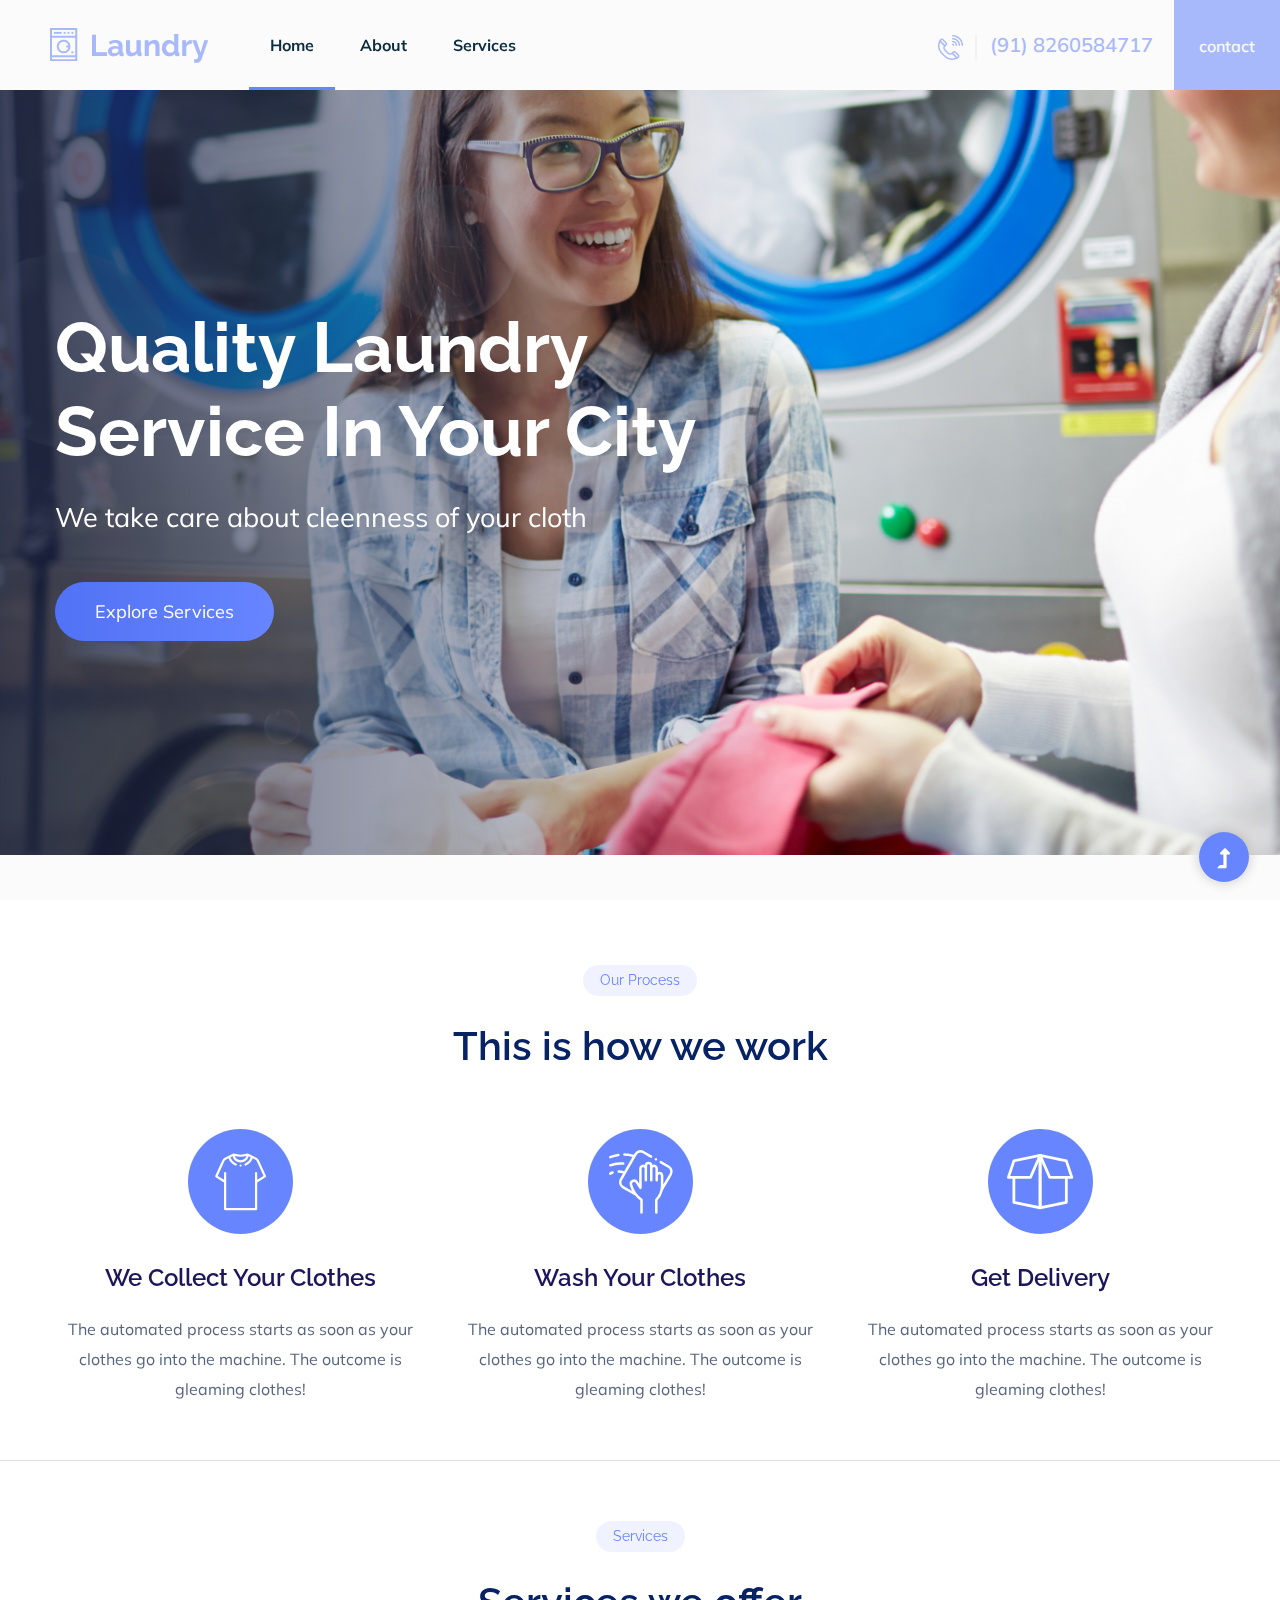
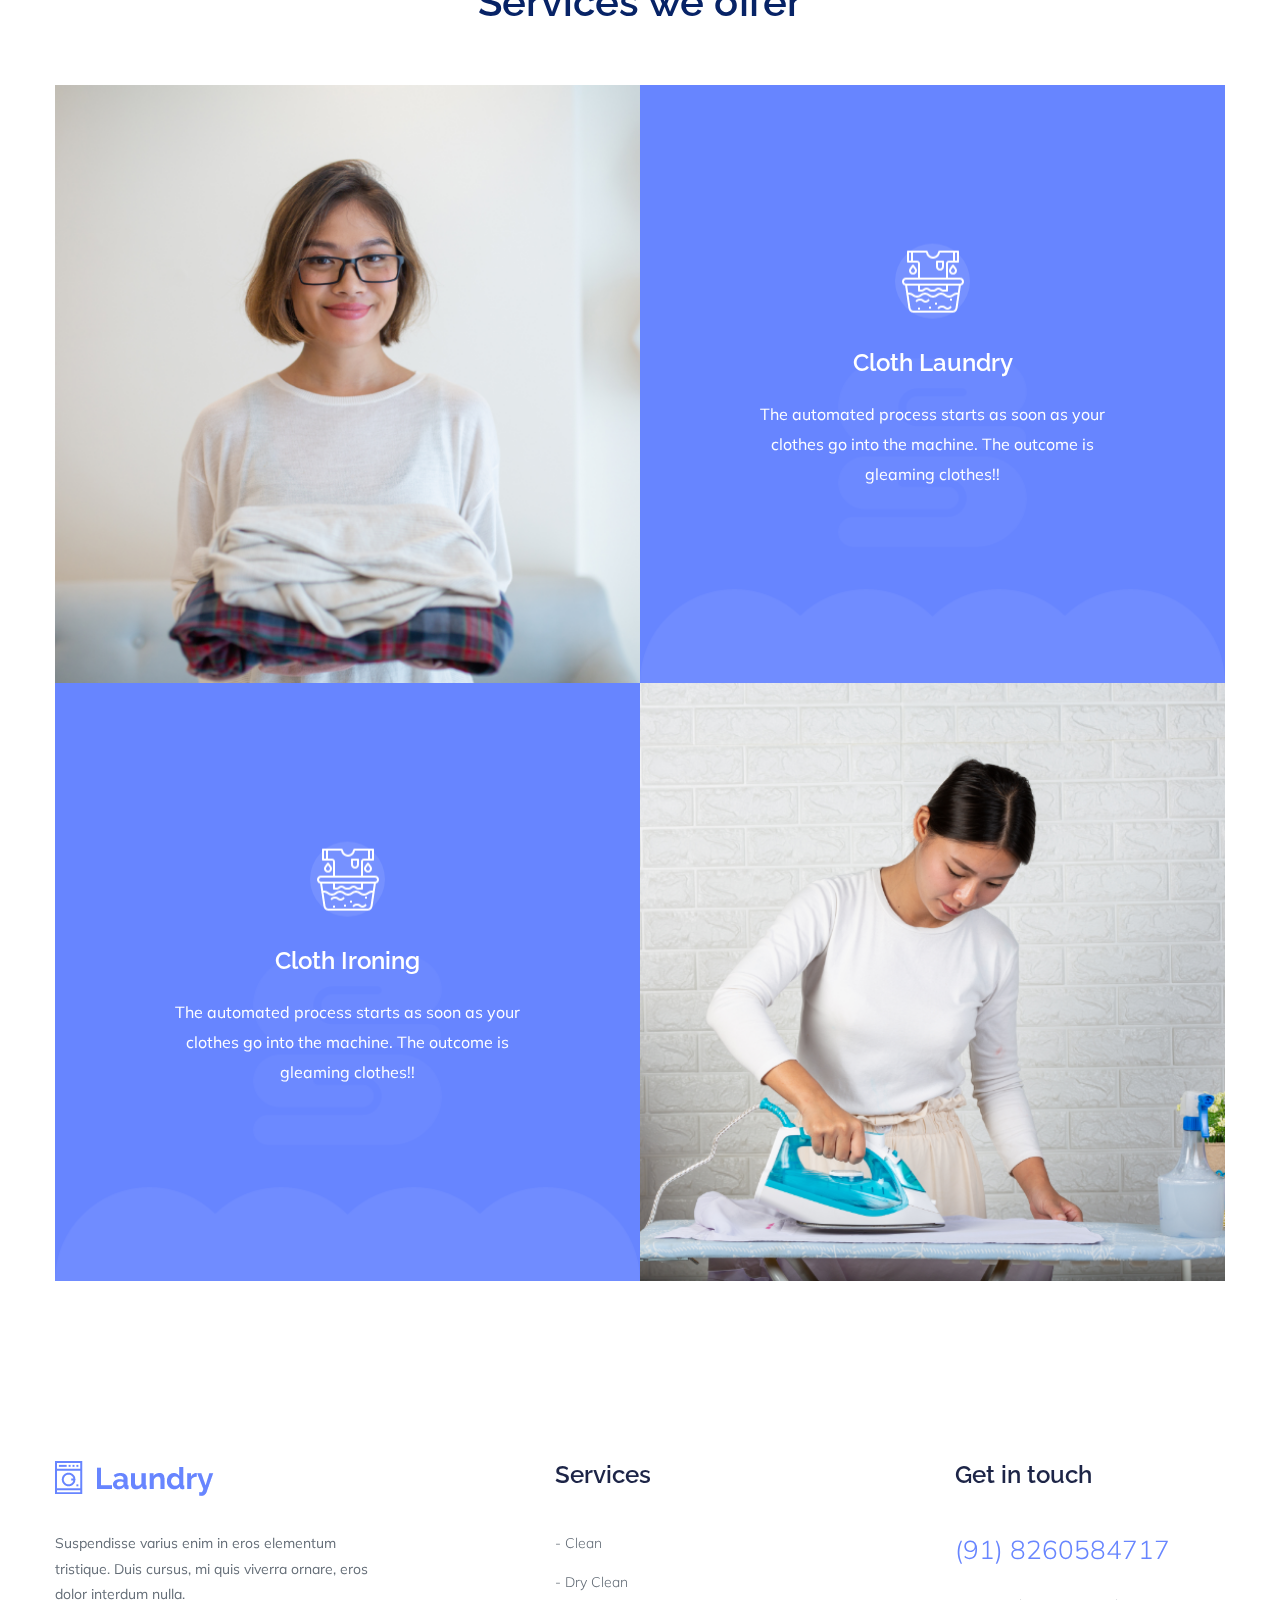
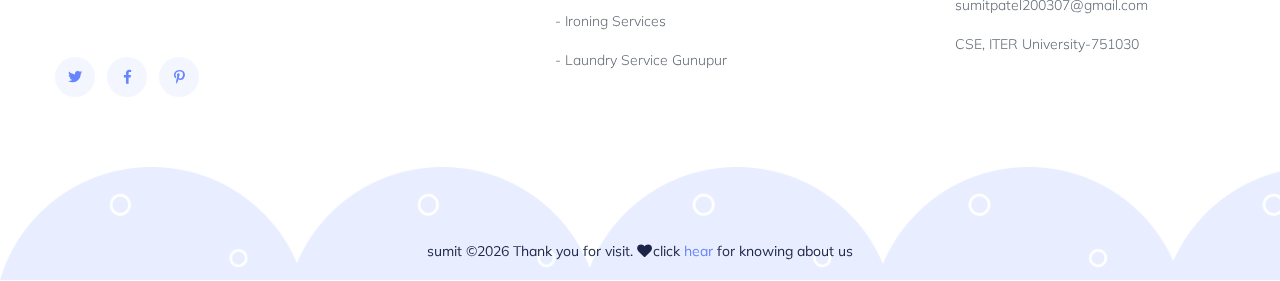
<file: frontend/index.html>
<!doctype html>
<html class="no-js" lang="zxx">
<head>
    <meta charset="utf-8">
    <meta http-equiv="x-ua-compatible" content="ie=edge">
    <title>Laundry | Teamplate</title>
    <meta name="description" content="">
    <meta name="viewport" content="width=device-width, initial-scale=1">
    <link rel="manifest" href="site.webmanifest">
    <link rel="shortcut icon" type="image/x-icon" href="assets/img/favicon.ico">

    <!-- CSS here -->
    <link rel="stylesheet" href="assets/css/bootstrap.min.css">
    <link rel="stylesheet" href="assets/css/owl.carousel.min.css">
    <link rel="stylesheet" href="assets/css/slicknav.css">
    <link rel="stylesheet" href="assets/css/flaticon.css">
    <link rel="stylesheet" href="assets/css/progressbar_barfiller.css">
    <link rel="stylesheet" href="assets/css/gijgo.css">
    <link rel="stylesheet" href="assets/css/animate.min.css">
    <link rel="stylesheet" href="assets/css/animated-headline.css">
    <link rel="stylesheet" href="assets/css/magnific-popup.css">
    <link rel="stylesheet" href="assets/css/fontawesome-all.min.css">
    <link rel="stylesheet" href="assets/css/themify-icons.css">
    <link rel="stylesheet" href="assets/css/slick.css">
    <link rel="stylesheet" href="assets/css/nice-select.css">
    <link rel="stylesheet" href="assets/css/style.css">
    <!-- <link href="https://cdn.jsdelivr.net/npm/bootstrap@5.2.3/dist/css/bootstrap.min
.css" rel="stylesheet" integrity="sha384-
rbsA2VBKQhggwzxH7pPCaAqO46MgnOM80zW1RWuH61DGLwZJEdK2Kadq2F9CUG65" crossorigin="anonymous"> -->
</head>
<body>
    <!-- ? Preloader Start -->
    <div id="preloader-active">
        <div class="preloader d-flex align-items-center justify-content-center">
            <div class="preloader-inner position-relative">
                <div class="preloader-circle"></div>
                <div class="preloader-img pere-text">
                    <img src="assets/img/logo/loader.jpg" alt="">
                </div>
            </div>
        </div>
    </div>
    <!-- Preloader Start -->
    <header>
        <!-- Header Start -->
        <div class="header-area">
            <div class="main-header header-sticky">
                <!-- Logo -->
                <div class="header-left">
                    <div class="logo">
                        <a href="index.html"><img src="assets/img/logo/logo.png" alt=""></a>
                    </div>
                    <div class="menu-wrapper  d-flex align-items-center">
                        <!-- Main-menu -->
                        <div class="main-menu d-none d-lg-block">
                            <nav> 
                                <ul id="navigation">                                                                                          
                                    <li class="active"><a href="index.html">Home</a></li>
                                    <li><a href="about.html">About</a></li>
                                    <li><a href="services.html">Services</a></li>
                                    
                                </ul>
                            </nav>
                        </div>
                    </div>
                </div> 
                <div class="header-right d-none d-lg-block">
                    <a href="#" class="header-btn1"><img src="assets/img/icon/call.png" alt=""> (91) 8260584717</a>
                    <a href="#" class="header-btn2">contact</a>
                </div>
                <!-- Mobile Menu -->
                <div class="col-12">
                    <div class="mobile_menu d-block d-lg-none"></div>
                </div>
            </div>
        </div>
        <!-- Header End -->
    </header>
    <main>
        <!--? slider Area Start-->
        <section class="slider-area hero-overly">
            <div class="slider-active">
                <!-- Single Slider -->
                <div class="single-slider slider-height d-flex align-items-center">
                    <div class="container">
                        <div class="row">
                            <div class="col-xl-7 col-lg-9 col-md-10 col-sm-9">
                                <div class="hero__caption">
                                    <h1 data-animation="fadeInLeft" data-delay="0.2s">Quality laundry service in your city</h1>
                                    <p data-animation="fadeInLeft" data-delay="0.4s">We take care about cleenness of your cloth</p>
                                    <a href="#" class="btn hero-btn" data-animation="fadeInLeft" data-delay="0.7s">Explore Services</a>
                                </div>
                            </div>
                        </div>
                    </div>          
                </div>
            </div>
        </section>
        <!-- slider Area End-->
        <!--? Services Area Start -->
        <section class="services-area pt-top border-bottom pb-20 mb-60">
            <div class="container">
                <div class="row justify-content-center">
                    <div class="col-xl-7 col-lg-8">
                        <div class="section-tittle text-center mb-55">
                            <span class="element">Our Process</span>
                            <h2>This is how we work</h2>
                        </div>
                    </div>
                </div>
                <div class="row">
                    <div class="col-lg-4 col-md-6 col-sm-6">
                        <div class="single-cat text-center">
                            <div class="cat-icon">
                                <img src="assets/img/icon/services-icon1.svg" alt="">
                            </div>
                            <div class="cat-cap">
                                <h5><a href="services.html">We collect your clothes</a></h5>
                                <p>The automated process starts as soon as your clothes go into the machine. The outcome is gleaming clothes!</p>
                            </div>
                        </div>
                    </div>
                    <div class="col-lg-4 col-md-6 col-sm-6">
                        <div class="single-cat text-center">
                            <div class="cat-icon">
                                <img src="assets/img/icon/services-icon2.svg" alt="">
                            </div>
                            <div class="cat-cap">
                                <h5><a href="services.html">Wash your clothes</a></h5>
                                <p>The automated process starts as soon as your clothes go into the machine. The outcome is gleaming clothes!</p>
                            </div>
                        </div>
                    </div>
                    <div class="col-lg-4 col-md-6 col-sm-6">
                        <div class="single-cat text-center">
                            <div class="cat-icon">
                                <img src="assets/img/icon/services-icon3.svg" alt="">
                            </div>
                            <div class="cat-cap">
                                <h5><a href="services.html">Get delivery</a></h5>
                                <p>The automated process starts as soon as your clothes go into the machine. The outcome is gleaming clothes!</p>
                            </div>
                        </div>
                    </div>
                </div>
            </div>
        </section>
        <!-- Services End -->
        <!--? Offer-services Start  -->
        <section class="offer-services pb-bottom2">
            <div class="container">
                <div class="row justify-content-center">
                    <div class="col-xl-7 col-lg-8">
                        <div class="section-tittle text-center mb-55">
                            <span class="element">Services</span>
                            <h2>Services we offer</h2>
                        </div>
                    </div>
                </div>
                <div class="row no-gutters">
                    <div class="col-lg-6 col-md-6">
                        <div class="single-offers">
                            <img src="assets/img/gallery/offers1.png" alt="" class=" w-100">
                        </div>
                    </div>
                    <div class="col-lg-6 col-md-6">
                        <div class="single-offers">
                            <img src="assets/img/gallery/offers2.png" alt="" class=" w-100">
                            <div class="offers-caption text-center">
                                <div class="cat-icon">
                                    <img src="assets/img/icon/offers-icon1.png" alt="">
                                </div>
                                <div class="cat-cap">
                                    <h5><a href="services.html">Cloth laundry</a></h5>
                                    <p>The automated process starts as soon as your clothes go into the machine. The outcome is gleaming clothes!!</p>
                                </div>
                            </div>
                        </div>
                    </div>
                    <div class="col-lg-6 col-md-6">
                        <div class="single-offers">
                            <img src="assets/img/gallery/offers2.png" alt="" class=" w-100">
                            <div class="offers-caption text-center">
                                <div class="cat-icon">
                                    <img src="assets/img/icon/offers-icon1.png" alt="">
                                </div>
                                <div class="cat-cap">
                                    <h5><a href="services.html">Cloth ironing</a></h5>
                                    <p>The automated process starts as soon as your clothes go into the machine. The outcome is gleaming clothes!!</p>
                                </div>
                            </div>
                        </div>
                    </div>
                    <div class="col-lg-6 col-md-6">
                        <div class="single-offers">
                            <img src="assets/img/gallery/offers4.png" alt="" class=" w-100">
                        </div>
                    </div>
                </div>
            </div>
        </section>
        <!-- Offer-services End  -->    
    </main>
    <footer>
        <!-- Footer Start-->
        <div class="footer-area footer-padding">
            <div class="container">
                <div class="row d-flex justify-content-between">
                    <div class="col-xl-4 col-lg-4 col-md-4 col-sm-6">
                     <div class="single-footer-caption mb-50">
                       <div class="single-footer-caption mb-30">
                        <!-- logo -->
                        <div class="footer-logo mb-35">
                            <a href="index.html"><img src="assets/img/logo/logo2_footer.png" alt=""></a>
                        </div>
                        <div class="footer-tittle">
                            <div class="footer-pera">
                                <p>Suspendisse varius enim in eros elementum tristique. Duis cursus, mi quis viverra ornare, eros dolor interdum nulla.</p>
                            </div>
                        </div>
                        <!-- social -->
                        <div class="footer-social">
                            <a href="#"><i class="fab fa-twitter"></i></a>
                            <a href="https://facebook.in"><i class="fab fa-facebook-f"></i></a>
                            <a href="#"><i class="fab fa-pinterest-p"></i></a>
                        </div>
                    </div>
                </div>
            </div>
            <div class="col-xl-3 col-lg-4 col-md-4 col-sm-6">
                <div class="single-footer-caption mb-50">
                    <div class="footer-tittle">
                        <h4>Services </h4>
                        <ul>
                            <li><a href="#">- Clean</a></li>
                            <li><a href="#">- Dry Clean</a></li>
                            <li><a href="#">- Ironing Services</a></li>
                            <li><a href="#">- Laundry Service Gunupur</a></li>
                            <!-- <li><a href="#">- Laundry App</a></li> -->
                        </ul>
                    </div>
                </div>
            </div>
            <div class="col-xl-3 col-lg-4 col-md-4 col-sm-6">
                <div class="single-footer-caption mb-50">
                    <div class="footer-tittle">
                        <h4>Get in touch</h4>
                        <ul>
                            <li class="number"><a href="#"> (91) 8260584717</a></li>
                            <li><a href="#">sumitpatel200307@gmail.com</a></li>
                            <li><a href="#">CSE, ITER University-751030</a></li>
                        </ul>
                    </div>
                </div>
            </div>
        </div>
    </div>
</div>
<!-- footer-bottom area -->
<div class="footer-bottom-area section-bg2" data-background="assets/img/gallery/footer-bg.png">
    <div class="container">
        <div class="footer-border">
           <div class="row d-flex align-items-center">
               <div class="col-xl-12 ">
                   <div class="footer-copy-right text-center">
                       <p><!-- Link back to Colorlib can't be removed. Template is licensed under CC BY 3.0. -->
                        sumit &copy;<script>document.write(new Date().getFullYear());</script> Thank you for visit. <i class="fa fa-heart" aria-hidden="true"></i>click <a href="about.html" target="_blank">hear </a>for knowing about us
                          <!-- Link back to Colorlib can't be removed. Template is licensed under CC BY 3.0. --></p>
                      </div>
                  </div>
              </div>
          </div>
      </div>
  </div>
  <!-- Footer End-->
</footer>
<!-- Scroll Up -->
<div id="back-top" >
    <a title="Go to Top" href="#"> <i class="fas fa-level-up-alt"></i></a>
</div>

<!-- JS here -->

<script src="./assets/js/vendor/modernizr-3.5.0.min.js"></script>
<!-- Jquery, Popper, Bootstrap -->
<script src="./assets/js/vendor/jquery-1.12.4.min.js"></script>
<script src="./assets/js/popper.min.js"></script>
<script src="./assets/js/bootstrap.min.js"></script>
<!-- Jquery Mobile Menu -->
<script src="./assets/js/jquery.slicknav.min.js"></script>

<!-- Jquery Slick , Owl-Carousel Plugins -->
<script src="./assets/js/owl.carousel.min.js"></script>
<script src="./assets/js/slick.min.js"></script>
<!-- One Page, Animated-HeadLin -->
<script src="./assets/js/wow.min.js"></script>
<script src="./assets/js/animated.headline.js"></script>
<script src="./assets/js/jquery.magnific-popup.js"></script>

<!-- Date Picker -->
<script src="./assets/js/gijgo.min.js"></script>
<!-- Nice-select, sticky -->
<script src="./assets/js/jquery.nice-select.min.js"></script>
<script src="./assets/js/jquery.sticky.js"></script>
<!-- Progress -->
<script src="./assets/js/jquery.barfiller.js"></script>

<!-- counter , waypoint,Hover Direction -->
<script src="./assets/js/jquery.counterup.min.js"></script>
<script src="./assets/js/waypoints.min.js"></script>
<script src="./assets/js/jquery.countdown.min.js"></script>
<script src="./assets/js/hover-direction-snake.min.js"></script>

<!-- contact js -->
<script src="./assets/js/contact.js"></script>
<script src="./assets/js/jquery.form.js"></script>
<script src="./assets/js/jquery.validate.min.js"></script>
<script src="./assets/js/mail-script.js"></script>
<script src="./assets/js/jquery.ajaxchimp.min.js"></script>

<!-- Jquery Plugins, main Jquery -->	
<script src="./assets/js/plugins.js"></script>
<script src="./assets/js/main.js"></script>

</body>
</html>
</file>
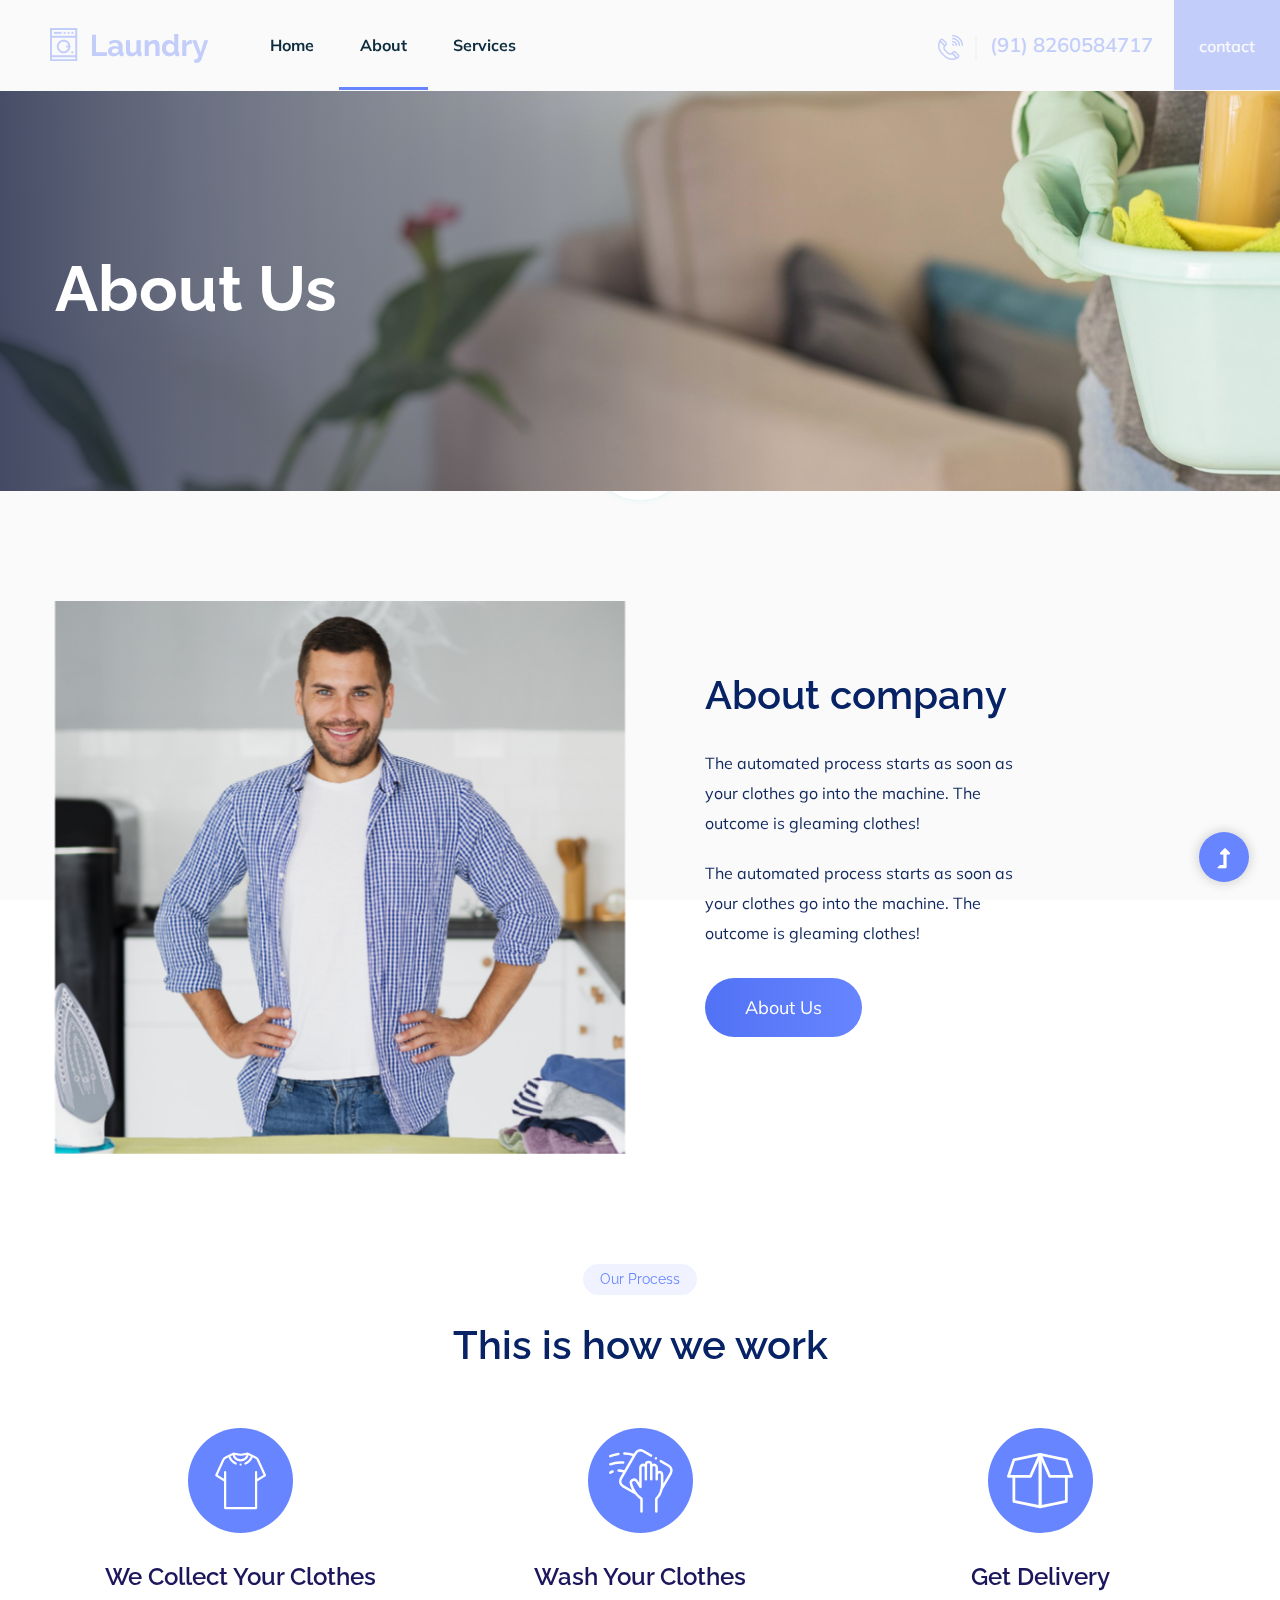
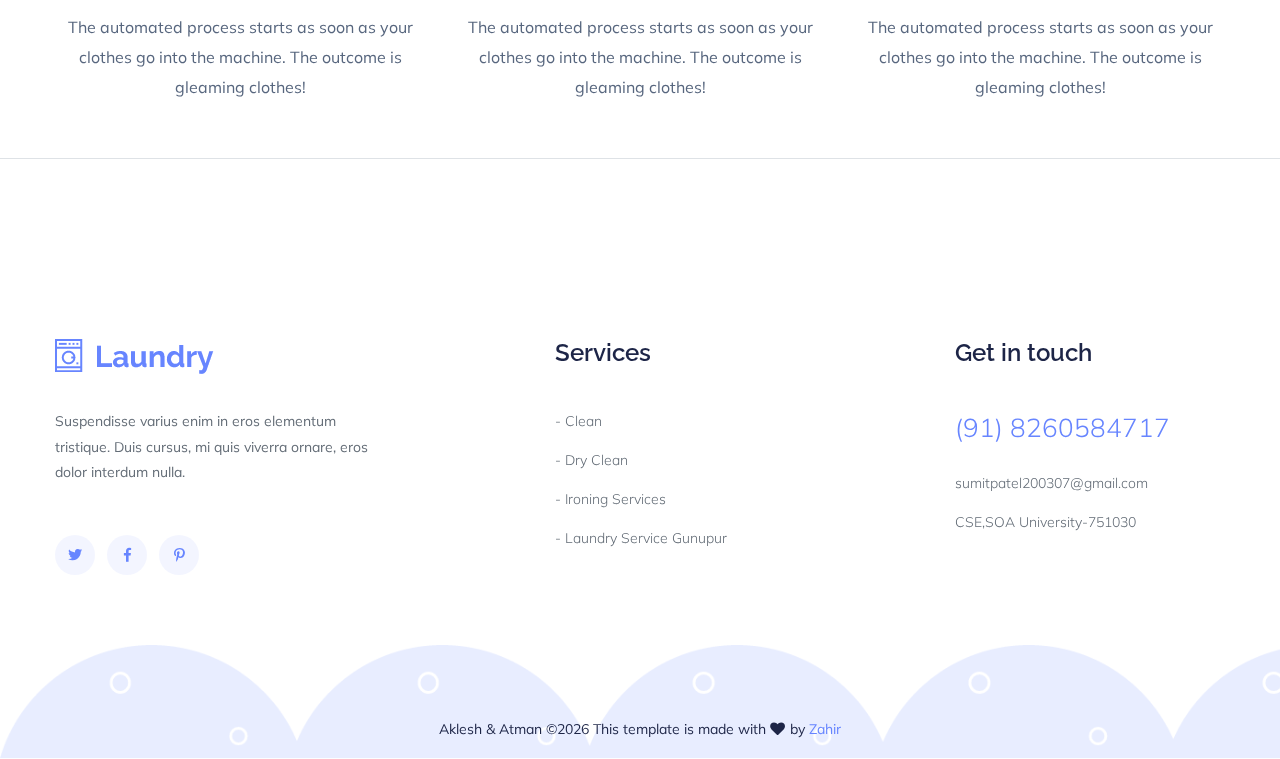
<file: frontend/about.html>
<!doctype html>
<html class="no-js" lang="zxx">
<head>
    <meta charset="utf-8">
    <meta http-equiv="x-ua-compatible" content="ie=edge">
    <title>Laundryl | Teamplate</title>
    <meta name="description" content="">
    <meta name="viewport" content="width=device-width, initial-scale=1">
    <link rel="manifest" href="site.webmanifest">
    <link rel="shortcut icon" type="image/x-icon" href="assets/img/favicon.ico">

    <!-- CSS here -->
    <link rel="stylesheet" href="assets/css/bootstrap.min.css">
    <link rel="stylesheet" href="assets/css/owl.carousel.min.css">
    <link rel="stylesheet" href="assets/css/slicknav.css">
    <link rel="stylesheet" href="assets/css/flaticon.css">
    <link rel="stylesheet" href="assets/css/progressbar_barfiller.css">
    <link rel="stylesheet" href="assets/css/gijgo.css">
    <link rel="stylesheet" href="assets/css/animate.min.css">
    <link rel="stylesheet" href="assets/css/animated-headline.css">
    <link rel="stylesheet" href="assets/css/magnific-popup.css">
    <link rel="stylesheet" href="assets/css/fontawesome-all.min.css">
    <link rel="stylesheet" href="assets/css/themify-icons.css">
    <link rel="stylesheet" href="assets/css/slick.css">
    <link rel="stylesheet" href="assets/css/nice-select.css">
    <link rel="stylesheet" href="assets/css/style.css">
</head>
<body>
    <!-- ? Preloader Start -->
    <div id="preloader-active">
        <div class="preloader d-flex align-items-center justify-content-center">
            <div class="preloader-inner position-relative">
                <div class="preloader-circle"></div>
                <div class="preloader-img pere-text">
                    <img src="assets/img/logo/loader.jpg" alt="">
                </div>
            </div>
        </div>
    </div>
    <!-- Preloader Start -->
    <header>
        <!-- Header Start -->
        <div class="header-area">
            <div class="main-header header-sticky">
                <!-- Logo -->
                <div class="header-left">
                    <div class="logo">
                        <a href="index.html"><img src="assets/img/logo/logo.png" alt=""></a>
                    </div>
                    <div class="menu-wrapper  d-flex align-items-center">
                        <!-- Main-menu -->
                        <div class="main-menu d-none d-lg-block">
                            <nav> 
                                <ul id="navigation">                                                                                          
                                    <li><a href="index.html">Home</a></li>
                                    <li class="active"><a href="about.html">About</a></li>
                                    <li><a href="services.html">Services</a></li>
                                    
                                </ul>
                            </nav>
                        </div>
                    </div>
                </div> 
                <div class="header-right d-none d-lg-block">
                    <a href="#" class="header-btn1"><img src="assets/img/icon/call.png" alt=""> (91) 8260584717</a>
                    <a href="#" class="header-btn2">contact</a>
                </div>
                <!-- Mobile Menu -->
                <div class="col-12">
                    <div class="mobile_menu d-block d-lg-none"></div>
                </div>
            </div>
        </div>
        <!-- Header End -->
    </header>
    <main>
        <!--? Hero Start -->
        <div class="slider-area2 section-bg2 hero-overly" data-background="assets/img/hero/hero2.png">
            <div class="slider-height2 d-flex align-items-center">
                <div class="container">
                    <div class="row">
                        <div class="col-xl-12">
                            <div class="hero-cap hero-cap2">
                                <h2>About us</h2>
                            </div>
                        </div>
                    </div>
                </div>
            </div>
        </div>
        <!-- Hero End -->
        <!--? About Area  -->
        <section class="about-area2 section-padding40">
            <div class="container">
                <div class="row align-items-center">
                    <div class="col-lg-6 col-md-12">
                        <!-- about-img -->
                        <div class="about-img ">
                            <img src="assets/img/gallery/about1.png" alt="">
                        </div>
                    </div>
                    <div class="col-lg-4 col-md-12">
                        <div class="about-caption mb-50">
                            <!-- Section Tittle -->
                            <div class="section-tittle mb-25">
                                <h2>About company</h2>
                            </div>
                            <p class="mb-20">
                                The automated process starts as soon as your clothes go into the machine. The outcome is gleaming clothes!
                            </p>
                            <p class="mb-30">The automated process starts as soon as your clothes go into the machine. The outcome is gleaming clothes!</p>

                            <a href="about.html" class="btn">About Us</a>
                        </div>
                    </div>
                </div>
            </div>
        </section>
        <!-- About Area End -->
        <!--? Services Area Start -->
        <section class="services-area border-bottom pb-20 mb-60">
            <div class="container">
                <div class="row justify-content-center">
                    <div class="col-xl-7 col-lg-8">
                        <div class="section-tittle text-center mb-55">
                            <span class="element">Our Process</span>
                            <h2>This is how we work</h2>
                        </div>
                    </div>
                </div>
                <div class="row">
                    <div class="col-lg-4 col-md-6 col-sm-6">
                        <div class="single-cat text-center">
                            <div class="cat-icon">
                                <img src="assets/img/icon/services-icon1.svg" alt="">
                            </div>
                            <div class="cat-cap">
                                <h5><a href="services.html">We collect your clothes</a></h5>
                                <p>The automated process starts as soon as your clothes go into the machine. The outcome is gleaming clothes!</p>
                            </div>
                        </div>
                    </div>
                    <div class="col-lg-4 col-md-6 col-sm-6">
                        <div class="single-cat text-center">
                            <div class="cat-icon">
                                <img src="assets/img/icon/services-icon2.svg" alt="">
                            </div>
                            <div class="cat-cap">
                                <h5><a href="services.html">Wash your clothes</a></h5>
                                <p>The automated process starts as soon as your clothes go into the machine. The outcome is gleaming clothes!</p>
                            </div>
                        </div>
                    </div>
                    <div class="col-lg-4 col-md-6 col-sm-6">
                        <div class="single-cat text-center">
                            <div class="cat-icon">
                                <img src="assets/img/icon/services-icon3.svg" alt="">
                            </div>
                            <div class="cat-cap">
                                <h5><a href="services.html">Get delivery</a></h5>
                                <p>The automated process starts as soon as your clothes go into the machine. The outcome is gleaming clothes!</p>
                            </div>
                        </div>
                    </div>
                </div>
            </div>
        </section>
    </main>
    <footer>
        <!-- Footer Start-->
        <div class="footer-area footer-padding">
            <div class="container">
                <div class="row d-flex justify-content-between">
                    <div class="col-xl-4 col-lg-4 col-md-4 col-sm-6">
                     <div class="single-footer-caption mb-50">
                       <div class="single-footer-caption mb-30">
                        <!-- logo -->
                        <div class="footer-logo mb-35">
                            <a href="index.html"><img src="assets/img/logo/logo2_footer.png" alt=""></a>
                        </div>
                        <div class="footer-tittle">
                            <div class="footer-pera">
                                <p>Suspendisse varius enim in eros elementum tristique. Duis cursus, mi quis viverra ornare, eros dolor interdum nulla.</p>
                            </div>
                        </div>
                        <!-- social -->
                        <div class="footer-social">
                            <a href="#"><i class="fab fa-twitter"></i></a>
                            <a href="https://facebook.in"><i class="fab fa-facebook-f"></i></a>
                            <a href="#"><i class="fab fa-pinterest-p"></i></a>
                        </div>
                    </div>
                </div>
            </div>
            <div class="col-xl-3 col-lg-4 col-md-4 col-sm-6">
                <div class="single-footer-caption mb-50">
                    <div class="footer-tittle">
                        <h4>Services </h4>
                        <ul>
                            <li><a href="#">- Clean</a></li>
                            <li><a href="#">- Dry Clean</a></li>
                            <li><a href="#">- Ironing Services</a></li>
                            <li><a href="#">- Laundry Service Gunupur</a></li>
                            <!-- <li><a href="#">- Laundry App</a></li> -->
                        </ul>
                    </div>
                </div>
            </div>
            <div class="col-xl-3 col-lg-4 col-md-4 col-sm-6">
                <div class="single-footer-caption mb-50">
                    <div class="footer-tittle">
                        <h4>Get in touch</h4>
                        <ul>
                            <li class="number"><a href="#"> (91) 8260584717</a></li>
                            <li><a href="#">sumitpatel200307@gmail.com</a></li>
                            <li><a href="#">CSE,SOA University-751030</a></li>
                        </ul>
                    </div>
                </div>
            </div>
        </div>
    </div>
</div>
<!-- footer-bottom area -->
<div class="footer-bottom-area section-bg2" data-background="assets/img/gallery/footer-bg.png">
    <div class="container">
        <div class="footer-border">
           <div class="row d-flex align-items-center">
               <div class="col-xl-12 ">
                   <div class="footer-copy-right text-center">
                       <p><!-- Link back to Colorlib can't be removed. Template is licensed under CC BY 3.0. -->
                        Aklesh & Atman &copy;<script>document.write(new Date().getFullYear());</script>  This template is made with <i class="fa fa-heart" aria-hidden="true"></i> by <a href="" target="_blank">Zahir</a>
                          <!-- Link back to Colorlib can't be removed. Template is licensed under CC BY 3.0. --></p>
                      </div>
                  </div>
              </div>
          </div>
      </div>
  </div>
  <!-- Footer End-->
</footer>
<!-- Scroll Up -->
<div id="back-top" >
    <a title="Go to Top" href="#"> <i class="fas fa-level-up-alt"></i></a>
</div>

<!-- JS here -->

<script src="./assets/js/vendor/modernizr-3.5.0.min.js"></script>
<!-- Jquery, Popper, Bootstrap -->
<script src="./assets/js/vendor/jquery-1.12.4.min.js"></script>
<script src="./assets/js/popper.min.js"></script>
<script src="./assets/js/bootstrap.min.js"></script>
<!-- Jquery Mobile Menu -->
<script src="./assets/js/jquery.slicknav.min.js"></script>

<!-- Jquery Slick , Owl-Carousel Plugins -->
<script src="./assets/js/owl.carousel.min.js"></script>
<script src="./assets/js/slick.min.js"></script>
<!-- One Page, Animated-HeadLin -->
<script src="./assets/js/wow.min.js"></script>
<script src="./assets/js/animated.headline.js"></script>
<script src="./assets/js/jquery.magnific-popup.js"></script>

<!-- Date Picker -->
<script src="./assets/js/gijgo.min.js"></script>
<!-- Nice-select, sticky -->
<script src="./assets/js/jquery.nice-select.min.js"></script>
<script src="./assets/js/jquery.sticky.js"></script>
<!-- Progress -->
<script src="./assets/js/jquery.barfiller.js"></script>

<!-- counter , waypoint,Hover Direction -->
<script src="./assets/js/jquery.counterup.min.js"></script>
<script src="./assets/js/waypoints.min.js"></script>
<script src="./assets/js/jquery.countdown.min.js"></script>
<script src="./assets/js/hover-direction-snake.min.js"></script>

<!-- contact js -->
<script src="./assets/js/contact.js"></script>
<script src="./assets/js/jquery.form.js"></script>
<script src="./assets/js/jquery.validate.min.js"></script>
<script src="./assets/js/mail-script.js"></script>
<script src="./assets/js/jquery.ajaxchimp.min.js"></script>

<!-- Jquery Plugins, main Jquery -->	
<script src="./assets/js/plugins.js"></script>
<script src="./assets/js/main.js"></script>

</body>
</html>
</file>
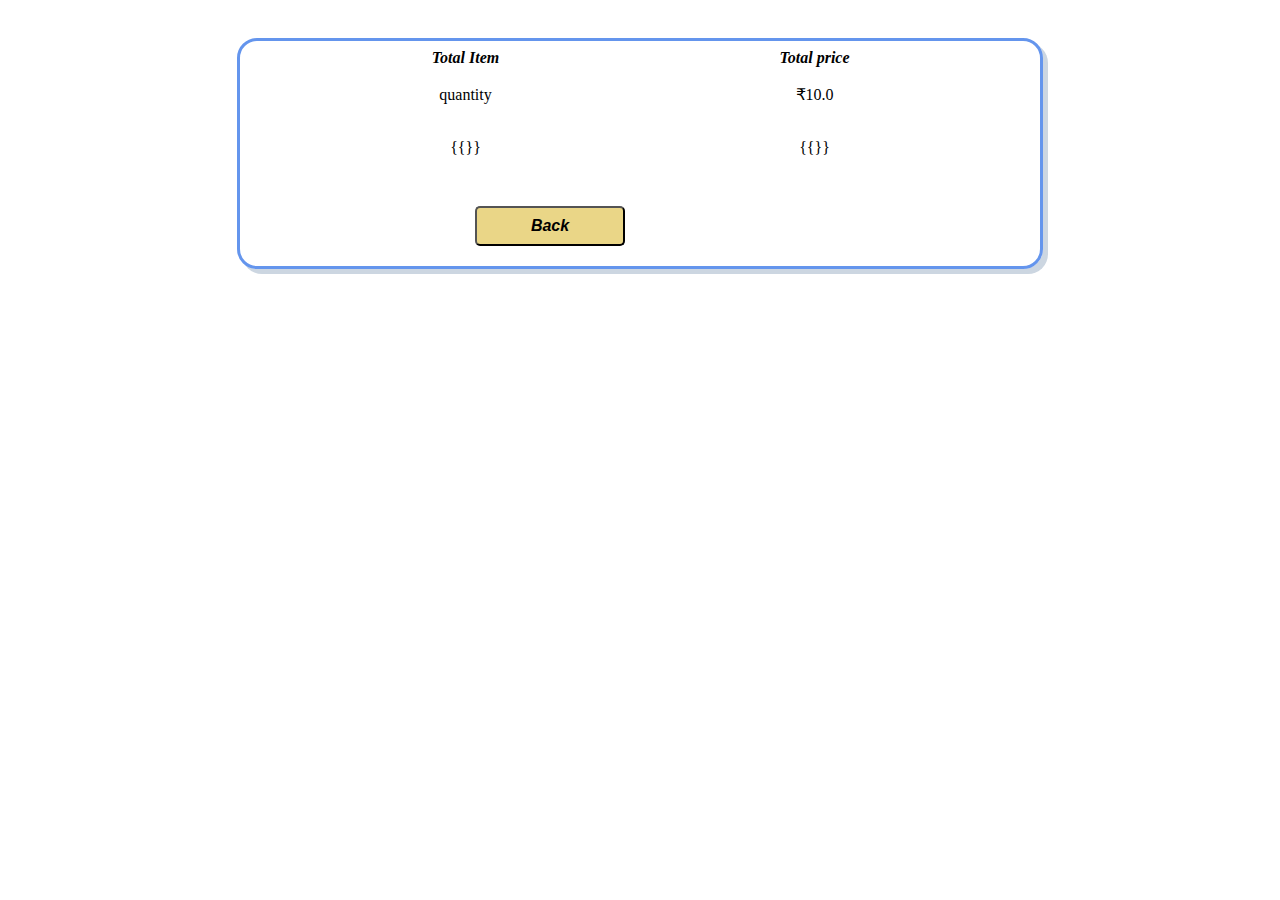
<file: frontend/bill.html>
<!DOCTYPE html>
<html>
    <head>
        <title>Order</title>
        <link rel="stylesheet" href="order.css"/>
    </head>
    <body>
        <div id="Layer-Box">
            <div id="Layer-Box-Table">
                <form action="" method="POST">
                <table id="Table">
                    <tr class="Table-Row">
                        <th colspan="2" class="Table_Heading">Total Item</th>
                        <th class="Table_Heading">Total price</th>
                    </tr>
                    <tr class="Table-Row">
                        <td colspan="2"><span class="product_quantity">quantity</span></td>
                        <td><span>&#8377;</span><span class="product_price">10.0</span></td>
                    </tr>
                    <tr class="Table-Row">
                        <td colspan="2" class="Last-Row">{{}}</td>
                        <td class="Last-Row">{{}}</td>
                    </tr>
                </table>
                <input type="submit" class="Order_Button" value="Back">
            </form>
            </div>
        </div>
    </body>
</html>
</file>
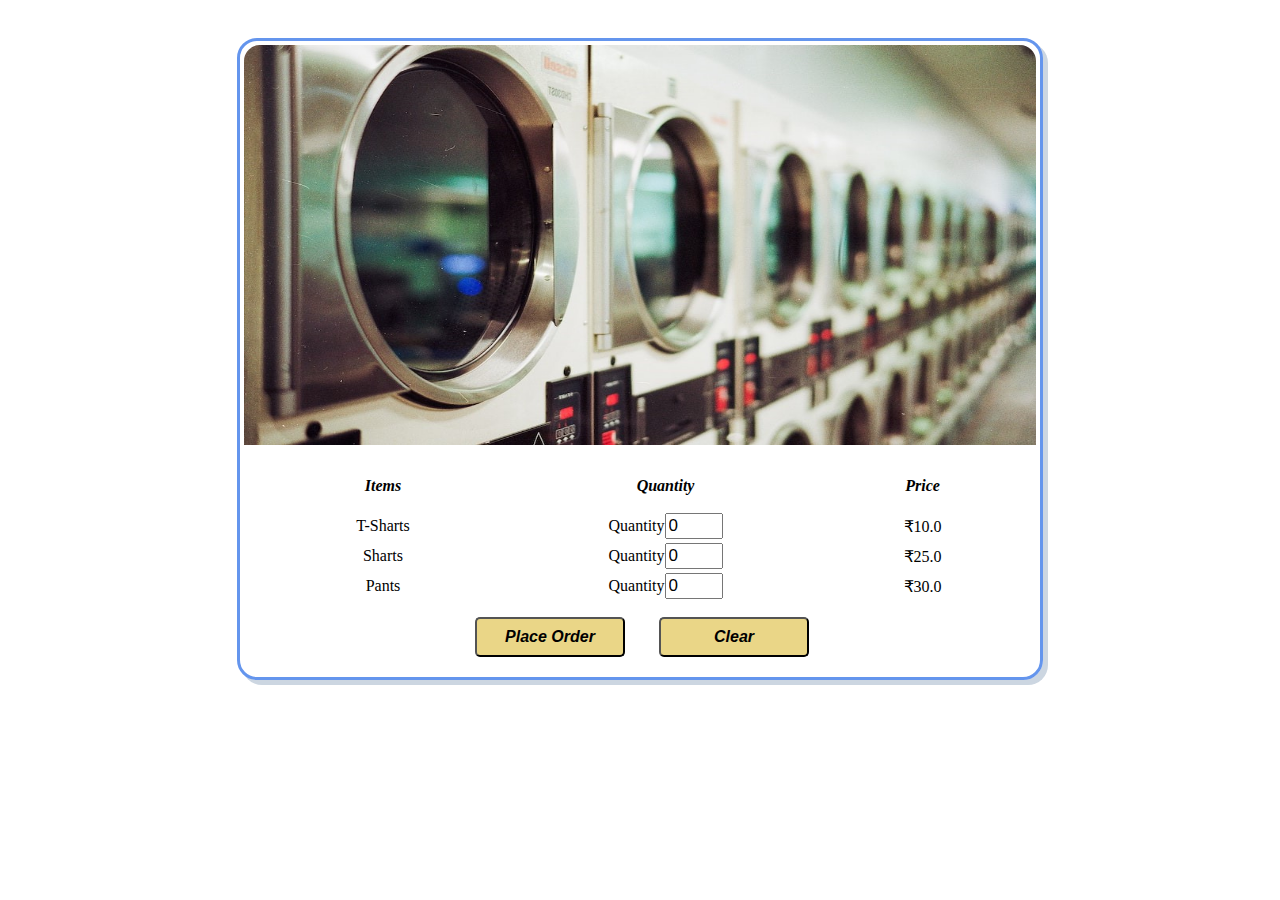
<file: frontend/order.html>
<!DOCTYPE html>
<html>
    <head>
        <title>Take Order</title>
        <link rel="stylesheet" href="order.css"/>
    </head>
    <body>
        <div id="Layer-Box">
            <img id="Top-Img" src="login_photo1.jpeg" alt="">
            <div id="Layer-Box-Table">
                <form>
                <table id="Table">
                    <tr class="Table-Row">
                        <th class="Table_Heading">Items</th>
                        <th class="Table_Heading">Quantity</th>
                        <th class="Table_Heading">Price</th>
                    </tr>
                    <!--
                        The code <span>&#8377;</span> represents the Indian Rupee symbol ₹ in HTML using its Unicode character reference. When rendered in a web page, this code will display the ₹ symbol.
                    -->
                    <tr class="Table-Row">
                        <td>T-Sharts</td>
                        <td>Quantity<input class="Quantity-Take" type="number" value="0" name="number" min="0"/></td>
                        <td><span>&#8377;</span>10.0</td>
                    </tr>
                    <tr class="Table-Row">
                        <td>Sharts</td>
                        <td>Quantity<input class="Quantity-Take" type="number" value="0" name="number" min="0"/></td>
                        <td><span>&#8377;</span>25.0</td>
                    </tr>
                    <tr class="Table-Row">
                        <td>Pants</td>
                        <td>Quantity<input class="Quantity-Take" type="number" value="0" name="number" min="0"/></td>
                        <td><span>&#8377;</span>30.0</td>
                    </tr>
                    <!-- <tr class="Table-Row">
                        <td colspan="2" class="Last-Row">Totle Price</td>
                        <td class="Last-Row"> amount </td>
                    </tr> -->
                </table>
                <input type="submit" class="Order_Button" value="Place Order">
                <input type="reset" class="Order_Button" value="Clear">
            </form>
            </div>
        </div>
    </body>
</html>
</file>
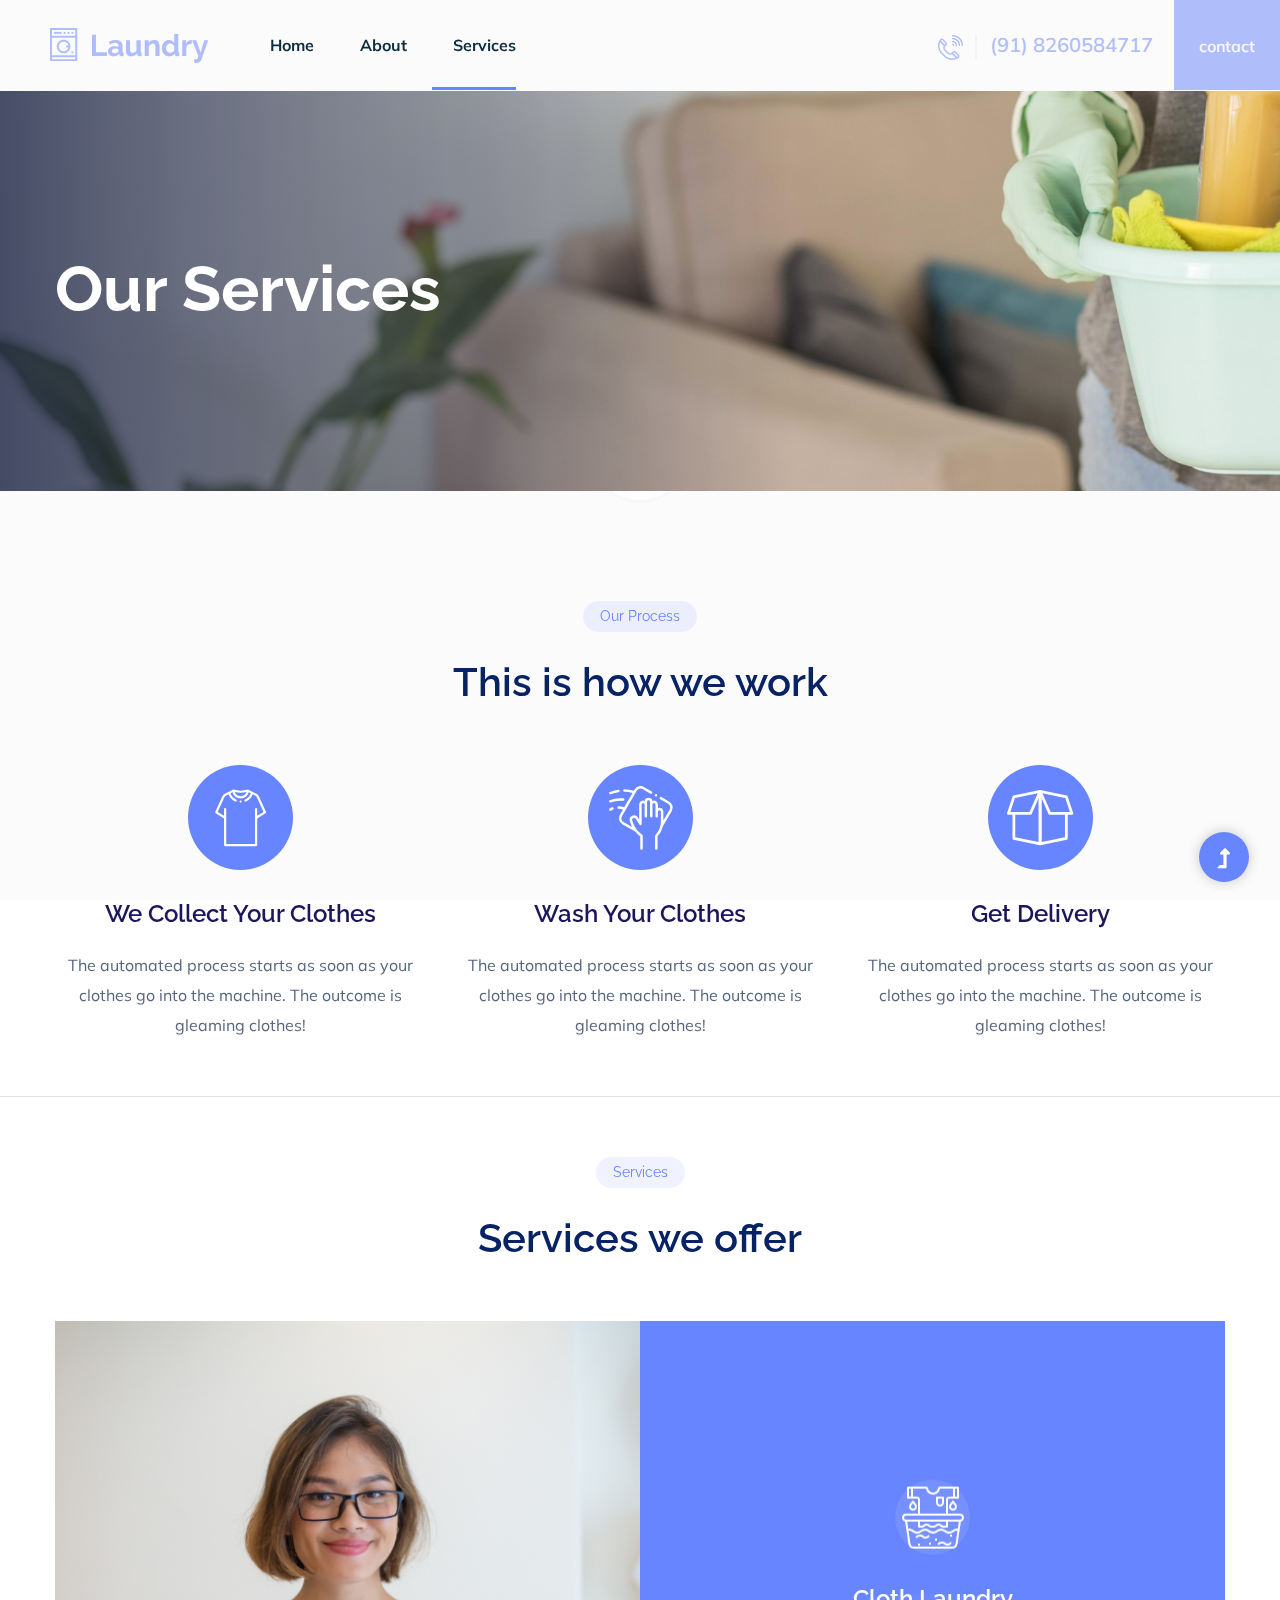
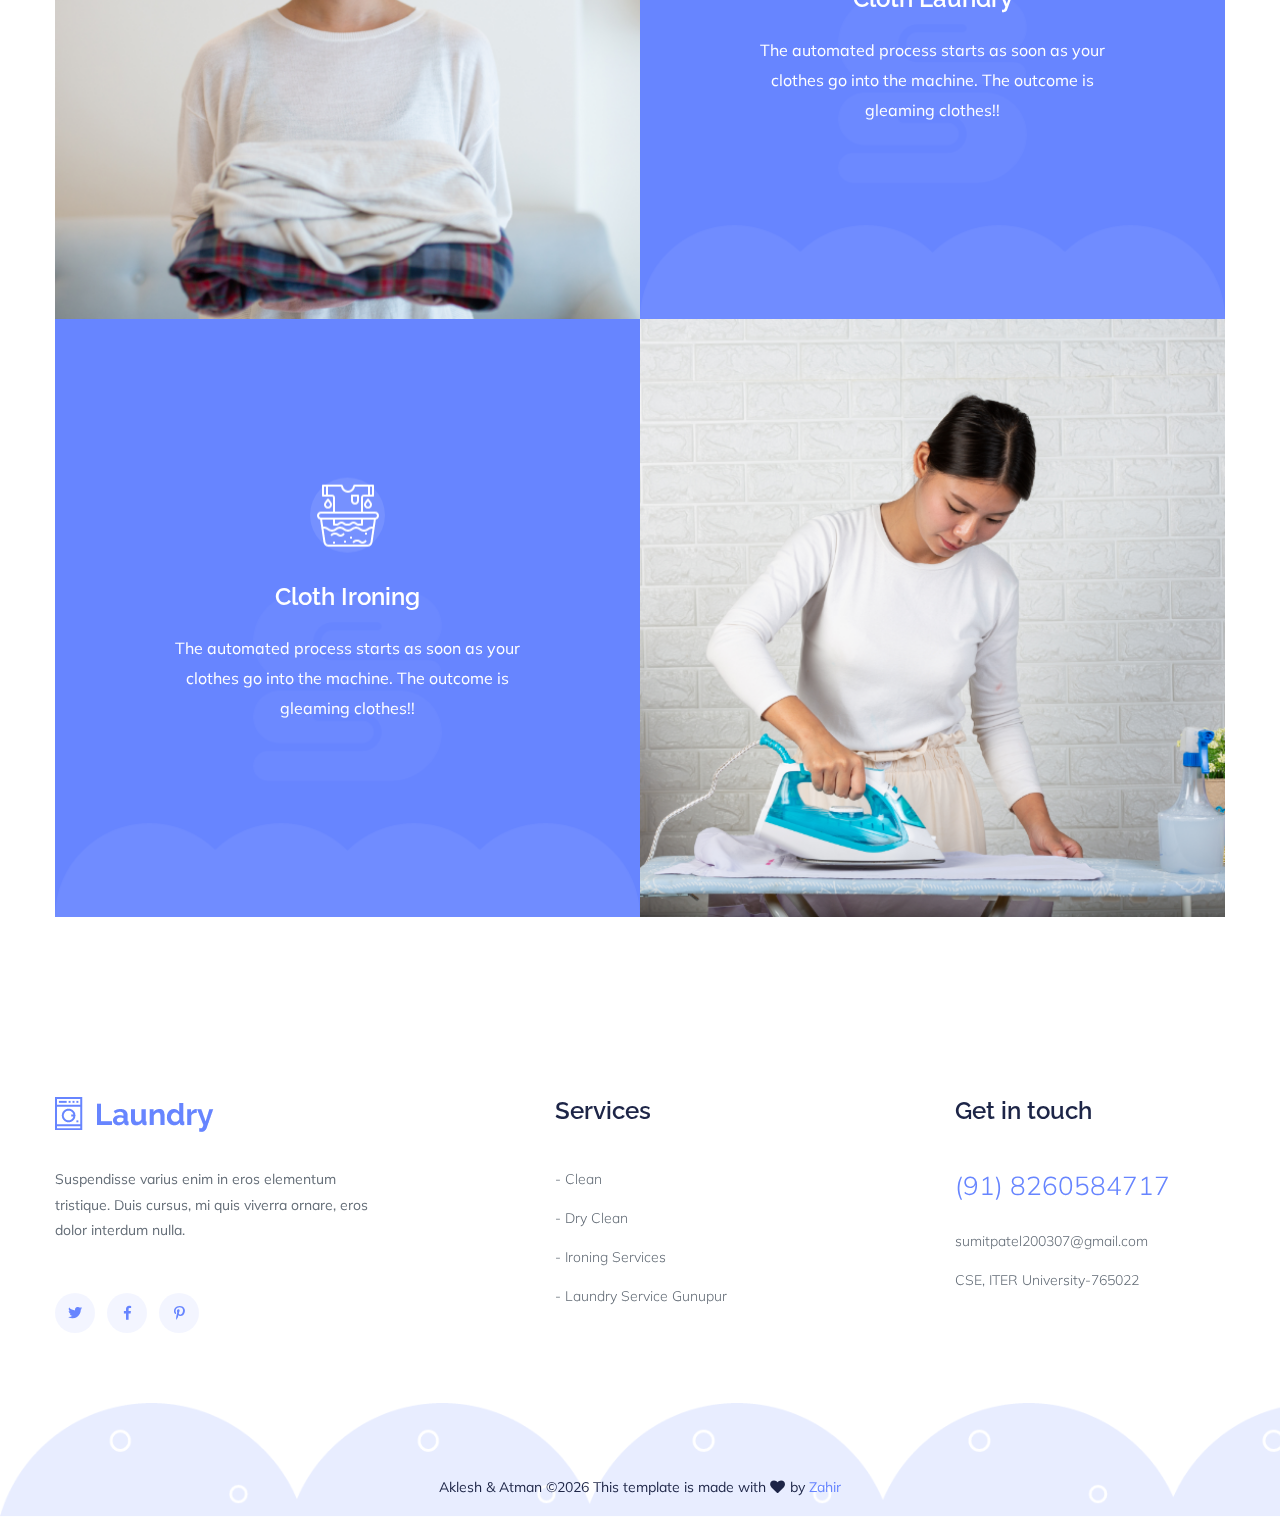
<file: frontend/services.html>
<!doctype html>
<html class="no-js" lang="zxx">
<head>
    <meta charset="utf-8">
    <meta http-equiv="x-ua-compatible" content="ie=edge">
    <title>Laundryl | Teamplate</title>
    <meta name="description" content="">
    <meta name="viewport" content="width=device-width, initial-scale=1">
    <link rel="manifest" href="site.webmanifest">
    <!--for website icon or doman icon -->
    <link rel="shortcut icon" type="image/x-icon" href="assets/img/favicon.ico">

    <!-- CSS here -->
    <link rel="stylesheet" href="assets/css/bootstrap.min.css">
    <link rel="stylesheet" href="assets/css/owl.carousel.min.css">
    <link rel="stylesheet" href="assets/css/slicknav.css">
    <link rel="stylesheet" href="assets/css/flaticon.css">
    <link rel="stylesheet" href="assets/css/progressbar_barfiller.css">
    <link rel="stylesheet" href="assets/css/gijgo.css">
    <link rel="stylesheet" href="assets/css/animate.min.css">
    <link rel="stylesheet" href="assets/css/animated-headline.css">
    <link rel="stylesheet" href="assets/css/magnific-popup.css">
    <link rel="stylesheet" href="assets/css/fontawesome-all.min.css">
    <link rel="stylesheet" href="assets/css/themify-icons.css">
    <link rel="stylesheet" href="assets/css/slick.css">
    <link rel="stylesheet" href="assets/css/nice-select.css">
    <link rel="stylesheet" href="assets/css/style.css">
</head>
<body>
    <!-- ? Preloader Start -->
    <div id="preloader-active">
        <div class="preloader d-flex align-items-center justify-content-center">
            <div class="preloader-inner position-relative">
                <div class="preloader-circle"></div>
                <div class="preloader-img pere-text">
                    <img src="assets/img/logo/loader.jpg" alt="">
                </div>
            </div>
        </div>
    </div>
    <!-- Preloader Start -->
    <header>
        <!-- Header Start -->
        <div class="header-area">
            <div class="main-header header-sticky">
                <!-- Logo -->
                <div class="header-left">
                    <div class="logo">
                        <a href="index.html"><img src="assets/img/logo/logo.png" alt=""></a>
                    </div>
                    <div class="menu-wrapper  d-flex align-items-center">
                        <!-- Main-menu -->
                        <div class="main-menu d-none d-lg-block">
                            <nav> 
                                <ul id="navigation">                                                                                          
                                    <li><a href="index.html">Home</a></li>
                                    <li><a href="about.html">About</a></li>
                                    <li  class="active"><a href="services.html">Services</a></li>
                                    
                                </ul>
                            </nav>
                        </div>
                    </div>
                </div> 
                <div class="header-right d-none d-lg-block">
                    <a href="#" class="header-btn1"><img src="assets/img/icon/call.png" alt=""> (91) 8260584717</a>
                    <a href="#" class="header-btn2">contact</a>
                </div>
                <!-- Mobile Menu -->
                <div class="col-12">
                    <div class="mobile_menu d-block d-lg-none"></div>
                </div>
            </div>
        </div>
        <!-- Header End -->
    </header>
    <main>
        <!--? Hero Start -->
        <div class="slider-area2 section-bg2 hero-overly" data-background="assets/img/hero/hero2.png">
            <div class="slider-height2 d-flex align-items-center">
                <div class="container">
                    <div class="row">
                        <div class="col-xl-12">
                            <div class="hero-cap hero-cap2">
                                <h2>Our Services</h2>
                            </div>
                        </div>
                    </div>
                </div>
            </div>
        </div>
        <!-- Hero End -->
        <!--? Services Area Start -->
        <section class="services-area pt-top border-bottom pb-20 mb-60">
            <div class="container">
                <div class="row justify-content-center">
                    <div class="col-xl-7 col-lg-8">
                        <div class="section-tittle text-center mb-55">
                            <span class="element">Our Process</span>
                            <h2>This is how we work</h2>
                        </div>
                    </div>
                </div>
                <div class="row">
                    <div class="col-lg-4 col-md-6 col-sm-6">
                        <div class="single-cat text-center">
                            <div class="cat-icon">
                                <img src="assets/img/icon/services-icon1.svg" alt="">
                            </div>
                            <div class="cat-cap">
                                <h5><a href="services.html">We collect your clothes</a></h5>
                                <p>The automated process starts as soon as your clothes go into the machine. The outcome is gleaming clothes!</p>
                            </div>
                        </div>
                    </div>
                    <div class="col-lg-4 col-md-6 col-sm-6">
                        <div class="single-cat text-center">
                            <div class="cat-icon">
                                <img src="assets/img/icon/services-icon2.svg" alt="">
                            </div>
                            <div class="cat-cap">
                                <h5><a href="services.html">Wash your clothes</a></h5>
                                <p>The automated process starts as soon as your clothes go into the machine. The outcome is gleaming clothes!</p>
                            </div>
                        </div>
                    </div>
                    <div class="col-lg-4 col-md-6 col-sm-6">
                        <div class="single-cat text-center">
                            <div class="cat-icon">
                                <img src="assets/img/icon/services-icon3.svg" alt="">
                            </div>
                            <div class="cat-cap">
                                <h5><a href="services.html">Get delivery</a></h5>
                                <p>The automated process starts as soon as your clothes go into the machine. The outcome is gleaming clothes!</p>
                            </div>
                        </div>
                    </div>
                </div>
            </div>
        </section>
        <!-- Services End -->
        <!--? Offer-services Start  -->
        <section class="offer-services pb-bottom2">
            <div class="container">
                <div class="row justify-content-center">
                    <div class="col-xl-7 col-lg-8">
                        <div class="section-tittle text-center mb-55">
                            <span class="element">Services</span>
                            <h2>Services we offer</h2>
                        </div>
                    </div>
                </div>
                <div class="row no-gutters">
                    <div class="col-lg-6 col-md-6">
                        <div class="single-offers">
                            <img src="assets/img/gallery/offers1.png" alt="" class=" w-100">
                        </div>
                    </div>
                    <div class="col-lg-6 col-md-6">
                        <div class="single-offers">
                            <img src="assets/img/gallery/offers2.png" alt="" class=" w-100">
                            <div class="offers-caption text-center">
                                <div class="cat-icon">
                                    <img src="assets/img/icon/offers-icon1.png" alt="">
                                </div>
                                <div class="cat-cap">
                                    <h5><a href="services.html">Cloth laundry</a></h5>
                                    <p>The automated process starts as soon as your clothes go into the machine. The outcome is gleaming clothes!!</p>
                                </div>
                            </div>
                        </div>
                    </div>
                    <div class="col-lg-6 col-md-6">
                        <div class="single-offers">
                            <img src="assets/img/gallery/offers2.png" alt="" class=" w-100">
                            <div class="offers-caption text-center">
                                <div class="cat-icon">
                                    <img src="assets/img/icon/offers-icon1.png" alt="">
                                </div>
                                <div class="cat-cap">
                                    <h5><a href="services.html">Cloth ironing</a></h5>
                                    <p>The automated process starts as soon as your clothes go into the machine. The outcome is gleaming clothes!!</p>
                                </div>
                            </div>
                        </div>
                    </div>
                    <div class="col-lg-6 col-md-6">
                        <div class="single-offers">
                            <img src="assets/img/gallery/offers4.png" alt="" class=" w-100">
                        </div>
                    </div>
                </div>
            </div>
        </section>
    </main>
    <footer>
        <!-- Footer Start-->
        <div class="footer-area footer-padding">
            <div class="container">
                <div class="row d-flex justify-content-between">
                    <div class="col-xl-4 col-lg-4 col-md-4 col-sm-6">
                     <div class="single-footer-caption mb-50">
                       <div class="single-footer-caption mb-30">
                        <!-- logo -->
                        <div class="footer-logo mb-35">
                            <a href="index.html"><img src="assets/img/logo/logo2_footer.png" alt=""></a>
                        </div>
                        <div class="footer-tittle">
                            <div class="footer-pera">
                                <p>Suspendisse varius enim in eros elementum tristique. Duis cursus, mi quis viverra ornare, eros dolor interdum nulla.</p>
                            </div>
                        </div>
                        <!-- social -->
                        <div class="footer-social">
                            <a href="#"><i class="fab fa-twitter"></i></a>
                            <a href="https://facebook.in"><i class="fab fa-facebook-f"></i></a>
                            <a href="#"><i class="fab fa-pinterest-p"></i></a>
                        </div>
                    </div>
                </div>
            </div>
            <div class="col-xl-3 col-lg-4 col-md-4 col-sm-6">
                <div class="single-footer-caption mb-50">
                    <div class="footer-tittle">
                        <h4>Services </h4>
                        <ul>
                            <li><a href="#">- Clean</a></li>
                            <li><a href="#">- Dry Clean</a></li>
                            <li><a href="#">- Ironing Services</a></li>
                            <li><a href="#">- Laundry Service Gunupur</a></li>
                            <!-- <li><a href="#">- Laundry App</a></li> -->
                        </ul>
                    </div>
                </div>
            </div>
            <div class="col-xl-3 col-lg-4 col-md-4 col-sm-6">
                <div class="single-footer-caption mb-50">
                    <div class="footer-tittle">
                        <h4>Get in touch</h4>
                        <ul>
                            <li class="number"><a href="#"> (91) 8260584717</a></li>
                            <li><a href="#">sumitpatel200307@gmail.com</a></li>
                            <li><a href="#">CSE, ITER University-765022</a></li>
                        </ul>
                    </div>
                </div>
            </div>
        </div>
    </div>
</div>
<!-- footer-bottom area -->
<div class="footer-bottom-area section-bg2" data-background="assets/img/gallery/footer-bg.png">
    <div class="container">
        <div class="footer-border">
           <div class="row d-flex align-items-center">
               <div class="col-xl-12 ">
                   <div class="footer-copy-right text-center">
                       <p><!-- Link back to Colorlib can't be removed. Template is licensed under CC BY 3.0. -->
                        Aklesh & Atman &copy;<script>document.write(new Date().getFullYear());</script>  This template is made with <i class="fa fa-heart" aria-hidden="true"></i> by <a href="" target="_blank">Zahir</a>
                          <!-- Link back to Colorlib can't be removed. Template is licensed under CC BY 3.0. --></p>
                      </div>
                  </div>
              </div>
          </div>
      </div>
  </div>
  <!-- Footer End-->
</footer>
<!-- Scroll Up -->
<div id="back-top" >
    <a title="Go to Top" href="#"> <i class="fas fa-level-up-alt"></i></a>
</div>

<!-- JS here -->

<script src="./assets/js/vendor/modernizr-3.5.0.min.js"></script>
<!-- Jquery, Popper, Bootstrap -->
<script src="./assets/js/vendor/jquery-1.12.4.min.js"></script>
<script src="./assets/js/popper.min.js"></script>
<script src="./assets/js/bootstrap.min.js"></script>
<!-- Jquery Mobile Menu -->
<script src="./assets/js/jquery.slicknav.min.js"></script>

<!-- Jquery Slick , Owl-Carousel Plugins -->
<script src="./assets/js/owl.carousel.min.js"></script>
<script src="./assets/js/slick.min.js"></script>
<!-- One Page, Animated-HeadLin -->
<script src="./assets/js/wow.min.js"></script>
<script src="./assets/js/animated.headline.js"></script>
<script src="./assets/js/jquery.magnific-popup.js"></script>

<!-- Date Picker -->
<script src="./assets/js/gijgo.min.js"></script>
<!-- Nice-select, sticky -->
<script src="./assets/js/jquery.nice-select.min.js"></script>
<script src="./assets/js/jquery.sticky.js"></script>
<!-- Progress -->
<script src="./assets/js/jquery.barfiller.js"></script>

<!-- counter , waypoint,Hover Direction -->
<script src="./assets/js/jquery.counterup.min.js"></script>
<script src="./assets/js/waypoints.min.js"></script>
<script src="./assets/js/jquery.countdown.min.js"></script>
<script src="./assets/js/hover-direction-snake.min.js"></script>

<!-- contact js -->
<script src="./assets/js/contact.js"></script>
<script src="./assets/js/jquery.form.js"></script>
<script src="./assets/js/jquery.validate.min.js"></script>
<script src="./assets/js/mail-script.js"></script>
<script src="./assets/js/jquery.ajaxchimp.min.js"></script>

<!-- Jquery Plugins, main Jquery -->	
<script src="./assets/js/plugins.js"></script>
<script src="./assets/js/main.js"></script>

</body>
</html>
</file>
<file: frontend/assets/css/flaticon.css>
/*
  	Flaticon icon font: Flaticon
  	Creation date: 03/06/2020 12:20
  	*/

@font-face {
  font-family: "Flaticon";
  src: url("../fonts/Flaticon.eot");
  src: url("../fonts/Flaticon.eot?#iefix") format("embedded-opentype"),
       url("../fonts/Flaticon.woff2") format("woff2"),
       url("../fonts/Flaticon.woff") format("woff"),
       url("../fonts/Flaticon.ttf") format("truetype"),
       url("../fonts/Flaticon.svg#Flaticon") format("svg");
  font-weight: normal;
  font-style: normal;
}

@media screen and (-webkit-min-device-pixel-ratio:0) {
  @font-face {
    font-family: "Flaticon";
    src: url("../fonts/Flaticon.svg#Flaticon") format("svg");
  }
}

[class^="flaticon-"]:before, [class*=" flaticon-"]:before,
[class^="flaticon-"]:after, [class*=" flaticon-"]:after {   
  font-family: Flaticon;
font-style: normal;
}

.flaticon-null:before { content: "\f100"; }
.flaticon-null-1:before { content: "\f101"; }
.flaticon-null-2:before { content: "\f102"; }
.flaticon-null-3:before { content: "\f103"; }
</file>
<file: frontend/assets/css/progressbar_barfiller.css>
/* Custom Code skills */
.single-skill{
  display: flex;
}

.single-skill span {
	color: #79838b;
	font-size: 13px;
	font-weight: 300;
	letter-spacing: 0;
	margin-bottom: 14px;
	display: block;
}
.single-skill .bar-progress {
	width: 100%;
}
.single-skill .bar-title {
  width: 20%;
  margin-bottom: 19px;
}

.skills-content {
  padding-top: 200px;
  padding-left: 70px;
}

.skills-shape-bg {
  height: 651px;
  width: 868px;
  position: absolute;
  content: "";
  border: 2px solid #4d4d4d;
  left: 40%;
  top: 255px;
}

.skills-shape-bg::before {
  position: absolute;
  content: "";
  height: 465px;
  width: 300px;
  border: 2px solid #4d4d4d;
  left: -35%;
  top: 50%;
  transform: translateY(-50%);
  border-right: 0;
}



/* Default */
.barfiller {
	width: 100%;
	height: 10px;
	background: #f6f9fc;
  position: relative;
  border-radius: 5px;
}

.barfiller .fill {
  display: block;
  position: relative;
  width: 0px;
  height: 100%;
  background: #333;
  z-index: 1;
  border-radius: 5px;
}

.barfiller .tipWrap { display: none; }

.barfiller .tip {
  margin-top: -28px;
  padding: 2px 4px;
  font-size: 16px;
  color: #09cc7f;
  left: 0px;
  position: absolute;
  z-index: 2;
  background: transparent;
  font-weight: 800;
}

.barfiller .tip:after {
  border: solid;
  border-color: rgba(0,0,0,.8) transparent;
  border-width: 6px 6px 0 6px;
  content: "";
  display: block;
  position: absolute;
  left: 9px;
  top: 100%;
  z-index: 9;
  display: none;
  
}
</file>
<file: frontend/assets/css/gijgo.css>
.gj-button {
    background-color: #f5f5f5;
    border: 1px solid #ddd;
    color: #000;
    border-radius: 3px;
    padding: 6px 10px;
    cursor: pointer;
}

.gj-unselectable {
    -webkit-touch-callout: none;
    -webkit-user-select: none;
    -khtml-user-select: none;
    -moz-user-select: none;
    -ms-user-select: none;
    user-select: none;
}

.gj-row {
    display: -webkit-box;
    display: -ms-flexbox;
    display: flex;
    -ms-flex-wrap: wrap;
    flex-wrap: wrap;
}

.gj-margin-left-5 {
    margin-left: 5px;
}

.gj-margin-left-10 {
    margin-left: 10px;
}

.gj-width-full {
    width: 100%;
}

.gj-cursor-pointer {
    cursor: pointer;
}

.gj-text-align-center {
    text-align: center;
}

.gj-font-size-16 {
    font-size: 16px;
}

.gj-hidden {
    display: none;
}

/** Material Design */
.gj-button-md {
    background: 0 0;
    border: none;
    border-radius: 2px;
    color: rgba(0, 0, 0, 0.87);
    position: relative;
    height: 36px;
    margin: 0;
    min-width: 64px;
    padding: 0 16px;
    display: inline-block;
    font-family: "Roboto","Helvetica","Arial",sans-serif;
    font-size: 1rem;
    font-weight: 500;
    text-transform: uppercase;
    letter-spacing: 0;
    overflow: hidden;
    will-change: box-shadow;
    transition: box-shadow .2s cubic-bezier(.4,0,1,1),background-color .2s cubic-bezier(.4,0,.2,1),color .2s cubic-bezier(.4,0,.2,1);
    outline: none;
    cursor: pointer;
    text-decoration: none;
    text-align: center;
    line-height: 36px;
    vertical-align: middle;
    overflow: hidden;
    -webkit-user-select: none;
    -moz-user-select: none;
    -ms-user-select: none;
    user-select: none;
}

.gj-button-md:hover {
    background-color: rgba(158,158,158,.2);
}

.gj-button-md:disabled {
    color: rgba(0,0,0,.26);
    background: 0 0;
}

.gj-button-md .material-icons,
.gj-button-md .gj-icon {
    vertical-align: middle;
    /*font-size: 1.3rem;
    margin-right: 4px;*/
}

.gj-button-md.gj-button-md-icon {
    width: 24px;
    height: 31px;
    min-width: 24px;
    padding: 0px;
    display: table;
}

.gj-button-md.gj-button-md-icon .material-icons,
.gj-button-md.gj-button-md-icon .gj-icon {
    display: table-cell;
    margin-right: 0px;
    width: 24px;
    height: 24px;
}

.gj-button-md.active {
    background-color: rgba(158,158,158,.4);
}

.gj-button-md-group {
    position: relative;
    display: inline-block;
    vertical-align: middle;
}
.gj-textbox-md {
	/* border: none; */
	/* border-bottom: 1px solid rgba(0,0,0,.42); */
	display: block;
	font-family: "Helvetica","Arial",sans-serif;
	font-size: 16px;
	line-height: 16px;
	/* padding: 4px 0px; */
	margin: 0;
	/* width: 100%; */
	background: 0 0;
	/* text-align: ; */
	color: rgba(0,0,0,.87);
	padding-left: 44px;
	border: 1px solid #dca73a;
	/* padding: 15px 15px; */
	/* text-align: center; */
	width: 177px;
	height: 55px;
	border-radius: 5px;
}
.gj-textbox-md:focus,
.gj-textbox-md:active {
    /* border-bottom: 2px solid rgba(0,0,0,.42); */
    outline: none;
}

.gj-textbox-md::placeholder {
    color: #8e8e8e;
}

.gj-textbox-md:-ms-input-placeholder {
    color: #8e8e8e;
}

.gj-textbox-md::-ms-input-placeholder {
    color: #8e8e8e;
}

.gj-md-spacer-24 {
    min-width: 24px;
    width: 24px;
    display: inline-block;
}

.gj-md-spacer-32 {
    min-width: 32px;
    width: 32px;
    display: inline-block;
}

.gj-modal {
    position: fixed;
    top: 0;
    right: 0;
    bottom: 0;
    left: 0;
    z-index: 1203;
    display: none;
    overflow: hidden;
    -webkit-overflow-scrolling: touch;
    outline: 0;
    background-color: rgba(0, 0, 0, 0.54118);
    transition: 200ms ease opacity;
    will-change: opacity;
}

/* List */
ul.gj-list li [data-role="wrapper"] {
    display: table;
    width: 100%;
}

ul.gj-list li [data-role="checkbox"] {
    display: table-cell;
    vertical-align:middle;
    text-align:center;
}

ul.gj-list li [data-role="image"] {
    display: table-cell;
    vertical-align:middle;
    text-align:center;
}

ul.gj-list li [data-role="display"] {
    display: table-cell;
    vertical-align:middle;
    cursor: pointer;
}

ul.gj-list li [data-role="display"]:empty:before {
  content: "\200b"; /* unicode zero width space character */
}

/* List - Bootstrap */
ul.gj-list-bootstrap {
    padding-left: 0px;
    margin-bottom: 0px;
}

ul.gj-list-bootstrap li {
    padding: 0px;
}

ul.gj-list-bootstrap li [data-role="wrapper"] {
    padding: 0px 10px;
}

ul.gj-list-bootstrap li [data-role="checkbox"] {
    width: 24px;
    padding: 3px;
}

ul.gj-list-bootstrap li [data-role="image"] {
    width: 24px;
    height: 24px;
}

ul.gj-list-bootstrap li [data-role="display"] {
    padding: 8px 0px 8px 4px;
}

.list-group-item.active ul li, .list-group-item.active:focus ul li, .list-group-item.active:hover ul li {
    text-shadow: none;
    color:initial;
}

/* List - Material Design */
ul.gj-list-md {
    padding: 0px;
    list-style: none;
    list-style-type: none;
    line-height: 24px;
    letter-spacing: 0;
    color: #616161; /* Gray 700 */
}

ul.gj-list-md li {
    display: list-item;
    list-style-type: none;
    padding: 0px;
    min-height: unset;
    box-sizing: border-box;
    align-items: center;
    cursor: default;
    overflow: hidden;

    font-family: "Roboto","Helvetica","Arial",sans-serif;
    font-size: 16px;
    font-weight: 400;
    letter-spacing: .04em;
    line-height: 1;
    
    -webkit-flex-direction: row;
    -ms-flex-direction: row;
    flex-direction: row;
    -webkit-flex-wrap: nowrap;
    -ms-flex-wrap: nowrap;
    flex-wrap: nowrap;
}

ul.gj-list-md li [data-role="checkbox"] {
    height: 24px;
    width: 24px;
}

ul.gj-list-md li [data-role="image"] {
    height: 24px;
    width: 24px;
}

ul.gj-list-md li [data-role="display"] {
    padding: 8px 0px 8px 5px;
    order: 0;
    flex-grow: 2;
    text-decoration: none;
    box-sizing: border-box;
    align-items: center;
    text-align: left;
    color: rgba(0,0,0,.87);
}

ul.gj-list-md li.disabled>[data-role="wrapper"]>[data-role="display"] {
    color: #9E9E9E; /* Gray 500 */
}

.gj-list-md-active {
    background: #e0e0e0;
    color: #3f51b5;
}


/* Picker */
.gj-picker {
    position: absolute;
    z-index: 1203;
    background-color: #fff;
}

.gj-picker .selected {
    color: #fff;
}

/* Material Design */
.gj-picker-md {
    font-family: "Roboto","Helvetica","Arial",sans-serif;
    font-size: 16px;
    font-weight: 400;
    letter-spacing: .04em;
    line-height: 1;
    color: rgba(0,0,0,.87);
    border: 1px solid #E0E0E0;
}

.gj-modal .gj-picker-md {
    border: 0px;
}

.gj-picker-md [role="header"] {
    color: rgba(255, 255, 255, 0.54);
    display: flex;
    background: #2196f3;
    align-items: baseline;
    user-select: none;
    justify-content: center;
}

.gj-picker-md [role="footer"] {
    float: right;
    padding: 10px;
}

.gj-picker-md [role="footer"] button.gj-button-md {
    color: #2196f3;
    font-weight: bold;
    font-size: 13px;
}

/* Bootstrap */
.gj-picker-bootstrap {
    border-radius: 4px;
    border: 1px solid #E0E0E0;
}

.gj-picker-bootstrap .selected {
    color: #888;
}

.gj-picker-bootstrap [role="header"] {
    background: #eee;
    color: #AAA;
}
@font-face {
    font-family: 'gijgo-material';
    src: url('../fonts/gijgo-material.eot?235541');
    src: url('../fonts/gijgo-material.eot?235541#iefix') format('embedded-opentype'), url('../fonts/gijgo-material.ttf?235541') format('truetype'), url('../fonts/gijgo-material.woff?235541') format('woff'), url('../fonts/gijgo-material.svg?235541#gijgo-material') format('svg');
    font-weight: normal;
    font-style: normal;
}

.gj-icon {
    /* use !important to prevent issues with browser extensions that change fonts */
    font-family: 'gijgo-material' !important;
    font-size: 24px;
    speak: none;
    font-style: normal;
    font-weight: normal;
    font-variant: normal;
    text-transform: none;
    line-height: 1;
    /* Enable Ligatures ================ */
    letter-spacing: 0;
    -webkit-font-feature-settings: "liga";
    -moz-font-feature-settings: "liga=1";
    -moz-font-feature-settings: "liga";
    -ms-font-feature-settings: "liga" 1;
    font-feature-settings: "liga";
    -webkit-font-variant-ligatures: discretionary-ligatures;
    font-variant-ligatures: discretionary-ligatures;
    /* Better Font Rendering =========== */
    -webkit-font-smoothing: antialiased;
    -moz-osx-font-smoothing: grayscale;
}

.gj-icon.undo:before {
    content: "\e900";
}

.gj-icon.vertical-align-top:before {
    content: "\e901";
}

.gj-icon.vertical-align-center:before {
    content: "\e902";
}

.gj-icon.vertical-align-bottom:before {
    content: "\e903";
}

.gj-icon.arrow-dropup:before {
    content: "\e904";
}

.gj-icon.clock:before {
    content: "\e905";
}

.gj-icon.refresh:before {
    content: "\e906";
}

.gj-icon.last-page:before {
    content: "\e907";
}

.gj-icon.first-page:before {
    content: "\e908";
}

.gj-icon.cancel:before {
    content: "\e909";
}

.gj-icon.clear:before {
    content: "\e90a";
}

.gj-icon.check-circle:before {
    content: "\e90b";
}

.gj-icon.delete:before {
    content: "\e90c";
}

.gj-icon.arrow-upward:before {
    content: "\e90d";
}

.gj-icon.arrow-forward:before {
    content: "\e90e";
}

.gj-icon.arrow-downward:before {
    content: "\e90f";
}

.gj-icon.arrow-back:before {
    content: "\e910";
}

.gj-icon.list-numbered:before {
    content: "\e911";
}

.gj-icon.list-bulleted:before {
    content: "\e912";
}

.gj-icon.indent-increase:before {
    content: "\e913";
}

.gj-icon.indent-decrease:before {
    content: "\e914";
}

.gj-icon.redo:before {
    content: "\e915";
}

.gj-icon.align-right:before {
    content: "\e916";
}

.gj-icon.align-left:before {
    content: "\e917";
}

.gj-icon.align-justify:before {
    content: "\e918";
}

.gj-icon.align-center:before {
    content: "\e919";
}

.gj-icon.strikethrough:before {
    content: "\e91a";
}

.gj-icon.italic:before {
    content: "\e91b";
}

.gj-icon.underlined:before {
    content: "\e91c";
}

.gj-icon.bold:before {
    content: "\e91d";
}

.gj-icon.arrow-dropdown:before {
    content: "\e91e";
}

.gj-icon.done:before {
    content: "\e91f";
}

.gj-icon.pencil:before {
    content: "\e920";
}

.gj-icon.minus:before {
    content: "\e921";
}

.gj-icon.plus:before {
    content: "\e922";
}

.gj-icon.chevron-up:before {
    content: "\e923";
}

.gj-icon.chevron-right:before {
    content: "\e924";
}

.gj-icon.chevron-down:before {
    content: "\e925";
}

.gj-icon.chevron-left:before {
    content: "\e926";
}

.gj-icon.event:before {
    content: "\e927";
}
.gj-draggable {
    cursor: move;
}
.gj-resizable-handle {
    position: absolute;
    font-size: 0.1px;
    display: block;
    -ms-touch-action: none;
    touch-action: none;
    z-index: 1203;
}

.gj-resizable-n {
    cursor: n-resize;
    height: 7px;
    width: 100%;
    top: -5px;
    left: 0;
}
.gj-resizable-e {
    cursor: e-resize;
    width: 7px;
    right: -5px;
    top: 0;
    height: 100%;
}
.gj-resizable-s {
    cursor: s-resize;
    height: 7px;
    width: 100%;
    bottom: -5px;
    left: 0;
}
.gj-resizable-w {
	cursor: w-resize;
	width: 7px;
	left: -5px;
	top: 0;
	height: 100%;
}
.gj-resizable-se {
	cursor: se-resize;
	width: 12px;
	height: 12px;
	right: 1px;
	bottom: 1px;
}
.gj-resizable-sw {
	cursor: sw-resize;
	width: 9px;
	height: 9px;
	left: -5px;
	bottom: -5px;
}
.gj-resizable-nw {
	cursor: nw-resize;
	width: 9px;
	height: 9px;
	left: -5px;
	top: -5px;
}
.gj-resizable-ne {
	cursor: ne-resize;
	width: 9px;
	height: 9px;
	right: -5px;
	top: -5px;
}

.gj-dialog-footer {
    position: absolute;
    bottom: 0px;
    width: 100%;
    margin-top: 0px;
}

.gj-dialog-scrollable [data-role="body"] {
    overflow-x: hidden;
    overflow-y: scroll;
}

/** Bootstrap 3 **/
.gj-dialog-bootstrap {
    overflow: hidden;
    z-index: 1202;
}

.gj-dialog-bootstrap [data-role="title"] {
    display: inline;
}
.gj-dialog-bootstrap [data-role="close"] {
    line-height: 1.42857143;
}

/** Bootstrap 4 **/
.gj-dialog-bootstrap4 {
    overflow: hidden;
    z-index: 1202;
}

.gj-dialog-bootstrap4 [data-role="title"] {
    display: inline;
}
.gj-dialog-bootstrap4 [data-role="close"] {
    line-height: 1.5;
}

/** Material Design **/
.gj-dialog-md {
    background-color: #FFF;
    overflow: hidden;
    border: none;
    box-shadow: 0 11px 15px -7px rgba(0,0,0,.2), 0 24px 38px 3px rgba(0,0,0,.14), 0 9px 46px 8px rgba(0,0,0,.12);
    box-sizing: border-box;
    position: relative;
    display: -webkit-box;
    display: -webkit-flex;
    display: -ms-flexbox;
    display: flex;
    -webkit-box-orient: vertical;
    -webkit-box-direction: normal;
    -webkit-flex-direction: column;
    -ms-flex-direction: column;
    flex-direction: column;
    -webkit-background-clip: padding-box;
    background-clip: padding-box;
    outline: 0;
    z-index: 1202;
}

.gj-dialog-md-header {
    padding: 24px 24px 0px 24px;
    font-family: "Roboto","Helvetica","Arial",sans-serif;
}

.gj-dialog-md-title {
    margin: 0;
    font-weight: 400;
    display: inline;
    line-height: 28px;
    font-size: 20px;
}

.gj-dialog-md-close {
    -webkit-appearance: none;
    padding: 0;
    cursor: pointer;
    background: 0 0;
    border: 0;
    float: right;
    line-height: 28px;
    font-size: 28px;
}

.gj-dialog-md-body {
    padding: 20px 24px 24px 24px;
    color: rgba(0,0,0,.54);
    font-family: "Helvetica","Arial",sans-serif;
    font-size: 14px;
    font-weight: 400;
    line-height: 20px;
}

.gj-dialog-md-footer {
    padding: 8px 8px 8px 24px;
    display: -webkit-flex;
    display: -ms-flexbox;
    display: flex;
    -webkit-flex-direction: row-reverse;
    -ms-flex-direction: row-reverse;
    flex-direction: row-reverse;
    -webkit-flex-wrap: wrap;
    -ms-flex-wrap: wrap;
    flex-wrap: wrap;

    box-sizing: border-box;
}

.gj-dialog-md-footer>*:first-child {
    margin-right: 0;
}

.gj-dialog-md-footer>* {
    margin-right: 8px;
    height: 36px;
}
DIV.gj-grid-wrapper {
    margin: auto;
    position: relative;
    clear:both;
    z-index: 1;
}

TABLE.gj-grid {
    margin: auto;    
    border-collapse: collapse;
    width: 100%;
    table-layout: fixed;
}

TABLE.gj-grid THEAD TH [data-role="selectAll"] {
    margin: auto;
}

TABLE.gj-grid THEAD TH [data-role="title"] {
    display: inline-block;
}

TABLE.gj-grid THEAD TH [data-role="sorticon"] {
    display: inline-block;
}

TABLE.gj-grid THEAD TH {
    overflow: hidden;
    text-overflow: ellipsis;
}

TABLE.gj-grid.autogrow-header-row THEAD TH {
    overflow: auto;
    text-overflow: initial;
    white-space: pre-wrap;
    -ms-word-break: break-word;
    word-break: break-word;
}

TABLE.gj-grid > tbody > tr > td {
    overflow: hidden;
    position: relative;
}

table.gj-grid tbody div[data-role="display"] {
    vertical-align: middle;
    text-indent: 0;
    white-space: pre-wrap;
    -ms-word-break: break-word;
    word-break: break-word;
}

table.gj-grid.fixed-body-rows tbody div[data-role="display"] {
    overflow: hidden;
    text-overflow: ellipsis;
    white-space: nowrap;
    -ms-word-break: initial;
    word-break: initial;
}

table.gj-grid tfoot DIV[data-role="display"] {
    vertical-align: middle;
    text-indent: 0;
    display: flex;
}

TABLE.gj-grid .fa {
    padding: 2px;
}

TABLE.gj-grid > tbody > tr > td > div {
    padding: 2px;
    overflow: hidden;
}

DIV.gj-grid-wrapper DIV.gj-grid-loading-cover
{
    background: #BBBBBB;
    opacity: 0.5;
    position: absolute;
    vertical-align: middle;
}

DIV.gj-grid-wrapper DIV.gj-grid-loading-text
{
    position: absolute;
    font-weight: bold;
}

/* Bootstrap Theme */
table.gj-grid-bootstrap thead th {
    background-color: #f5f5f5;
    vertical-align:middle;
}

table.gj-grid-bootstrap thead th [data-role="sorticon"] {
    margin-left: 5px;
}

table.gj-grid-bootstrap thead th [data-role="sorticon"] i.gj-icon,
table.gj-grid-bootstrap thead th [data-role="sorticon"] i.material-icons {
    position: absolute;
    font-size: 20px;
    top: 15px;
}

table.gj-grid-bootstrap tbody tr td div[data-role="display"] {
    padding: 0px;
}

.gj-grid-bootstrap-4 .gj-checkbox-bootstrap {
    display: inline-block;
    padding-top: 2px;
}

.gj-grid-bootstrap-4 tbody tr.active {
    background-color: rgba(0,0,0,.075);
}

/* Material Design Theme */
.gj-grid-md {
    position: relative;
    border: 1px solid #e0e0e0;
    border-collapse: collapse;
    white-space: nowrap;
    font-size: 13px;
    font-family: "Roboto","Helvetica","Arial",sans-serif;
    background-color: #fff;
}

.gj-grid-md td:first-of-type, .gj-grid-md th:first-of-type {
    padding-left: 24px;
}

.gj-grid-md th {
    position: relative;
    vertical-align: bottom;
    font-weight: 700;
    line-height: 31px;
    letter-spacing: 0;
    height: 56px;
    font-size: 12px;
    color: rgba(0,0,0,.54);
    padding-bottom: 8px;
    box-sizing: border-box;
    padding: 12px 18px;
    text-align: right;
}

.gj-grid-md td {
    position: relative;
    height: 48px;
    border-top: 1px solid #e0e0e0;
    border-bottom: 1px solid #e0e0e0;
    padding: 12px 18px;
    box-sizing: border-box;
    text-align: left;
    color: rgba(0,0,0,.87);
}

.gj-grid-md tbody tr {
    position: relative;
    height: 48px;
    transition-duration: .28s;
    transition-timing-function: cubic-bezier(.4,0,.2,1);
    transition-property: background-color;
}

.gj-grid-md tbody tr:hover {
    background-color: #EEEEEE; /* Gray 200 */
}

.gj-grid-md tbody tr.gj-grid-md-select {
    background-color: #F5F5F5; /* Grey 100 */
}


table.gj-grid-md thead th [data-role="sorticon"] {
    margin-left: 5px;
}

table.gj-grid-md thead th [data-role="sorticon"] i.gj-icon,
table.gj-grid-md thead th [data-role="sorticon"] i.material-icons {
    position: absolute;
    font-size: 16px;
    top: 19px;
}

table.gj-grid-md thead th.gj-grid-select-all {
    padding-bottom: 3px;
}
/* Hide all prioritized columns by default */
@media only all {
	th.display-1120,
	td.display-1120,
	th.display-960,
	td.display-960,
	th.display-800,
	td.display-800,
	th.display-640,
	td.display-640,
	th.display-480,
	td.display-480,
	th.display-320,
	td.display-320 {
		display: none;
	}
}

/* Show at 320px (20em x 16px) */
@media screen and (min-width: 20em) {
	TABLE.gj-grid-bootstrap th.display-320,
	TABLE.gj-grid-bootstrap td.display-320 {
		display: table-cell;
	}
}
/* Show at 480px (30em x 16px) */
@media screen and (min-width: 30em) {
	TABLE.gj-grid-bootstrap th.display-480,
	TABLE.gj-grid-bootstrap td.display-480 {
		display: table-cell;
	}
}
/* Show at 640px (40em x 16px) */
@media screen and (min-width: 40em) {
	TABLE.gj-grid-bootstrap th.display-640,
	TABLE.gj-grid-bootstrap td.display-640 {
		display: table-cell;
	}
}
/* Show at 800px (50em x 16px) */
@media screen and (min-width: 50em) {
	TABLE.gj-grid-bootstrap th.display-800,
	TABLE.gj-grid-bootstrap td.display-800 {
		display: table-cell;
	}
}
/* Show at 960px (60em x 16px) */
@media screen and (min-width: 60em) {
	TABLE.gj-grid-bootstrap th.display-960,
	TABLE.gj-grid-bootstrap td.display-960 {
		display: table-cell;
	}
}
/* Show at 1,120px (70em x 16px) */
@media screen and (min-width: 70em) {
	TABLE.gj-grid-bootstrap th.display-1120,
	TABLE.gj-grid-bootstrap td.display-1120 {
		display: table-cell;
	}
}

/* Material Design Theme */
.gj-grid-md tfoot tr th {
    padding-right: 14px;
}

.gj-grid-md tfoot tr[data-role="pager"] .gj-grid-mdl-pager-label {
    padding-left: 5px;
    padding-right: 5px;
}

.gj-grid-md tfoot tr[data-role="pager"] .gj-dropdown-md {
    margin-left: 12px;
}

.gj-grid-md tfoot tr[data-role="pager"] .gj-dropdown-md [role="presenter"] {
    font-size: 12px;
    font-weight: bold;
    color: rgba(0,0,0,.54);
}

.gj-grid-md tfoot tr[data-role="pager"] .gj-dropdown-md [role="presenter"] [role="display"] {
    text-align: right;
}

.gj-grid-md tfoot tr[data-role="pager"] .gj-grid-md-limit-select {
    margin-left: 10px;
    font-size: 12px;
    font-weight: bold;
    color: rgba(0,0,0,.54);
}

/* Bootstrap */
.gj-grid-bootstrap tfoot tr[data-role="pager"] th {
    line-height: 30px;
    background-color: #f5f5f5;
}

.gj-grid-bootstrap tfoot tr[data-role="pager"] th > div > div {
    margin-right: 5px;
}

.gj-grid-bootstrap tfoot tr[data-role="pager"] th > div > button {
    margin-right: 5px;
}

.gj-grid-bootstrap-4 tfoot tr[data-role="pager"] th > div button {
    height: 34px;
}

.gj-grid-bootstrap-4 tfoot tr[data-role="pager"] th div .gj-dropdown-bootstrap-4 .gj-dropdown-expander-mi .gj-icon {
    top: 5px;
}

.gj-grid-bootstrap-3 tfoot tr[data-role="pager"] th > div > input {
    margin-right: 5px;
    width: 40px;
    text-align: right;
    display: inline-block;
    font-weight: bold;
}

.gj-grid-bootstrap-4 tfoot tr[data-role="pager"] th > div > div.input-group {
    width: 40px;
}

.gj-grid-bootstrap-4 tfoot tr[data-role="pager"] th > div > div.input-group input {
    text-align: right;
    font-weight: bold;
    height: 34px;
    padding-top: 2px;
    padding-bottom: 6px;
}

.gj-grid-bootstrap tfoot tr[data-role="pager"] th > div > select {
    display: inline-block;
    margin-right: 5px;
    width: 60px;
}

.gj-grid-bootstrap tfoot tr[data-role="pager"] th .gj-dropdown-bootstrap .gj-list-bootstrap [data-role="display"] {
    line-height: 14px;
}

.gj-grid-bootstrap tfoot tr[data-role="pager"] th .gj-dropdown-bootstrap [role="presenter"] [role="display"] {
    font-weight: bold;
}

.gj-grid-bootstrap tfoot tr[data-role="pager"] th .gj-dropdown-bootstrap-3 [role="presenter"] {
    padding: 2px 8px;
}

.gj-grid-bootstrap tfoot tr[data-role="pager"] th .gj-dropdown-bootstrap-4 [role="presenter"] {
    padding: 1px 8px;
}
.gj-grid thead tr th div.gj-grid-column-resizer-wrapper {
    position: relative;
    width: 100%;
    height: 0px; 
    top: 0px; 
    left: 0px; 
    padding: 0px;
}

span.gj-grid-column-resizer {
    position: absolute;
    right: 0px;
    width: 10px;
    top: -100px;
    height: 300px;
    z-index: 1203;
    cursor: e-resize;
}

.gj-grid-resize-cursor {
    cursor: e-resize;
}
.gj-grid-md tbody tr.gj-grid-top-border td {
  border-top: 2px solid #777;
}
.gj-grid-md tbody tr.gj-grid-bottom-border td {
  border-bottom: 2px solid #777;
}

.gj-grid-bootstrap tbody tr.gj-grid-top-border td {
  border-top: 2px solid #777;
}
.gj-grid-bootstrap tbody tr.gj-grid-bottom-border td {
  border-bottom: 2px solid #777;
}
.gj-grid-md thead tr th.gj-grid-left-border,
.gj-grid-md tbody tr td.gj-grid-left-border
{
    border-left: 3px solid #777;
}
.gj-grid-md thead tr th.gj-grid-right-border,
.gj-grid-md tbody tr td.gj-grid-right-border
{
    border-right: 3px solid #777;
}

.gj-grid-bootstrap thead tr th.gj-grid-left-border,
.gj-grid-bootstrap tbody tr td.gj-grid-left-border
{
    border-left: 5px solid #ddd;
}
.gj-grid-bootstrap thead tr th.gj-grid-right-border,
.gj-grid-bootstrap tbody tr td.gj-grid-right-border
{
    border-right: 5px solid #ddd;
}
.gj-dirty {
    position: absolute;
    top: 0px;
    left: 0px;
    border-style: solid;
    border-width: 3px;
    border-color: #f00 transparent transparent #f00;
    padding: 0;
    overflow: hidden;
    vertical-align: top;
}

/* Material Design */
.gj-grid-md tbody tr td.gj-grid-management-column {
    padding: 3px;
}

.gj-grid-md tbody tr td[data-mode="edit"] {
    padding: 0px 18px;
}

.gj-grid-md tbody .gj-dropdown-md [role="presenter"] [role="display"] {
    padding: 0px;
}

/* Bootstrap */
.gj-grid-bootstrap tbody tr td[data-mode="edit"] {
    padding: 0px;
}

.gj-grid-bootstrap tbody tr td[data-mode="edit"] [data-role="edit"] {
    padding: 0px;
}

/* Bootstrap 3 */
.gj-grid-bootstrap-3 tbody tr td.gj-grid-management-column {
    padding: 3px;
}

.gj-grid-bootstrap-3 tbody tr td[data-mode="edit"] {
    height: 38px;
}

.gj-grid-bootstrap-3 tbody tr td[data-mode="edit"] [data-role="edit"] input[type="text"] {
    height: 37px;
    padding: 8px;
}

.gj-grid-bootstrap-3 tbody tr td[data-mode="edit"] .gj-dropdown-bootstrap [role="presenter"] {
    border: 0px;
    border-radius: 0px;
    height: 37px;
    padding-left: 8px;
}

.gj-grid-bootstrap-3 tbody tr td[data-mode="edit"] .gj-datepicker-bootstrap {
    height: 37px;
}

.gj-grid-bootstrap-3 tbody tr td[data-mode="edit"] .gj-datepicker-bootstrap [role="input"] {
    height: 37px;
    border:0px;
    border-radius: 0px;
}

.gj-grid-bootstrap-3 tbody tr td[data-mode="edit"] .gj-datepicker-bootstrap [role="right-icon"] {
    border:0px;
    border-radius: 0px;
}

.gj-grid-bootstrap-3 tbody tr td[data-mode="edit"] .gj-checkbox-bootstrap {
    display: inline-block;
    padding-top: 10px;
    height: 32px;
}

/* Bootstrap 4 */
.gj-grid-bootstrap-4 tbody tr td.gj-grid-management-column {
    padding: 6px;
}

.gj-grid-bootstrap-4 tbody tr td[data-mode="edit"] [data-role="edit"] input[type="text"] {
    height: 48px;
    padding-left: 12px;
}

.gj-grid-bootstrap-4 tbody tr td[data-mode="edit"] .gj-dropdown-bootstrap [role="presenter"] {
    border: 0px;
    border-radius: 0px;
    height: 48px;
    padding-left: 12px;
    font-family: -apple-system,system-ui,BlinkMacSystemFont,"Segoe UI",Roboto,"Helvetica Neue",Arial,sans-serif;
}

.gj-grid-bootstrap-4 tbody tr td[data-mode="edit"] .gj-dropdown-bootstrap-4 [role="expander"].gj-dropdown-expander-mi .gj-icon,
.gj-grid-bootstrap-4 tbody tr td[data-mode="edit"] .gj-dropdown-bootstrap-4 [role="expander"].gj-dropdown-expander-mi .material-icons {
    top: 13px;
}

.gj-grid-bootstrap-4 tbody tr td[data-mode="edit"] .gj-datepicker-bootstrap {
    height: 48px;
}

.gj-grid-bootstrap-4 tbody tr td[data-mode="edit"] .gj-datepicker-bootstrap [role="input"] {
    height: 48px;
    border:0px;
    border-radius: 0px;
}

.gj-grid-bootstrap-4 tbody tr td[data-mode="edit"] .gj-datepicker-bootstrap [role="right-icon"] {
    background-color: #fff;
}

.gj-grid-bootstrap-4 tbody tr td[data-mode="edit"] .gj-datepicker-bootstrap [role="right-icon"] button {
    border: 0px;
    border-radius: 0px;
    width: 43px;
    position: relative;
}

.gj-grid-bootstrap-4 tbody tr td[data-mode="edit"] .gj-datepicker-bootstrap [role="right-icon"] .gj-icon,
.gj-grid-bootstrap-4 tbody tr td[data-mode="edit"] .gj-datepicker-bootstrap [role="right-icon"] .material-icons {
    top: 13px;
    left: 10px;
    font-size: 24px;
}

.gj-grid-bootstrap-4 tbody tr td[data-mode="edit"] .gj-checkbox-bootstrap {
    display: inline-block;
    padding-top: 15px;
    height: 42px;
}
.gj-grid-md thead tr[data-role="filter"] th {
    border-top: 1px solid #e0e0e0;
}

div.gj-grid-wrapper div.gj-grid-bootstrap-toolbar {
    background-color: #f5f5f5;
    padding: 8px;
    font-weight: bold;
    border: 1px solid #ddd;
}

div.gj-grid-wrapper div.gj-grid-bootstrap-4-toolbar {
    background-color: #f5f5f5;
    padding: 12px;
    font-weight: bold;
    border: 1px solid #ddd;
}

div.gj-grid-wrapper div.gj-grid-md-toolbar {
    font-weight: bold;
    font-size: 24px;
    font-family: "Helvetica","Arial",sans-serif;
    background-color: rgb(255, 255, 255);
    
    border-top: 1px solid #e0e0e0;
    border-left: 1px solid #e0e0e0;
    border-right: 1px solid #e0e0e0;
    border-bottom: 0px;
    border-collapse: collapse;

    padding: 0 18px 0px 18px;
    line-height: 56px;
}
table.gj-grid-scrollable tbody {
    overflow-y: auto;
    overflow-x: hidden;
    display: block;
}

/* Material Design */
table.gj-grid-md.gj-grid-scrollable {
    border-bottom: 0px;
}

table.gj-grid-md.gj-grid-scrollable tbody {
    border-right: 1px solid #e0e0e0;
    border-bottom: 1px solid #e0e0e0;
}

table.gj-grid-md.gj-grid-scrollable tfoot {
    border-bottom: 1px solid #e0e0e0;
}

/* Bootstrap 3 */
table.gj-grid-bootstrap.gj-grid-scrollable {
    border-bottom: 0px;
}

table.gj-grid-bootstrap.gj-grid-scrollable tbody {
    border-right: 1px solid #ddd;
    border-bottom: 1px solid #ddd;
}

table.gj-grid-bootstrap.gj-grid-scrollable tbody tr[data-role="row"]:first-child td {
    border-top: 0px;
}

table.gj-grid-bootstrap.gj-grid-scrollable tbody tr[data-role="row"] td:first-child {
    border-left: 0px;
}

table.gj-grid-bootstrap.gj-grid-scrollable tbody tr[data-role="row"] td:last-child {
    border-right: 0px;
}

table.gj-grid-bootstrap.gj-grid-scrollable tfoot {
    border-bottom: 1px solid #ddd;
}

ul.gj-list li [data-role="spacer"] {
    display: table-cell;
}

ul.gj-list li [data-role="expander"] {
    display: table-cell;
    vertical-align:middle;
    text-align:center;
    cursor: pointer;
}

[data-type="tree"] ul li [data-role="expander"].gj-tree-material-icons-expander {
    width: 24px;
}

[data-type="tree"] ul li [data-role="expander"].gj-tree-font-awesome-expander {
    width: 24px;
}

[data-type="tree"] ul li [data-role="expander"].gj-tree-glyphicons-expander {
    width: 24px;
}

[data-type="tree"] ul li [data-role="expander"].gj-tree-glyphicons-expander .glyphicon {
    top: 4px;
    height: 24px;
}

/* Bootstrap Theme */
.gj-tree-bootstrap-3 ul.gj-list-bootstrap li {
    border: 0px;
    border-radius: 0px;
    color: #333;
}

.gj-tree-bootstrap-3 ul.gj-list-bootstrap li.active {
    color: #fff;
}

.gj-tree-bootstrap-3 ul.gj-list-bootstrap li.disabled {
    color: #777;
    background-color: #eee;
}

.gj-tree-bootstrap-4 ul.gj-list-bootstrap li {
    border: 0px;
    border-radius: 0px;
    color: #212529;
}

.gj-tree-bootstrap-4 ul.gj-list-bootstrap li.active {
    color: #fff;
}

.gj-tree-bootstrap-4 ul.gj-list-bootstrap li.disabled {
    color: #868e96;
}

.gj-tree-bootstrap-4 ul.gj-list-bootstrap li ul.gj-list-bootstrap {
    width: 100%;
}

.gj-tree-bootstrap-border ul.gj-list-bootstrap li {
    border: 1px solid #ddd;
}

.gj-tree-bootstrap-border ul.gj-list-bootstrap li ul.gj-list-bootstrap li {
    border-left: 0px;
    border-right: 0px;
}

.gj-tree-bootstrap-border ul.gj-list-bootstrap li:first-child {
    border-top-left-radius: 4px;
    border-top-right-radius: 4px;
}

.gj-tree-bootstrap-border ul.gj-list-bootstrap li:last-child {
    border-bottom-left-radius: 4px;
    border-bottom-right-radius: 4px;
}

.gj-tree-bootstrap-border ul.gj-list-bootstrap li ul.gj-list-bootstrap li:first-child {
    border-top-left-radius: 0px;
    border-top-right-radius: 0px;
}

.gj-tree-bootstrap-border ul.gj-list-bootstrap li ul.gj-list-bootstrap li:last-child {
    border-bottom: 0px;
    border-bottom-left-radius: 0px;
    border-bottom-right-radius: 0px;
}

ul.gj-list-bootstrap li [data-role="expander"].gj-tree-material-icons-expander {
    padding-top: 8px;
    padding-bottom: 4px;
}

ul.gj-list-bootstrap li [data-role="expander"].gj-tree-material-icons-expander .gj-icon {
    width: 24px;
    height: 24px;
}

/* Material Design Theme */
ul.gj-list-md li.disabled > [data-role="wrapper"] > [data-role="expander"] {
    color: #9E9E9E; /* Gray 500 */
}

.gj-tree-md-border ul.gj-list-md li {
    border: 1px solid #616161; /* Gray 700 */
    margin-bottom: -1px;
}

.gj-tree-md-border ul.gj-list-md li ul.gj-list-md li {
    border-left: 0px;
    border-right: 0px;
}

.gj-tree-md-border ul.gj-list-md li ul.gj-list-md li:last-child {
    border-bottom: 0px;
}
.gj-tree-drop-above {    
    border-top: 1px solid #000;
}

.gj-tree-drop-below {
    border-bottom: 1px solid #000;
}

.gj-tree-bootstrap-3 ul.gj-list-bootstrap li [data-role="wrapper"].drop-above {
    border-top: 2px solid #000;
}

.gj-tree-bootstrap-3 ul.gj-list-bootstrap li [data-role="wrapper"].drop-below {
    border-bottom: 2px solid #000;
}

.gj-tree-bootstrap-4 ul.gj-list-bootstrap li [data-role="wrapper"].drop-above {
    border-top: 2px solid #000;
}

.gj-tree-bootstrap-4 ul.gj-list-bootstrap li [data-role="wrapper"].drop-below {
    border-bottom: 2px solid #000;
}

.gj-tree-drag-el {
    padding: 0px;
    margin: 0px;
    z-index: 1203;
}

.gj-tree-drag-el li {
    padding: 0px;
    margin: 0px;
}

.gj-tree-drag-el [data-role="wrapper"] {
    cursor: move;
    display: table;
}

.gj-tree-drag-el [data-role="indicator"] {
    width: 14px;
    padding: 0px 3px;
    display: table-cell;
    vertical-align: middle;
    text-align: center;
}

.gj-tree-bootstrap-drag-el li.list-group-item {
    border: 0px;
    background: unset;
}

.gj-tree-bootstrap-drag-el [data-role="indicator"] {
    width: 24px;
    height: 24px;
    padding: 0px;
}

.gj-tree-md-drag-el [data-role="indicator"] {
    width: 24px;
    height: 24px;
    padding: 0px;
}
/* Bootstrap */
.gj-checkbox-bootstrap {
    min-width: 0;
    font-size: 0;
    font-weight: normal;
    margin: 0px;
    text-align: center;
    width: 18px;
    height: 18px;
    position: relative;
    display: inline;
}

.gj-checkbox-bootstrap input[type="checkbox"] {
    display: none;
    margin-bottom: -12px;
}

.gj-checkbox-bootstrap span {
    background: #fff;
    display: block;
    content: " ";
    width: 18px;
    height: 18px;
    line-height: 11px;
    font-size: 11px;
    padding: 2px;
    color: #555555;
    border: 1px solid #CCCCCC;
    border-radius: 3px;
    transition: box-shadow 0.2s linear, border-color 0.2s linear;
    cursor: pointer;
    margin: auto;
}

.gj-checkbox-bootstrap input[type="checkbox"]:focus + span:before {
    outline: 0;
    box-shadow: 0 0 0 0 #66afe9, 0 0 6px rgba(102, 175, 233, .6);
    border-color: #66afe9;
}

.gj-checkbox-bootstrap input[type="checkbox"][disabled] + span {
    opacity: 0.6;
    cursor: not-allowed;
}

/* Bootstrap 4 */
.gj-checkbox-bootstrap.gj-checkbox-bootstrap-4 span {
    line-height: 16px;
    padding: 0px;
}

.gj-checkbox-bootstrap-4.gj-checkbox-material-icons input[type="checkbox"]:checked + span:after {
    font-size: 16px;
}

.gj-checkbox-bootstrap-4.gj-checkbox-material-icons input[type="checkbox"]:indeterminate + span:after {
    font-size: 16px;
}

/* Material Design */
.gj-checkbox-md {
    min-width: 0;
    font-size: 0;
    font-weight: normal;
    margin: 0px;
    text-align: center;
    width: 16px;
    height: 16px;
    position: relative;
}

.gj-checkbox-md input[type="checkbox"] {
    display: none;
    margin-bottom: -12px;
}

.gj-checkbox-md span {
    display: inline-block;
    box-sizing: border-box;
    width: 16px;
    height: 16px;
    margin: 0;
    cursor: pointer;
    overflow: hidden;
    border: 2px solid #616161; /* Gray 700 */
    border-radius: 2px;
    z-index: 2;
}

.gj-checkbox-md input[type="checkbox"]:checked + span {
    border: 2px solid #536DFE; /* Indigo A200 */
}

.gj-checkbox-md input[type="checkbox"]:checked + span:after {
    color: #FFF;
    background-color: #536DFE; /* Indigo A200 */
    position: absolute;
    left: 1px;
    top: -15px;
}

.gj-checkbox-md input[type="checkbox"]:indeterminate + span {
    border: 2px solid #616161; /* Gray 700 */
}

.gj-checkbox-md input[type="checkbox"]:indeterminate + span:after {    
    color: #616161;/*color: rgba(0, 0, 0, 1);*/
    position: absolute;
    left: 1px;
    top: -15px;
}

.gj-checkbox-md input[type="checkbox"][disabled] + span {
    border: 2px solid #9E9E9E;
}

.gj-checkbox-md input[type="checkbox"][disabled] + span:after {
    background-color: #9E9E9E;
}

.gj-checkbox-md input[type="checkbox"][disabled]:indeterminate + span:after {
    color: #FFFFFF;
}

/* Material Icons */
.gj-checkbox-material-icons input[type="checkbox"]:checked + span:after {
    content: "\e91f";
    font-size: 14px;
    font-weight: bold;
    white-space: pre;
}

.gj-checkbox-material-icons input[type="checkbox"]:indeterminate + span:after {
    content: "\e921";
    font-size: 14px;
    font-weight: bold;
    white-space: pre;
}

/* Glyphicons */
.gj-checkbox-glyphicons input[type="checkbox"]:checked + span:after {
    display: inline-block;
    font-family: 'Glyphicons Halflings';
    content: "\e013 ";
}

.gj-checkbox-glyphicons input[type="checkbox"]:indeterminate + span:after {
    display: inline-block;
    font-family: 'Glyphicons Halflings';
    content: "\2212 ";
    padding-right: 1px;
}

/* fontawesome */
.gj-checkbox-fontawesome .fa {
    font-size: 14px;
}
.gj-checkbox-bootstrap.gj-checkbox-fontawesome .fa {
    line-height: 18px;
}

.gj-checkbox-fontawesome input[type="checkbox"]:checked + span:before {
    content: "\f00c ";
}

.gj-checkbox-fontawesome input[type="checkbox"]:indeterminate + span:before {
    content: "\f068 ";
}
.gj-editor [role="body"] {
    overflow: auto;
    outline: 0px solid transparent;
    box-sizing: border-box;
}

/* Material Design */
.gj-editor-md {
    padding: 7px;
    font-family: "Roboto","Helvetica","Arial",sans-serif;
    font-size: 14px;
    font-weight: 500;
    letter-spacing: 0;
    border: 1px solid rgba(158,158,158,.2);
}

.gj-editor-md [role="toolbar"] {
    margin-bottom: 7px;
}

.gj-editor-md [role="toolbar"] .gj-button-md {
    min-width: 54px;
    margin-right: 5px;
}

.gj-editor-md [role="toolbar"] .gj-button-md .gj-icon {
    width: 24px;
    height: 24px;
}

.gj-editor-md [role="body"] {
    border: 1px solid rgba(158,158,158,.2);
}

.gj-editor-md p {
    margin: 0;
    padding: 0;
}

.gj-editor-md blockquote {
    font-size: 14px;
}

/* Bootstrap */
.gj-editor-bootstrap {
    padding: 7px;
    border: 1px solid #eceeef;
}

.gj-editor-bootstrap [role="toolbar"] {
    margin-bottom: 7px;
}

.gj-editor-bootstrap [role="toolbar"] .btn-group {
    margin-right: 10px;
}

.gj-editor-bootstrap [role="toolbar"] button {
    height: 36px;
}

.gj-editor-bootstrap [role="body"] {
    border: 1px solid #eceeef;
}

.gj-editor-bootstrap p {
    margin: 0;
    padding: 0;
}

.gj-editor-bootstrap blockquote {
    font-size: 14px;
}
.gj-dropdown {
    position: relative;
    border-collapse: separate;
}

.gj-dropdown [role="presenter"] {
    display: table;
    cursor: pointer;
    outline: none;
    position: relative;
}

.gj-dropdown [role="presenter"] [role="display"] {
    display: table-cell;
    text-align: left;
    width: 100%;
}

.gj-dropdown [role="presenter"] [role="expander"] {
    display: table-cell;
    vertical-align:middle;
    text-align:center;
    width: 24px;
    height: 24px;
}

/* Material Design */
.gj-dropdown-md [role="presenter"] {
    font-family: "Roboto","Helvetica","Arial",sans-serif;
    font-size: 16px;
    font-weight: 400;
    letter-spacing: .04em;
    line-height: 1;
    color: rgba(0,0,0,.87);
    padding: 0px;
    border: 0px;
    border-bottom: 1px solid rgba(0,0,0,.42);
    background: transparent;
}

.gj-dropdown-md [role="presenter"]:focus,
.gj-dropdown-md [role="presenter"]:active {
    border-bottom: 2px solid rgba(0,0,0,.42);
}

.gj-dropdown-md [role="presenter"] [role="display"] {
    padding: 4px 0px;
    line-height: 18px;
}

.gj-dropdown-md [role="presenter"] [role="display"] .placeholder {
    color: #8e8e8e;
}

.gj-dropdown-list-md {
    position: absolute;
    top: 0px;
    left: 0px;
    background-color: #f5f5f5;
    color: #000;
    margin: 0px;
    z-index: 1203;
}

.gj-dropdown-list-md li:hover, .gj-dropdown-list-md li.active {
    background-color: #eee;
}

/* Bootstrap */
.gj-dropdown-bootstrap [role="presenter"] [role="display"] {
    padding-right: 5px;
}

.gj-dropdown-bootstrap [role="presenter"] [role="expander"] {
    padding-left: 5px;
}

.gj-dropdown-bootstrap [role="presenter"] [role="expander"].gj-dropdown-expander-mi {
    width: 24px;
}

.gj-dropdown-bootstrap-3 [role="presenter"] [role="display"] {
    line-height: 20px;
}

.gj-dropdown-bootstrap-3 [role="presenter"] [role="display"] .placeholder {
    color: #9999b3;
}

.gj-dropdown-bootstrap-3 [role="presenter"] [role="expander"] {
    width: 20px;
    height: 20px;
}

.gj-dropdown-bootstrap-3 [role="presenter"] [role="expander"].gj-dropdown-expander-mi .gj-icon,
.gj-dropdown-bootstrap-3 [role="presenter"] [role="expander"].gj-dropdown-expander-mi .material-icons {
    top: 5px;
    right: 10px;
    position: absolute;
}

.gj-dropdown-bootstrap-4 [role="presenter"] {
    border: 1px solid #ced4da;
}

.gj-dropdown-bootstrap-4 [role="presenter"] [role="display"] {
    line-height: 24px;
}

.gj-dropdown-bootstrap-4 [role="presenter"] [role="expander"].gj-dropdown-expander-mi .gj-icon,
.gj-dropdown-bootstrap-4 [role="presenter"] [role="expander"].gj-dropdown-expander-mi .material-icons {
    top: 7px;
    right: 10px;
    position: absolute;
}

.gj-dropdown-list-bootstrap {
    position: absolute;
    top: 32px;
    left: 0px;
    margin: 0px;
    z-index: 1203;
}
.gj-datepicker [role="input"]::-ms-clear {
    display: none;
}

.gj-datepicker [role="right-icon"] {
    cursor: pointer;
}

.gj-picker div[role="navigator"] {
    display: -webkit-box;
    display: -ms-flexbox;
    display: flex;
    -ms-flex-wrap: wrap;
    flex-wrap: wrap;
}

.gj-picker div[role="navigator"] div {
    cursor: pointer;
    position: relative;
    flex-basis: 0;
    -webkit-box-flex: 1;
    -ms-flex-positive: 1;
    flex-grow: 1;
    max-width: 100%;
}

.gj-picker div[role="navigator"] div[role="period"] {
    width: 100%;
    text-align: center;
}

/* Material Design */
.gj-datepicker-md {
	font-family: "Roboto","Helvetica","Arial",sans-serif;
	font-size: 16px;
	font-weight: 400;
	letter-spacing: .04em;
	line-height: 1;
	color: #9d9d9d;
    position: relative;
    /* background-image: url(../img/logo/date-picker-icon.png); */
}
.gj-datepicker-md [role="right-icon"] {
	position: absolute;
	left: 13px;
	top: 16px;
	font-size: 24px;
}

.gj-datepicker-md.small .gj-textbox-md {
    font-size: 14px;
}

.gj-datepicker-md.small .gj-icon {
    font-size: 22px;
}

.gj-datepicker-md.large .gj-textbox-md {
    font-size: 18px;
}

.gj-datepicker-md.large .gj-icon {
    font-size: 28px;
}

.gj-picker-md.datepicker [role="header"] {
    padding: 20px 20px;
    display: block;
}

.gj-picker-md.datepicker [role="header"] [role="year"] {
    font-size: 17px;
    padding-bottom: 5px;
    cursor: pointer;
}

.gj-picker-md.datepicker [role="header"] [role="date"] {
    font-size: 36px;
    cursor: pointer;
}

.gj-picker-md div[role="navigator"] {
    height: 42px;
    line-height: 42px;
}

.gj-picker div[role="navigator"] div[role="period"] {
    font-weight: bold;
    font-size: 15px;
}

.gj-picker-md div[role="navigator"] div:first-child {
    max-width: 42px;
}

.gj-picker-md div[role="navigator"] div:last-child {
    max-width: 42px;
}

.gj-picker-md div[role="navigator"] div i.gj-icon,
.gj-picker-md div[role="navigator"] div i.material-icons {
    position: absolute;
    top: 8px;
}

.gj-picker-md div[role="navigator"] div:first-child i.gj-icon,
.gj-picker-md div[role="navigator"] div:first-child i.material-icons {
    left: 10px;
}

.gj-picker-md div[role="navigator"] div:last-child i.gj-icon,
.gj-picker-md div[role="navigator"] div:last-child i.material-icons {
    right: 11px;
}

.gj-picker-md table thead {
    color: #9E9E9E; /* Gray 500 */
}

.gj-picker-md table tr th div,
.gj-picker-md table tr td div {
    display: block;
    width: 40px;
    height: 40px;
    line-height: 40px;
    font-size: 13px;
    text-align: center;
    vertical-align: middle;
}

[type="year"].gj-picker-md table tr td div,
[type="decade"].gj-picker-md table tr td div,
[type="century"].gj-picker-md table tr td div {
    width: 73px;
    height: 73px;
    line-height: 73px;
    cursor: pointer;
}

.gj-picker-md table tr td.gj-cursor-pointer div:hover {
    background: #EEEEEE;
    border-radius: 50%;
    color: rgba(0,0,0,.87);
}

.gj-picker-md table tr td.other-month div,
.gj-picker-md table tr td.disabled div {
    color: #BDBDBD; /* Gray 400 */
}

.gj-picker-md table tr td.focused div {
    background: #E0E0E0; /* Gray 300 */
    border-radius: 50%;
}

.gj-picker-md table tr td.today div {
    color: #1976D2;
}

.gj-picker-md table tr td.selected.gj-cursor-pointer div {
    color: #FFFFFF;
    background: #1976D2; /* Blue 700 */
    border-radius: 50%;
}

.gj-picker-md table tr td.calendar-week div {
    font-weight: bold;
}

/* Bootstrap */
.gj-datepicker-bootstrap :focus,
.gj-datepicker-bootstrap :active {
    box-shadow: none;
}

.gj-picker-bootstrap {
    border: 1px solid rgba(0,0,0,0.15);
    border-radius: 4px;
    padding: 4px;
}

.gj-modal .gj-picker-bootstrap {
    padding: 0px;
}

.gj-picker-bootstrap.datepicker [role="header"] {
    padding: 10px 20px;
    display: block;
}

.gj-picker-bootstrap.datepicker [role="header"] [role="year"] {
    font-size: 15px;
    cursor: pointer;
}

.gj-picker-bootstrap [role="header"] [role="date"] {
    font-size: 24px;
    cursor: pointer;
}

.gj-modal .gj-picker-bootstrap.datepicker [role="body"] {
    padding: 15px;
}

.gj-picker-bootstrap div[role="navigator"] {
    height: 30px;
    line-height: 30px;
    text-align: center;
}

.gj-picker-bootstrap div[role="navigator"] div:first-child {
    max-width: 30px;
}

.gj-picker-bootstrap div[role="navigator"] div:last-child {
    max-width: 30px;
}

.gj-picker-bootstrap table tr td div,
.gj-picker-bootstrap table tr th div {
    display: block;
    width: 30px;
    height: 30px;
    line-height: 30px;
    text-align: center;
    vertical-align: middle;
}

[type="year"].gj-picker-bootstrap table tr td div,
[type="decade"].gj-picker-bootstrap table tr td div,
[type="century"].gj-picker-bootstrap table tr td div {
    width: 53px;
    height: 53px;
    line-height: 53px;
    cursor: pointer;
}

.gj-picker-bootstrap table tr th div i,
.gj-picker-bootstrap table tr th div span {
    line-height: 30px;
}

.gj-picker-bootstrap div[role="navigator"] .gj-icon,
.gj-picker-bootstrap div[role="navigator"] .material-icons {
    margin: 3px;
}

.gj-picker-bootstrap table tr td.focused div,
.gj-picker-bootstrap table tr td.gj-cursor-pointer div:hover {
    background: #EEEEEE;
    border-radius: 4px;
    color: #212529;
}

.gj-picker-bootstrap table tr td.today div {
    color: #204d74;
    font-weight: bold;
}

.gj-picker-bootstrap table tr td.selected.gj-cursor-pointer div {
    color: #fff;
    background-color: #204d74;
    border-color: #122b40;
    border-radius: 4px;
}

.gj-picker-bootstrap table tr td.other-month div,
.gj-picker-bootstrap table tr td.disabled div {
    color: #777;
}

/* Bootstrap 3 */
.gj-datepicker-bootstrap span[role="right-icon"].input-group-addon {
    border-top-left-radius: 0px;
    border-bottom-left-radius: 0px;
    border-top-right-radius: 4px;
    border-bottom-right-radius: 4px;
    border-left: 0px;
    position: relative;
    /*width: 38px;*/
}

.gj-datepicker-bootstrap span[role="right-icon"].input-group-addon .gj-icon,
.gj-datepicker-bootstrap span[role="right-icon"].input-group-addon .material-icons {
    position: absolute;
    top: 7px;
    left: 7px;
}

/* Bootstrap 4 */
.gj-datepicker-bootstrap [role="right-icon"] button {
    width: 38px;
    position: relative;
    border: 1px solid #ced4da;
}

.gj-datepicker-bootstrap [role="right-icon"] button:hover {
    color: #6c757d;
    background-color: transparent;
}

.gj-datepicker-bootstrap.input-group-sm [role="right-icon"] button {
    width: 30px;
}

.gj-datepicker-bootstrap.input-group-lg [role="right-icon"] button {
    width: 48px;
}

.gj-datepicker-bootstrap [role="right-icon"] button .gj-icon,
.gj-datepicker-bootstrap [role="right-icon"] button .material-icons {
    position: absolute;
    font-size: 21px;
    top: 9px;
    left: 9px;
}

.gj-datepicker-bootstrap.input-group-sm [role="right-icon"] button .gj-icon,
.gj-datepicker-bootstrap.input-group-sm [role="right-icon"] button .material-icons {
    top: 6px;
    left: 6px;
    font-size: 19px;
}

.gj-datepicker-bootstrap.input-group-lg [role="right-icon"] button .gj-icon,
.gj-datepicker-bootstrap.input-group-lg [role="right-icon"] button .material-icons {
    font-size: 27px;
    top: 10px;
    left: 10px;
}
.gj-timepicker [role="input"]::-ms-clear {
    display: none;
}

.gj-timepicker [role="right-icon"] {
    cursor: pointer;
}

.gj-picker.timepicker [role="header"] {
    font-size: 58px;
    padding: 20px 0;
    line-height: 58px;

    display: flex;
    align-items: baseline;
    user-select: none;
    justify-content: center;
}

.gj-picker.timepicker [role="header"] div {
    cursor: pointer;
    width: 66px;
    text-align: right;
}

.gj-picker [role="header"] [role="mode"] {
    position: relative;
    width: 0px;
}

.gj-picker [role="header"] [role="mode"] span {
    position: absolute;
    left: 7px;
    line-height: 18px;
    font-size: 18px;
}

.gj-picker [role="header"] [role="mode"] span[role="am"] {
    top: 7px;
}

.gj-picker [role="header"] [role="mode"] span[role="pm"] {
    bottom: 7px;
}

.gj-picker [role="body"] [role="dial"] {
    width: 256px;
    color: rgba(0, 0, 0, 0.87);
    height: 256px;
    position: relative;
    background: #eeeeee;
    border-radius: 50%;
    margin: 10px;
}

.gj-picker [role="body"] [role="hour"] {
    top: calc(50% - 16px);
    left: calc(50% - 16px);
    width: 32px;
    height: 32px;
    cursor: pointer;
    position: absolute;
    font-size: 14px;
    text-align: center;
    line-height: 32px;
    user-select: none;
    pointer-events: none;
}

.gj-picker [role="body"] [role="hour"].selected {
    color: rgba(255, 255, 255, 1);
}

.gj-picker [role="body"] [role="arrow"] {
    top: calc(50% - 1px);
    left: 50%;
    width: calc(50% - 20px);
    height: 2px;
    position: absolute;
    pointer-events: none;
    transform-origin: left center;
    transition: all 250ms cubic-bezier(0.4, 0, 0.2, 1);
    width: calc(50% - 52px);
}

.gj-picker .arrow-begin {
    top: -3px;
    left: -4px;
    width: 8px;
    height: 8px;
    position: absolute;
    border-radius: 50%;
}

.gj-picker .arrow-end {
    top: -15px;
    right: -16px;
    width: 0;
    height: 0;
    position: absolute;
    box-sizing: content-box;
    border-width: 16px;
    border-radius: 50%;
}

/* Material Design */
.gj-timepicker-md {
    font-family: "Roboto","Helvetica","Arial",sans-serif;
    font-size: 16px;
    font-weight: 400;
    letter-spacing: .04em;
    line-height: 1;
    color: rgba(0,0,0,.87);
    position: relative;
}

.gj-timepicker-md.small .gj-textbox-md {
    font-size: 14px;
}

.gj-timepicker-md.small .gj-icon {
    font-size: 22px;
}

.gj-timepicker-md.large .gj-textbox-md {
    font-size: 18px;
}

.gj-timepicker-md.large .gj-icon {
    font-size: 28px;
}

.gj-timepicker-md [role="right-icon"] {
    cursor: pointer;
    position: absolute;
    right: 0px;
    top: 0px;
    font-size: 24px;
}

.gj-picker-md .arrow-begin {
    background-color: #2196f3;
}
.gj-picker-md .arrow-end {
    border: 16px solid #2196f3;
}

.gj-picker-md [role="body"] [role="arrow"] {
    background-color: #2196f3;
}

/* Bootstrap */
.gj-timepicker-bootstrap :focus,
.gj-timepicker-bootstrap :active {
    box-shadow: none;
}

.gj-picker-bootstrap [role="body"] [role="arrow"] {
    background-color: #888;
}

.gj-picker-bootstrap .arrow-begin {
    background-color: #888;
}

.gj-picker-bootstrap .arrow-end {
    border: 16px solid #888;
}

/* Bootstrap 3 */
.gj-timepicker-bootstrap .input-group-addon {
    border-top-left-radius: 0px;
    border-bottom-left-radius: 0px;
    border-top-right-radius: 4px;
    border-bottom-right-radius: 4px;
    border-left: 0px;
    position: relative;
    width: 38px;
}

.gj-timepicker-bootstrap.input-group-sm .input-group-addon {
    width: 30px;
}

.gj-timepicker-bootstrap.input-group-lg .input-group-addon {
    width: 46px;
}

.gj-timepicker-bootstrap .input-group-addon .gj-icon,
.gj-timepicker-bootstrap .input-group-addon .material-icons {
    position: absolute;
    font-size: 21px;
    top: 6px;
    left: 8px;
}

.gj-timepicker-bootstrap.input-group-sm .input-group-addon .gj-icon,
.gj-timepicker-bootstrap.input-group-sm .input-group-addon .material-icons {
    font-size: 19px;
    top: 5px;
    left: 5px;
}

.gj-timepicker-bootstrap.input-group-lg .input-group-addon .gj-icon,
.gj-timepicker-bootstrap.input-group-lg .input-group-addon .material-icons {
    font-size: 27px;
    top: 10px;
    left: 10px;
}

/* Bootstrap 4 */
.gj-timepicker-bootstrap [role="right-icon"] button {
    width: 38px;
    position: relative;
}

.gj-timepicker-bootstrap.input-group-sm [role="right-icon"] button {
    width: 30px;
}

.gj-timepicker-bootstrap.input-group-lg [role="right-icon"] button {
    width: 48px;
}

.gj-timepicker-bootstrap [role="right-icon"] button .gj-icon,
.gj-timepicker-bootstrap [role="right-icon"] button .material-icons {
    position: absolute;
    font-size: 21px;
    top: 7px;
    left: 9px;
}

.gj-timepicker-bootstrap.input-group-sm [role="right-icon"] button .gj-icon,
.gj-timepicker-bootstrap.input-group-sm [role="right-icon"] button .material-icons {
    top: 4px;
    left: 6px;
    font-size: 19px;
}

.gj-timepicker-bootstrap.input-group-lg [role="right-icon"] button .gj-icon,
.gj-timepicker-bootstrap.input-group-lg [role="right-icon"] button .material-icons {
    font-size: 27px;
    top: 8px;
    left: 10px;
}
.gj-picker.datetimepicker [role="header"] [role="date"] {
    padding-bottom: 5px;
    text-align: center;
    cursor: pointer;
}

.gj-picker [role="switch"] {
    align-items: baseline;
    user-select: none;
    position: relative;
}

.gj-picker [role="switch"] [role="calendarMode"] {
    cursor: pointer;
    position: absolute;
    bottom: 2px;
    left: 0px;
}

.gj-picker [role="switch"] [role="time"] {
    width: 100%;
    text-align: center;
}

.gj-picker [role="switch"] [role="time"] div {
    display: inline;
    cursor: pointer;
}

.gj-picker [role="switch"] [role="calendarMode"] {
    cursor: pointer;
}

.gj-picker [role="switch"] [role="clockMode"] {
    position: absolute;
    right: 0px;
    bottom: 3px;
    cursor: pointer;
}

/* Material Design */
.gj-picker-md.datetimepicker [role="header"] {
    font-size: 36px;
    padding: 10px 20px;
    display: block;
}

.gj-picker-md [role="switch"] {
    color: rgba(255, 255, 255, 0.54);
    background: #2196f3;
    font-size: 32px;
}

/* Bootstrap */
.gj-picker-bootstrap.datetimepicker [role="header"] {
    font-size: 36px;
    padding: 10px 20px;
    display: block;
}

.gj-picker-bootstrap.datetimepicker [role="header"] [role="time"] {
    font-size: 22px;
}

.gj-slider {
    position: relative;
    padding: 8px 6px;
}

.gj-slider [role="track"] {
    width: 100%;
}

.gj-slider [role="progress"] {
    position: absolute;
    z-index: 1203;
}

.gj-slider [role="handle"] {
    position: absolute;
}

.gj-slider-md [role="track"] {
    display: -webkit-box;
    display: -ms-flexbox;
    display: flex;
    -webkit-box-orient: vertical;
    -webkit-box-direction: normal;
    -ms-flex-direction: column;
    flex-direction: column;
    -webkit-box-pack: center;
    -ms-flex-pack: center;
    justify-content: center;
    color: #fff;
    text-align: center;
    background-color: #e9ecef;
    height: 2px;
    background-color: rgba(0,0,0,.26);
}

.gj-slider-md [role="progress"] {
    display: -webkit-box;
    display: -ms-flexbox;
    display: flex;
    -webkit-box-orient: vertical;
    -webkit-box-direction: normal;
    -ms-flex-direction: column;
    flex-direction: column;
    -webkit-box-pack: center;
    -ms-flex-pack: center;
    justify-content: center;
    color: #fff;
    text-align: center;
    height: 2px;
    background-color: #536DFE; /* Indigo A200 */
    top: 8px;
    left: 6px;
}

.gj-slider-md [role="handle"] {
    top: 3px;
    left: 0px;
    width: 12px;
    height: 12px;
    background-color: #536DFE; /* Indigo A200 */
    filter: progid:DXImageTransform.Microsoft.gradient(startColorstr='#ff337ab7', endColorstr='#ff2e6da4', GradientType=0);
    filter: none;
    -webkit-box-shadow: inset 0 1px 0 rgba(255,255,255,.2), 0 1px 2px rgba(0,0,0,.05);
    box-shadow: inset 0 1px 0 rgba(255,255,255,.2), 0 1px 2px rgba(0,0,0,.05);
    border: 0px solid transparent;
    border-radius: 50%;
    cursor: pointer;
    z-index: 1204;
}

/* Bootstrap */
.gj-slider-bootstrap [role="track"] {
    border-radius: 4px;
    height: 10px;
}

.gj-slider-bootstrap [role="progress"] {
    height: 10px;
    border-radius: 4px;
    top: 8px;
    left: 6px;
    transition: none;
}

.gj-slider-bootstrap [role="handle"] {
    top: 2px;
    left: 0px;
    width: 20px;
    height: 20px;
    filter: progid:DXImageTransform.Microsoft.gradient(startColorstr='#ff337ab7', endColorstr='#ff2e6da4', GradientType=0);
    filter: none;
    -webkit-box-shadow: inset 0 1px 0 rgba(255,255,255,.2), 0 1px 2px rgba(0,0,0,.05);
    box-shadow: inset 0 1px 0 rgba(255,255,255,.2), 0 1px 2px rgba(0,0,0,.05);
    border: 0px solid transparent;
    border-radius: 50%;
    cursor: pointer;
    z-index: 1204;
}

.gj-slider-bootstrap-3 [role="handle"] {
    background-color: #337ab7;
    background-image: -webkit-linear-gradient(top, #337ab7 0%, #2e6da4 100%);
    background-image: -o-linear-gradient(top, #337ab7 0%, #2e6da4 100%);
    background-image: linear-gradient(to bottom, #337ab7 0%, #2e6da4 100%);
    background-repeat: repeat-x;
}

.gj-slider-bootstrap-4 [role="handle"] {
    background-color: #007bff;
    background-image: -webkit-linear-gradient(top, #007bff 0%, #2e6da4 100%);
    background-image: -o-linear-gradient(top, #007bff 0%, #2e6da4 100%);
    background-image: linear-gradient(to bottom, #007bff 0%, #2e6da4 100%);
    background-repeat: repeat-x;
}


.gj-colorpicker [role="right-icon"] {
    cursor: pointer;
}


/* Material Design */
.gj-colorpicker-md {
    font-family: "Roboto","Helvetica","Arial",sans-serif;
    font-size: 16px;
    font-weight: 400;
    letter-spacing: .04em;
    line-height: 1;
    color: rgba(0,0,0,.87);
    position: relative;
}

.gj-colorpicker-md [role="right-icon"] {
    position: absolute;
    right: 0px;
    top: 0px;
    font-size: 24px;
}
</file>
<file: frontend/assets/css/themify-icons.css>
@font-face {
	font-family: 'themify';
	src:url('../fonts/themify.eot?-fvbane');


	src:url('../fonts/themify.eot?#iefix-fvbane') format('embedded-opentype'),
		url('../fonts/themify.woff?-fvbane') format('woff'),
		url('../fonts/themify.ttf?-fvbane') format('truetype'),
		url('../fonts/themify.svg?-fvbane#themify') format('svg');
	font-weight: normal;
	font-style: normal;
}

[class^="ti-"], [class*=" ti-"] {
	font-family: 'themify';
	speak: none;
	font-style: normal;
	font-weight: normal;
	font-variant: normal;
	text-transform: none;
	line-height: 1;

	/* Better Font Rendering =========== */
	-webkit-font-smoothing: antialiased;
	-moz-osx-font-smoothing: grayscale;
}

.ti-wand:before {
	content: "\e600";
}
.ti-volume:before {
	content: "\e601";
}
.ti-user:before {
	content: "\e602";
}
.ti-unlock:before {
	content: "\e603";
}
.ti-unlink:before {
	content: "\e604";
}
.ti-trash:before {
	content: "\e605";
}
.ti-thought:before {
	content: "\e606";
}
.ti-target:before {
	content: "\e607";
}
.ti-tag:before {
	content: "\e608";
}
.ti-tablet:before {
	content: "\e609";
}
.ti-star:before {
	content: "\e60a";
}
.ti-spray:before {
	content: "\e60b";
}
.ti-signal:before {
	content: "\e60c";
}
.ti-shopping-cart:before {
	content: "\e60d";
}
.ti-shopping-cart-full:before {
	content: "\e60e";
}
.ti-settings:before {
	content: "\e60f";
}
.ti-search:before {
	content: "\e610";
}
.ti-zoom-in:before {
	content: "\e611";
}
.ti-zoom-out:before {
	content: "\e612";
}
.ti-cut:before {
	content: "\e613";
}
.ti-ruler:before {
	content: "\e614";
}
.ti-ruler-pencil:before {
	content: "\e615";
}
.ti-ruler-alt:before {
	content: "\e616";
}
.ti-bookmark:before {
	content: "\e617";
}
.ti-bookmark-alt:before {
	content: "\e618";
}
.ti-reload:before {
	content: "\e619";
}
.ti-plus:before {
	content: "\e61a";
}
.ti-pin:before {
	content: "\e61b";
}
.ti-pencil:before {
	content: "\e61c";
}
.ti-pencil-alt:before {
	content: "\e61d";
}
.ti-paint-roller:before {
	content: "\e61e";
}
.ti-paint-bucket:before {
	content: "\e61f";
}
.ti-na:before {
	content: "\e620";
}
.ti-mobile:before {
	content: "\e621";
}
.ti-minus:before {
	content: "\e622";
}
.ti-medall:before {
	content: "\e623";
}
.ti-medall-alt:before {
	content: "\e624";
}
.ti-marker:before {
	content: "\e625";
}
.ti-marker-alt:before {
	content: "\e626";
}
.ti-arrow-up:before {
	content: "\e627";
}
.ti-arrow-right:before {
	content: "\e628";
}
.ti-arrow-left:before {
	content: "\e629";
}
.ti-arrow-down:before {
	content: "\e62a";
}
.ti-lock:before {
	content: "\e62b";
}
.ti-location-arrow:before {
	content: "\e62c";
}
.ti-link:before {
	content: "\e62d";
}
.ti-layout:before {
	content: "\e62e";
}
.ti-layers:before {
	content: "\e62f";
}
.ti-layers-alt:before {
	content: "\e630";
}
.ti-key:before {
	content: "\e631";
}
.ti-import:before {
	content: "\e632";
}
.ti-image:before {
	content: "\e633";
}
.ti-heart:before {
	content: "\e634";
}
.ti-heart-broken:before {
	content: "\e635";
}
.ti-hand-stop:before {
	content: "\e636";
}
.ti-hand-open:before {
	content: "\e637";
}
.ti-hand-drag:before {
	content: "\e638";
}
.ti-folder:before {
	content: "\e639";
}
.ti-flag:before {
	content: "\e63a";
}
.ti-flag-alt:before {
	content: "\e63b";
}
.ti-flag-alt-2:before {
	content: "\e63c";
}
.ti-eye:before {
	content: "\e63d";
}
.ti-export:before {
	content: "\e63e";
}
.ti-exchange-vertical:before {
	content: "\e63f";
}
.ti-desktop:before {
	content: "\e640";
}
.ti-cup:before {
	content: "\e641";
}
.ti-crown:before {
	content: "\e642";
}
.ti-comments:before {
	content: "\e643";
}
.ti-comment:before {
	content: "\e644";
}
.ti-comment-alt:before {
	content: "\e645";
}
.ti-close:before {
	content: "\e646";
}
.ti-clip:before {
	content: "\e647";
}
.ti-angle-up:before {
	content: "\e648";
}
.ti-angle-right:before {
	content: "\e649";
}
.ti-angle-left:before {
	content: "\e64a";
}
.ti-angle-down:before {
	content: "\e64b";
}
.ti-check:before {
	content: "\e64c";
}
.ti-check-box:before {
	content: "\e64d";
}
.ti-camera:before {
	content: "\e64e";
}
.ti-announcement:before {
	content: "\e64f";
}
.ti-brush:before {
	content: "\e650";
}
.ti-briefcase:before {
	content: "\e651";
}
.ti-bolt:before {
	content: "\e652";
}
.ti-bolt-alt:before {
	content: "\e653";
}
.ti-blackboard:before {
	content: "\e654";
}
.ti-bag:before {
	content: "\e655";
}
.ti-move:before {
	content: "\e656";
}
.ti-arrows-vertical:before {
	content: "\e657";
}
.ti-arrows-horizontal:before {
	content: "\e658";
}
.ti-fullscreen:before {
	content: "\e659";
}
.ti-arrow-top-right:before {
	content: "\e65a";
}
.ti-arrow-top-left:before {
	content: "\e65b";
}
.ti-arrow-circle-up:before {
	content: "\e65c";
}
.ti-arrow-circle-right:before {
	content: "\e65d";
}
.ti-arrow-circle-left:before {
	content: "\e65e";
}
.ti-arrow-circle-down:before {
	content: "\e65f";
}
.ti-angle-double-up:before {
	content: "\e660";
}
.ti-angle-double-right:before {
	content: "\e661";
}
.ti-angle-double-left:before {
	content: "\e662";
}
.ti-angle-double-down:before {
	content: "\e663";
}
.ti-zip:before {
	content: "\e664";
}
.ti-world:before {
	content: "\e665";
}
.ti-wheelchair:before {
	content: "\e666";
}
.ti-view-list:before {
	content: "\e667";
}
.ti-view-list-alt:before {
	content: "\e668";
}
.ti-view-grid:before {
	content: "\e669";
}
.ti-uppercase:before {
	content: "\e66a";
}
.ti-upload:before {
	content: "\e66b";
}
.ti-underline:before {
	content: "\e66c";
}
.ti-truck:before {
	content: "\e66d";
}
.ti-timer:before {
	content: "\e66e";
}
.ti-ticket:before {
	content: "\e66f";
}
.ti-thumb-up:before {
	content: "\e670";
}
.ti-thumb-down:before {
	content: "\e671";
}
.ti-text:before {
	content: "\e672";
}
.ti-stats-up:before {
	content: "\e673";
}
.ti-stats-down:before {
	content: "\e674";
}
.ti-split-v:before {
	content: "\e675";
}
.ti-split-h:before {
	content: "\e676";
}
.ti-smallcap:before {
	content: "\e677";
}
.ti-shine:before {
	content: "\e678";
}
.ti-shift-right:before {
	content: "\e679";
}
.ti-shift-left:before {
	content: "\e67a";
}
.ti-shield:before {
	content: "\e67b";
}
.ti-notepad:before {
	content: "\e67c";
}
.ti-server:before {
	content: "\e67d";
}
.ti-quote-right:before {
	content: "\e67e";
}
.ti-quote-left:before {
	content: "\e67f";
}
.ti-pulse:before {
	content: "\e680";
}
.ti-printer:before {
	content: "\e681";
}
.ti-power-off:before {
	content: "\e682";
}
.ti-plug:before {
	content: "\e683";
}
.ti-pie-chart:before {
	content: "\e684";
}
.ti-paragraph:before {
	content: "\e685";
}
.ti-panel:before {
	content: "\e686";
}
.ti-package:before {
	content: "\e687";
}
.ti-music:before {
	content: "\e688";
}
.ti-music-alt:before {
	content: "\e689";
}
.ti-mouse:before {
	content: "\e68a";
}
.ti-mouse-alt:before {
	content: "\e68b";
}
.ti-money:before {
	content: "\e68c";
}
.ti-microphone:before {
	content: "\e68d";
}
.ti-menu:before {
	content: "\e68e";
}
.ti-menu-alt:before {
	content: "\e68f";
}
.ti-map:before {
	content: "\e690";
}
.ti-map-alt:before {
	content: "\e691";
}
.ti-loop:before {
	content: "\e692";
}
.ti-location-pin:before {
	content: "\e693";
}
.ti-list:before {
	content: "\e694";
}
.ti-light-bulb:before {
	content: "\e695";
}
.ti-Italic:before {
	content: "\e696";
}
.ti-info:before {
	content: "\e697";
}
.ti-infinite:before {
	content: "\e698";
}
.ti-id-badge:before {
	content: "\e699";
}
.ti-hummer:before {
	content: "\e69a";
}
.ti-home:before {
	content: "\e69b";
}
.ti-help:before {
	content: "\e69c";
}
.ti-headphone:before {
	content: "\e69d";
}
.ti-harddrives:before {
	content: "\e69e";
}
.ti-harddrive:before {
	content: "\e69f";
}
.ti-gift:before {
	content: "\e6a0";
}
.ti-game:before {
	content: "\e6a1";
}
.ti-filter:before {
	content: "\e6a2";
}
.ti-files:before {
	content: "\e6a3";
}
.ti-file:before {
	content: "\e6a4";
}
.ti-eraser:before {
	content: "\e6a5";
}
.ti-envelope:before {
	content: "\e6a6";
}
.ti-download:before {
	content: "\e6a7";
}
.ti-direction:before {
	content: "\e6a8";
}
.ti-direction-alt:before {
	content: "\e6a9";
}
.ti-dashboard:before {
	content: "\e6aa";
}
.ti-control-stop:before {
	content: "\e6ab";
}
.ti-control-shuffle:before {
	content: "\e6ac";
}
.ti-control-play:before {
	content: "\e6ad";
}
.ti-control-pause:before {
	content: "\e6ae";
}
.ti-control-forward:before {
	content: "\e6af";
}
.ti-control-backward:before {
	content: "\e6b0";
}
.ti-cloud:before {
	content: "\e6b1";
}
.ti-cloud-up:before {
	content: "\e6b2";
}
.ti-cloud-down:before {
	content: "\e6b3";
}
.ti-clipboard:before {
	content: "\e6b4";
}
.ti-car:before {
	content: "\e6b5";
}
.ti-calendar:before {
	content: "\e6b6";
}
.ti-book:before {
	content: "\e6b7";
}
.ti-bell:before {
	content: "\e6b8";
}
.ti-basketball:before {
	content: "\e6b9";
}
.ti-bar-chart:before {
	content: "\e6ba";
}
.ti-bar-chart-alt:before {
	content: "\e6bb";
}
.ti-back-right:before {
	content: "\e6bc";
}
.ti-back-left:before {
	content: "\e6bd";
}
.ti-arrows-corner:before {
	content: "\e6be";
}
.ti-archive:before {
	content: "\e6bf";
}
.ti-anchor:before {
	content: "\e6c0";
}
.ti-align-right:before {
	content: "\e6c1";
}
.ti-align-left:before {
	content: "\e6c2";
}
.ti-align-justify:before {
	content: "\e6c3";
}
.ti-align-center:before {
	content: "\e6c4";
}
.ti-alert:before {
	content: "\e6c5";
}
.ti-alarm-clock:before {
	content: "\e6c6";
}
.ti-agenda:before {
	content: "\e6c7";
}
.ti-write:before {
	content: "\e6c8";
}
.ti-window:before {
	content: "\e6c9";
}
.ti-widgetized:before {
	content: "\e6ca";
}
.ti-widget:before {
	content: "\e6cb";
}
.ti-widget-alt:before {
	content: "\e6cc";
}
.ti-wallet:before {
	content: "\e6cd";
}
.ti-video-clapper:before {
	content: "\e6ce";
}
.ti-video-camera:before {
	content: "\e6cf";
}
.ti-vector:before {
	content: "\e6d0";
}
.ti-themify-logo:before {
	content: "\e6d1";
}
.ti-themify-favicon:before {
	content: "\e6d2";
}
.ti-themify-favicon-alt:before {
	content: "\e6d3";
}
.ti-support:before {
	content: "\e6d4";
}
.ti-stamp:before {
	content: "\e6d5";
}
.ti-split-v-alt:before {
	content: "\e6d6";
}
.ti-slice:before {
	content: "\e6d7";
}
.ti-shortcode:before {
	content: "\e6d8";
}
.ti-shift-right-alt:before {
	content: "\e6d9";
}
.ti-shift-left-alt:before {
	content: "\e6da";
}
.ti-ruler-alt-2:before {
	content: "\e6db";
}
.ti-receipt:before {
	content: "\e6dc";
}
.ti-pin2:before {
	content: "\e6dd";
}
.ti-pin-alt:before {
	content: "\e6de";
}
.ti-pencil-alt2:before {
	content: "\e6df";
}
.ti-palette:before {
	content: "\e6e0";
}
.ti-more:before {
	content: "\e6e1";
}
.ti-more-alt:before {
	content: "\e6e2";
}
.ti-microphone-alt:before {
	content: "\e6e3";
}
.ti-magnet:before {
	content: "\e6e4";
}
.ti-line-double:before {
	content: "\e6e5";
}
.ti-line-dotted:before {
	content: "\e6e6";
}
.ti-line-dashed:before {
	content: "\e6e7";
}
.ti-layout-width-full:before {
	content: "\e6e8";
}
.ti-layout-width-default:before {
	content: "\e6e9";
}
.ti-layout-width-default-alt:before {
	content: "\e6ea";
}
.ti-layout-tab:before {
	content: "\e6eb";
}
.ti-layout-tab-window:before {
	content: "\e6ec";
}
.ti-layout-tab-v:before {
	content: "\e6ed";
}
.ti-layout-tab-min:before {
	content: "\e6ee";
}
.ti-layout-slider:before {
	content: "\e6ef";
}
.ti-layout-slider-alt:before {
	content: "\e6f0";
}
.ti-layout-sidebar-right:before {
	content: "\e6f1";
}
.ti-layout-sidebar-none:before {
	content: "\e6f2";
}
.ti-layout-sidebar-left:before {
	content: "\e6f3";
}
.ti-layout-placeholder:before {
	content: "\e6f4";
}
.ti-layout-menu:before {
	content: "\e6f5";
}
.ti-layout-menu-v:before {
	content: "\e6f6";
}
.ti-layout-menu-separated:before {
	content: "\e6f7";
}
.ti-layout-menu-full:before {
	content: "\e6f8";
}
.ti-layout-media-right-alt:before {
	content: "\e6f9";
}
.ti-layout-media-right:before {
	content: "\e6fa";
}
.ti-layout-media-overlay:before {
	content: "\e6fb";
}
.ti-layout-media-overlay-alt:before {
	content: "\e6fc";
}
.ti-layout-media-overlay-alt-2:before {
	content: "\e6fd";
}
.ti-layout-media-left-alt:before {
	content: "\e6fe";
}
.ti-layout-media-left:before {
	content: "\e6ff";
}
.ti-layout-media-center-alt:before {
	content: "\e700";
}
.ti-layout-media-center:before {
	content: "\e701";
}
.ti-layout-list-thumb:before {
	content: "\e702";
}
.ti-layout-list-thumb-alt:before {
	content: "\e703";
}
.ti-layout-list-post:before {
	content: "\e704";
}
.ti-layout-list-large-image:before {
	content: "\e705";
}
.ti-layout-line-solid:before {
	content: "\e706";
}
.ti-layout-grid4:before {
	content: "\e707";
}
.ti-layout-grid3:before {
	content: "\e708";
}
.ti-layout-grid2:before {
	content: "\e709";
}
.ti-layout-grid2-thumb:before {
	content: "\e70a";
}
.ti-layout-cta-right:before {
	content: "\e70b";
}
.ti-layout-cta-left:before {
	content: "\e70c";
}
.ti-layout-cta-center:before {
	content: "\e70d";
}
.ti-layout-cta-btn-right:before {
	content: "\e70e";
}
.ti-layout-cta-btn-left:before {
	content: "\e70f";
}
.ti-layout-column4:before {
	content: "\e710";
}
.ti-layout-column3:before {
	content: "\e711";
}
.ti-layout-column2:before {
	content: "\e712";
}
.ti-layout-accordion-separated:before {
	content: "\e713";
}
.ti-layout-accordion-merged:before {
	content: "\e714";
}
.ti-layout-accordion-list:before {
	content: "\e715";
}
.ti-ink-pen:before {
	content: "\e716";
}
.ti-info-alt:before {
	content: "\e717";
}
.ti-help-alt:before {
	content: "\e718";
}
.ti-headphone-alt:before {
	content: "\e719";
}
.ti-hand-point-up:before {
	content: "\e71a";
}
.ti-hand-point-right:before {
	content: "\e71b";
}
.ti-hand-point-left:before {
	content: "\e71c";
}
.ti-hand-point-down:before {
	content: "\e71d";
}
.ti-gallery:before {
	content: "\e71e";
}
.ti-face-smile:before {
	content: "\e71f";
}
.ti-face-sad:before {
	content: "\e720";
}
.ti-credit-card:before {
	content: "\e721";
}
.ti-control-skip-forward:before {
	content: "\e722";
}
.ti-control-skip-backward:before {
	content: "\e723";
}
.ti-control-record:before {
	content: "\e724";
}
.ti-control-eject:before {
	content: "\e725";
}
.ti-comments-smiley:before {
	content: "\e726";
}
.ti-brush-alt:before {
	content: "\e727";
}
.ti-youtube:before {
	content: "\e728";
}
.ti-vimeo:before {
	content: "\e729";
}
.ti-twitter:before {
	content: "\e72a";
}
.ti-time:before {
	content: "\e72b";
}
.ti-tumblr:before {
	content: "\e72c";
}
.ti-skype:before {
	content: "\e72d";
}
.ti-share:before {
	content: "\e72e";
}
.ti-share-alt:before {
	content: "\e72f";
}
.ti-rocket:before {
	content: "\e730";
}
.ti-pinterest:before {
	content: "\e731";
}
.ti-new-window:before {
	content: "\e732";
}
.ti-microsoft:before {
	content: "\e733";
}
.ti-list-ol:before {
	content: "\e734";
}
.ti-linkedin:before {
	content: "\e735";
}
.ti-layout-sidebar-2:before {
	content: "\e736";
}
.ti-layout-grid4-alt:before {
	content: "\e737";
}
.ti-layout-grid3-alt:before {
	content: "\e738";
}
.ti-layout-grid2-alt:before {
	content: "\e739";
}
.ti-layout-column4-alt:before {
	content: "\e73a";
}
.ti-layout-column3-alt:before {
	content: "\e73b";
}
.ti-layout-column2-alt:before {
	content: "\e73c";
}
.ti-instagram:before {
	content: "\e73d";
}
.ti-google:before {
	content: "\e73e";
}
.ti-github:before {
	content: "\e73f";
}
.ti-flickr:before {
	content: "\e740";
}
.ti-facebook:before {
	content: "\e741";
}
.ti-dropbox:before {
	content: "\e742";
}
.ti-dribbble:before {
	content: "\e743";
}
.ti-apple:before {
	content: "\e744";
}
.ti-android:before {
	content: "\e745";
}
.ti-save:before {
	content: "\e746";
}
.ti-save-alt:before {
	content: "\e747";
}
.ti-yahoo:before {
	content: "\e748";
}
.ti-wordpress:before {
	content: "\e749";
}
.ti-vimeo-alt:before {
	content: "\e74a";
}
.ti-twitter-alt:before {
	content: "\e74b";
}
.ti-tumblr-alt:before {
	content: "\e74c";
}
.ti-trello:before {
	content: "\e74d";
}
.ti-stack-overflow:before {
	content: "\e74e";
}
.ti-soundcloud:before {
	content: "\e74f";
}
.ti-sharethis:before {
	content: "\e750";
}
.ti-sharethis-alt:before {
	content: "\e751";
}
.ti-reddit:before {
	content: "\e752";
}
.ti-pinterest-alt:before {
	content: "\e753";
}
.ti-microsoft-alt:before {
	content: "\e754";
}
.ti-linux:before {
	content: "\e755";
}
.ti-jsfiddle:before {
	content: "\e756";
}
.ti-joomla:before {
	content: "\e757";
}
.ti-html5:before {
	content: "\e758";
}
.ti-flickr-alt:before {
	content: "\e759";
}
.ti-email:before {
	content: "\e75a";
}
.ti-drupal:before {
	content: "\e75b";
}
.ti-dropbox-alt:before {
	content: "\e75c";
}
.ti-css3:before {
	content: "\e75d";
}
.ti-rss:before {
	content: "\e75e";
}
.ti-rss-alt:before {
	content: "\e75f";
}
</file>
<file: frontend/assets/css/nice-select.css>
.nice-select {
  -webkit-tap-highlight-color: transparent;
  background-color: #fff;
  border-radius: 5px;
  border: solid 1px #e8e8e8;
  box-sizing: border-box;
  clear: both;
  cursor: pointer;
  display: block;
  float: left;
  font-family: inherit;
  font-size: 14px;
  font-weight: normal;
  height: 42px;
  line-height: 40px;
  outline: none;
  padding-left: 18px;
  padding-right: 30px;
  position: relative;
  text-align: left !important;
  -webkit-transition: all 0.2s ease-in-out;
  transition: all 0.2s ease-in-out;
  -webkit-user-select: none;
     -moz-user-select: none;
      -ms-user-select: none;
          user-select: none;
  white-space: nowrap;
  width: auto; }
  .nice-select:hover {
    border-color: #dbdbdb; }
  .nice-select:active, .nice-select.open, .nice-select:focus {
    border-color: #999; }
  .nice-select:after {
    border-bottom: 2px solid #999;
    border-right: 2px solid #999;
    content: '';
    display: block;
    height: 5px;
    margin-top: -4px;
    pointer-events: none;
    position: absolute;
    right: 12px;
    top: 50%;
    -webkit-transform-origin: 66% 66%;
        -ms-transform-origin: 66% 66%;
            transform-origin: 66% 66%;
    -webkit-transform: rotate(45deg);
        -ms-transform: rotate(45deg);
            transform: rotate(45deg);
    -webkit-transition: all 0.15s ease-in-out;
    transition: all 0.15s ease-in-out;
    width: 5px; }
  .nice-select.open:after {
    -webkit-transform: rotate(-135deg);
        -ms-transform: rotate(-135deg);
            transform: rotate(-135deg); }
  .nice-select.open .list {
    opacity: 1;
    pointer-events: auto;
    -webkit-transform: scale(1) translateY(0);
        -ms-transform: scale(1) translateY(0);
            transform: scale(1) translateY(0); }
  .nice-select.disabled {
    border-color: #ededed;
    color: #999;
    pointer-events: none; }
    .nice-select.disabled:after {
      border-color: #cccccc; }
  .nice-select.wide {
    width: 100%; }
    .nice-select.wide .list {
      left: 0 !important;
      right: 0 !important; }
  .nice-select.right {
    float: right; }
    .nice-select.right .list {
      left: auto;
      right: 0; }
  .nice-select.small {
    font-size: 12px;
    height: 36px;
    line-height: 34px; }
    .nice-select.small:after {
      height: 4px;
      width: 4px; }
    .nice-select.small .option {
      line-height: 34px;
      min-height: 34px; }
  .nice-select .list {
    background-color: #fff;
    border-radius: 5px;
    box-shadow: 0 0 0 1px rgba(68, 68, 68, 0.11);
    box-sizing: border-box;
    margin-top: 4px;
    opacity: 0;
    overflow: hidden;
    padding: 0;
    pointer-events: none;
    position: absolute;
    top: 100%;
    left: 0;
    -webkit-transform-origin: 50% 0;
        -ms-transform-origin: 50% 0;
            transform-origin: 50% 0;
    -webkit-transform: scale(0.75) translateY(-21px);
        -ms-transform: scale(0.75) translateY(-21px);
            transform: scale(0.75) translateY(-21px);
    -webkit-transition: all 0.2s cubic-bezier(0.5, 0, 0, 1.25), opacity 0.15s ease-out;
    transition: all 0.2s cubic-bezier(0.5, 0, 0, 1.25), opacity 0.15s ease-out;
    z-index: 9; }
    .nice-select .list:hover .option:not(:hover) {
      background-color: transparent !important; }
  .nice-select .option {
    cursor: pointer;
    font-weight: 400;
    line-height: 40px;
    list-style: none;
    min-height: 40px;
    outline: none;
    padding-left: 18px;
    padding-right: 29px;
    text-align: left;
    -webkit-transition: all 0.2s;
    transition: all 0.2s; }
    .nice-select .option:hover, .nice-select .option.focus, .nice-select .option.selected.focus {
      background-color: #f6f6f6; }
    .nice-select .option.selected {
      font-weight: bold; }
    .nice-select .option.disabled {
      background-color: transparent;
      color: #999;
      cursor: default; }

.no-csspointerevents .nice-select .list {
  display: none; }

.no-csspointerevents .nice-select.open .list {
  display: block; }
</file>
<file: frontend/assets/css/style.css>
@import url("https://fonts.googleapis.com/css2?family=Muli:wght@300;400;500;600;700;800&family=Raleway:wght@400;500;600;700;800;900&display=swap");.white-bg{background:#ffffff}.gray-bg{background:#F5F9FB}.gray-bg{background:#f7f7fd}.white-bg{background:#fff}.black-bg{background:#16161a}.theme-bg{background:#6785FF}.brand-bg{background:#f1f4fa}.testimonial-bg{background:#f9fafc}.white-color{color:#fff}.black-color{color:#16161a}.theme-color{color:#6785FF}.boxed-btn{background:#fff;color:#6785FF !important;display:inline-block;padding:18px 44px;font-family:"Raleway",sans-serif;font-size:14px;font-weight:400;border:0;border:1px solid #6785FF;letter-spacing:3px;text-align:center;color:#6785FF;text-transform:uppercase;cursor:pointer}.boxed-btn:hover{background:#6785FF;color:#fff !important;border:1px solid #6785FF}.boxed-btn:focus{outline:none}.boxed-btn.large-width{width:220px}[data-overlay]{position:relative;background-size:cover;background-repeat:no-repeat;background-position:center center}[data-overlay]::before{position:absolute;left:0;top:0;right:0;bottom:0;content:""}[data-opacity="1"]::before{opacity:0.1}[data-opacity="2"]::before{opacity:0.2}[data-opacity="3"]::before{opacity:0.3}[data-opacity="4"]::before{opacity:0.4}[data-opacity="5"]::before{opacity:0.5}[data-opacity="6"]::before{opacity:0.6}[data-opacity="7"]::before{opacity:0.7}[data-opacity="8"]::before{opacity:0.8}[data-opacity="9"]::before{opacity:0.9}body{font-family:"Muli",sans-serif;font-weight:normal;font-style:normal;font-size:16px}h1,h2,h3,h4,h5,h6{font-family:"Raleway",sans-serif;color:#072366;margin-top:0px;font-style:normal;font-weight:500;text-transform:normal}p{font-family:"Muli",sans-serif;color:#10285d;font-size:16px;line-height:30px;margin-bottom:15px;font-weight:normal}.bg-img-1{background-image:url(../img/slider/slider-img-1.jpg)}.bg-img-2{background-image:url(../img/background-img/bg-img-2.jpg)}.cta-bg-1{background-image:url(../img/background-img/bg-img-3.jpg)}.img{max-width:100%;-webkit-transition:.3s;-moz-transition:.3s;-o-transition:.3s;transition:.3s}.f-left{float:left}.f-right{float:right}.fix{overflow:hidden}.clear{clear:both}a,.button{-webkit-transition:.3s;-moz-transition:.3s;-o-transition:.3s;transition:.3s}a:focus,.button:focus{text-decoration:none;outline:none}a{color:#635c5c}a:hover{color:#fff}a:focus,a:hover,.portfolio-cat a:hover,.footer -menu li a:hover{text-decoration:none}a,button{color:#fff;outline:medium none}button:focus,input:focus,input:focus,textarea,textarea:focus{outline:0}.uppercase{text-transform:uppercase}input:focus::-moz-placeholder{opacity:0;-webkit-transition:.4s;-o-transition:.4s;transition:.4s}.capitalize{text-transform:capitalize}h1 a,h2 a,h3 a,h4 a,h5 a,h6 a{color:inherit}ul{margin:0px;padding:0px}li{list-style:none}hr{border-bottom:1px solid #eceff8;border-top:0 none;margin:30px 0;padding:0}.theme-overlay{position:relative}.theme-overlay::before{background:#1696e7 none repeat scroll 0 0;content:"";height:100%;left:0;opacity:0.6;position:absolute;top:0;width:100%}.overlay2{position:relative;z-index:0}.overlay2::before{position:absolute;content:"";top:0;left:0;width:100%;height:100%;z-index:-1}.overlay2{position:relative;z-index:0}.overlay2::before{position:absolute;content:"";background-color:#2E2200;top:0;left:0;width:100%;height:100%;z-index:-1;opacity:0.5}.section-padding{padding-top:120px;padding-bottom:120px}.separator{border-top:1px solid #f2f2f2}.mb-90{margin-bottom:90px}@media (max-width: 767px){.mb-90{margin-bottom:30px}}@media (min-width: 768px) and (max-width: 991px){.mb-90{margin-bottom:45px}}.owl-carousel .owl-nav div{background:rgba(255,255,255,0.8) none repeat scroll 0 0;height:40px;left:20px;line-height:40px;font-size:22px;color:#646464;opacity:1;visibility:visible;position:absolute;text-align:center;top:50%;transform:translateY(-50%);transition:all 0.3s ease 0s;width:40px}.owl-carousel .owl-nav div.owl-next{left:auto;right:-30px}.owl-carousel .owl-nav div.owl-next i{position:relative;right:0;top:1px}.owl-carousel .owl-nav div.owl-prev i{position:relative;right:1px;top:0px}.owl-carousel:hover .owl-nav div{opacity:1;visibility:visible}.owl-carousel:hover .owl-nav div:hover{color:#fff;background:#ff3500}.btn{border:none;padding:16px 40px;text-transform:capitalize;border-radius:30px;cursor:pointer;color:#fff;display:inline-block;font-size:18px;background-size:200%;transition:0.6s;background-image:linear-gradient(to left, #6785FF, #5172f5, #6785FF);background-position:right}.btn i{color:#ffffff;font-size:13px;font-weight:500;position:relative;left:26px;-webkit-transition:.4s;-moz-transition:.4s;-o-transition:.4s;transition:.4s}.btn:hover{background-position:left}.btn2{padding:15px 65px 20px 31px;text-transform:capitalize;border-radius:0px;cursor:pointer;color:#6785FF;display:inline-block;font-size:16px;border:1px solid #6785FF;background:none}.btn2 i{color:#6785FF;font-size:13px;font-weight:500;position:relative;left:26px;-webkit-transition:.4s;-moz-transition:.4s;-o-transition:.4s;transition:.4s}.btn2:hover i{left:30px}.btn2:hover{color:#6785FF}.header-btn1{color:#6785FF;padding:32px 41px;font-size:20px;font-weight:600}@media only screen and (min-width: 1200px) and (max-width: 1600px){.header-btn1{padding:32px 17px}}@media only screen and (min-width: 992px) and (max-width: 1199px){.header-btn1{padding:32px 9px}}.header-btn1 img{padding-right:12px;margin-right:8px;border-right:2px solid #eee;line-height:1}.header-btn1:hover{color:#6785FF}.header-btn2{background:#6785FF;padding:37px 41px 34px 41px;font-size:16px;font-weight:600;line-height:1;margin:0}@media only screen and (min-width: 1200px) and (max-width: 1600px){.header-btn2{padding:37px 25px 34px 25px}}@media only screen and (min-width: 992px) and (max-width: 1199px){.header-btn2{padding:37px 16px 34px 16px}}.btn.focus,.btn:focus{outline:0;box-shadow:none}.btn.focus,.btn:focus{outline:0;box-shadow:none}.about-btn{padding:18px 43px}.header-btn{padding:18px 43px}.hero-btn{padding:16px 40px}.white-btn{padding:30px 39px;background:#fff;color:#072366 !important}.white-btn::before{background:#6785FF;color:#fff !important}.black-btn{padding:14px 35px;background:#000;display:inline-block}.black-btn::before{background:#331391}.borders-btn{padding:14px 35px;background:none;border:1px solid #ff2656;border-radius:0 10px;display:inline-block;color:#ff2656}.borders-btn::before{background:#331391}.cal-btn i{color:#09cc7f !important;font-size:31px;font-weight:300;margin-right:10px}.cal-btn>p{color:#072366 !important;font-weight:700;font-size:16px;display:inline-block;margin:0 !important;position:relative;top:-7px}.submit-btn2{background:#6785FF;width:100%;height:60px;padding:10px 20px;border:0;color:#fff;text-transform:capitalize;cursor:pointer;font-size:16px;border-radius:0px}.border-btn{border:1px solid #ff5600;color:#464d65;background:none;border-radius:5px;text-transform:capitalize;padding:19px 47px;-moz-user-select:none;cursor:pointer;display:inline-block;font-size:14px;font-weight:500;letter-spacing:1px;margin-bottom:0;position:relative;transition:color 0.4s linear;position:relative;overflow:hidden;margin:0}@media (max-width: 575px){.border-btn{display:none}}.border-btn::before{border:1px solid transparent;content:"";position:absolute;left:0;top:0;width:101%;height:101%;background:#6785FF;z-index:-1;transition:transform 0.5s;transition-timing-function:ease;transform-origin:0 0;transition-timing-function:cubic-bezier(0.5, 1.6, 0.4, 0.7);transform:scaleY(0);border-radius:0}.border-btn:hover::before{transform:scaleY(1);border:1px solid transparent}.section-over1{position:relative;z-index:1}.section-over1::before{position:absolute;content:"";background-color:rgba(6,7,6,0.6);width:100%;height:100%;left:0;top:0;bottom:0;right:0;z-index:-1;background-repeat:no-repeat}.breadcrumb>.active{color:#888}#scrollUp,#back-top{background:#6785FF;height:50px;width:50px;right:31px;bottom:18px;position:fixed;color:#fff;font-size:20px;text-align:center;border-radius:50%;line-height:48px;border:2px solid transparent;box-shadow:0 0 10px 3px rgba(108,98,98,0.2)}@media (max-width: 575px){#scrollUp,#back-top{right:16px}}#scrollUp a i,#back-top a i{display:block;line-height:50px}#scrollUp:hover{color:#fff}.sticky-bar{left:0;margin:auto;position:fixed;top:0;width:100%;-webkit-box-shadow:0 10px 15px rgba(25,25,25,0.1);box-shadow:0 10px 15px rgba(25,25,25,0.1);z-index:9999;-webkit-animation:300ms ease-in-out 0s normal none 1 running fadeInDown;animation:300ms ease-in-out 0s normal none 1 running fadeInDown;-webkit-box-shadow:0 10px 15px rgba(25,25,25,0.1);background:#fff}.mt-5{margin-top:5px}.mt-10{margin-top:10px}.mt-15{margin-top:15px}.mt-20{margin-top:20px}.mt-25{margin-top:25px}.mt-30{margin-top:30px}.mt-35{margin-top:35px}.mt-40{margin-top:40px}.mt-45{margin-top:45px}.mt-50{margin-top:50px}.mt-55{margin-top:55px}.mt-60{margin-top:60px}.mt-65{margin-top:65px}.mt-70{margin-top:70px}.mt-75{margin-top:75px}.mt-80{margin-top:80px}.mt-85{margin-top:85px}.mt-90{margin-top:90px}.mt-95{margin-top:95px}.mt-100{margin-top:100px}.mt-105{margin-top:105px}.mt-110{margin-top:110px}.mt-115{margin-top:115px}.mt-120{margin-top:120px}.mt-125{margin-top:125px}.mt-130{margin-top:130px}.mt-135{margin-top:135px}.mt-140{margin-top:140px}.mt-145{margin-top:145px}.mt-150{margin-top:150px}.mt-155{margin-top:155px}.mt-160{margin-top:160px}.mt-165{margin-top:165px}.mt-170{margin-top:170px}.mt-175{margin-top:175px}.mt-180{margin-top:180px}.mt-185{margin-top:185px}.mt-190{margin-top:190px}.mt-195{margin-top:195px}.mt-200{margin-top:200px}.mb-5{margin-bottom:5px}.mb-10{margin-bottom:10px}.mb-15{margin-bottom:15px}.mb-20{margin-bottom:20px}.mb-25{margin-bottom:25px}.mb-30{margin-bottom:30px}.mb-35{margin-bottom:35px}.mb-40{margin-bottom:40px}.mb-45{margin-bottom:45px}.mb-50{margin-bottom:50px}.mb-55{margin-bottom:55px}.mb-60{margin-bottom:60px}.mb-65{margin-bottom:65px}.mb-70{margin-bottom:70px}.mb-75{margin-bottom:75px}.mb-80{margin-bottom:80px}.mb-85{margin-bottom:85px}.mb-90{margin-bottom:90px}.mb-95{margin-bottom:95px}.mb-100{margin-bottom:100px}.mb-105{margin-bottom:105px}.mb-110{margin-bottom:110px}.mb-115{margin-bottom:115px}.mb-120{margin-bottom:120px}.mb-125{margin-bottom:125px}.mb-130{margin-bottom:130px}.mb-135{margin-bottom:135px}.mb-140{margin-bottom:140px}.mb-145{margin-bottom:145px}.mb-150{margin-bottom:150px}.mb-155{margin-bottom:155px}.mb-160{margin-bottom:160px}.mb-165{margin-bottom:165px}.mb-170{margin-bottom:170px}.mb-175{margin-bottom:175px}.mb-180{margin-bottom:180px}.mb-185{margin-bottom:185px}.mb-190{margin-bottom:190px}.mb-195{margin-bottom:195px}.mb-200{margin-bottom:200px}.ml-5{margin-left:5px}.ml-10{margin-left:10px}.ml-15{margin-left:15px}.ml-20{margin-left:20px}.ml-25{margin-left:25px}.ml-30{margin-left:30px}.ml-35{margin-left:35px}.ml-40{margin-left:40px}.ml-45{margin-left:45px}.ml-50{margin-left:50px}.ml-55{margin-left:55px}.ml-60{margin-left:60px}.ml-65{margin-left:65px}.ml-70{margin-left:70px}.ml-75{margin-left:75px}.ml-80{margin-left:80px}.ml-85{margin-left:85px}.ml-90{margin-left:90px}.ml-95{margin-left:95px}.ml-100{margin-left:100px}.ml-105{margin-left:105px}.ml-110{margin-left:110px}.ml-115{margin-left:115px}.ml-120{margin-left:120px}.ml-125{margin-left:125px}.ml-130{margin-left:130px}.ml-135{margin-left:135px}.ml-140{margin-left:140px}.ml-145{margin-left:145px}.ml-150{margin-left:150px}.ml-155{margin-left:155px}.ml-160{margin-left:160px}.ml-165{margin-left:165px}.ml-170{margin-left:170px}.ml-175{margin-left:175px}.ml-180{margin-left:180px}.ml-185{margin-left:185px}.ml-190{margin-left:190px}.ml-195{margin-left:195px}.ml-200{margin-left:200px}.mr-5{margin-right:5px}.mr-10{margin-right:10px}.mr-15{margin-right:15px}.mr-20{margin-right:20px}.mr-25{margin-right:25px}.mr-30{margin-right:30px}.mr-35{margin-right:35px}.mr-40{margin-right:40px}.mr-45{margin-right:45px}.mr-50{margin-right:50px}.mr-55{margin-right:55px}.mr-60{margin-right:60px}.mr-65{margin-right:65px}.mr-70{margin-right:70px}.mr-75{margin-right:75px}.mr-80{margin-right:80px}.mr-85{margin-right:85px}.mr-90{margin-right:90px}.mr-95{margin-right:95px}.mr-100{margin-right:100px}.mr-105{margin-right:105px}.mr-110{margin-right:110px}.mr-115{margin-right:115px}.mr-120{margin-right:120px}.mr-125{margin-right:125px}.mr-130{margin-right:130px}.mr-135{margin-right:135px}.mr-140{margin-right:140px}.mr-145{margin-right:145px}.mr-150{margin-right:150px}.mr-155{margin-right:155px}.mr-160{margin-right:160px}.mr-165{margin-right:165px}.mr-170{margin-right:170px}.mr-175{margin-right:175px}.mr-180{margin-right:180px}.mr-185{margin-right:185px}.mr-190{margin-right:190px}.mr-195{margin-right:195px}.mr-200{margin-right:200px}.pt-5{padding-top:5px}.pt-10{padding-top:10px}.pt-15{padding-top:15px}.pt-20{padding-top:20px}.pt-25{padding-top:25px}.pt-30{padding-top:30px}.pt-35{padding-top:35px}.pt-40{padding-top:40px}.pt-45{padding-top:45px}.pt-50{padding-top:50px}.pt-55{padding-top:55px}.pt-60{padding-top:60px}.pt-65{padding-top:65px}.pt-70{padding-top:70px}.pt-75{padding-top:75px}.pt-80{padding-top:80px}.pt-85{padding-top:85px}.pt-90{padding-top:90px}.pt-95{padding-top:95px}.pt-100{padding-top:100px}.pt-105{padding-top:105px}.pt-110{padding-top:110px}.pt-115{padding-top:115px}.pt-120{padding-top:120px}.pt-125{padding-top:125px}.pt-130{padding-top:130px}.pt-135{padding-top:135px}.pt-140{padding-top:140px}.pt-145{padding-top:145px}.pt-150{padding-top:150px}.pt-155{padding-top:155px}.pt-160{padding-top:160px}.pt-165{padding-top:165px}.pt-170{padding-top:170px}.pt-175{padding-top:175px}.pt-180{padding-top:180px}.pt-185{padding-top:185px}.pt-190{padding-top:190px}.pt-195{padding-top:195px}.pt-200{padding-top:200px}.pt-260{padding-top:260px}.pb-5{padding-bottom:5px}.pb-10{padding-bottom:10px}.pb-15{padding-bottom:15px}.pb-20{padding-bottom:20px}.pb-25{padding-bottom:25px}.pb-30{padding-bottom:30px}.pb-35{padding-bottom:35px}.pb-40{padding-bottom:40px}.pb-45{padding-bottom:45px}.pb-50{padding-bottom:50px}.pb-55{padding-bottom:55px}.pb-60{padding-bottom:60px}.pb-65{padding-bottom:65px}.pb-70{padding-bottom:70px}.pb-75{padding-bottom:75px}.pb-80{padding-bottom:80px}.pb-85{padding-bottom:85px}.pb-90{padding-bottom:90px}.pb-95{padding-bottom:95px}.pb-100{padding-bottom:100px}.pb-105{padding-bottom:105px}.pb-110{padding-bottom:110px}.pb-115{padding-bottom:115px}.pb-120{padding-bottom:120px}.pb-125{padding-bottom:125px}.pb-130{padding-bottom:130px}.pb-135{padding-bottom:135px}.pb-140{padding-bottom:140px}.pb-145{padding-bottom:145px}.pb-150{padding-bottom:150px}.pb-155{padding-bottom:155px}.pb-160{padding-bottom:160px}.pb-165{padding-bottom:165px}.pb-170{padding-bottom:170px}.pb-175{padding-bottom:175px}.pb-180{padding-bottom:180px}.pb-185{padding-bottom:185px}.pb-190{padding-bottom:190px}.pb-195{padding-bottom:195px}.pb-200{padding-bottom:200px}.pl-5{padding-left:5px}.pl-10{padding-left:10px}.pl-15{padding-left:15px}.pl-20{padding-left:20px}.pl-25{padding-left:25px}.pl-30{padding-left:30px}.pl-35{padding-left:35px}.pl-40{padding-left:40px}.pl-45{padding-left:45px}.pl-50{padding-left:50px}.pl-55{padding-left:55px}.pl-60{padding-left:60px}.pl-65{padding-left:65px}.pl-70{padding-left:70px}.pl-75{padding-left:75px}.pl-80{padding-left:80px}.pl-85{padding-left:85px}.pl-90{padding-left:90px}.pl-95{padding-left:95px}.pl-100{padding-left:100px}.pl-105{padding-left:105px}.pl-110{padding-left:110px}.pl-115{padding-left:115px}.pl-120{padding-left:120px}.pl-125{padding-left:125px}.pl-130{padding-left:130px}.pl-135{padding-left:135px}.pl-140{padding-left:140px}.pl-145{padding-left:145px}.pl-150{padding-left:150px}.pl-155{padding-left:155px}.pl-160{padding-left:160px}.pl-165{padding-left:165px}.pl-170{padding-left:170px}.pl-175{padding-left:175px}.pl-180{padding-left:180px}.pl-185{padding-left:185px}.pl-190{padding-left:190px}.pl-195{padding-left:195px}.pl-200{padding-left:200px}.pr-5{padding-right:5px}.pr-10{padding-right:10px}.pr-15{padding-right:15px}.pr-20{padding-right:20px}.pr-25{padding-right:25px}.pr-30{padding-right:30px}.pr-35{padding-right:35px}.pr-40{padding-right:40px}.pr-45{padding-right:45px}.pr-50{padding-right:50px}.pr-55{padding-right:55px}.pr-60{padding-right:60px}.pr-65{padding-right:65px}.pr-70{padding-right:70px}.pr-75{padding-right:75px}.pr-80{padding-right:80px}.pr-85{padding-right:85px}.pr-90{padding-right:90px}.pr-95{padding-right:95px}.pr-100{padding-right:100px}.pr-105{padding-right:105px}.pr-110{padding-right:110px}.pr-115{padding-right:115px}.pr-120{padding-right:120px}.pr-125{padding-right:125px}.pr-130{padding-right:130px}.pr-135{padding-right:135px}.pr-140{padding-right:140px}.pr-145{padding-right:145px}.pr-150{padding-right:150px}.pr-155{padding-right:155px}.pr-160{padding-right:160px}.pr-165{padding-right:165px}.pr-170{padding-right:170px}.pr-175{padding-right:175px}.pr-180{padding-right:180px}.pr-185{padding-right:185px}.pr-190{padding-right:190px}.pr-195{padding-right:195px}.pr-200{padding-right:200px}.bounce-animate{animation-name:float-bob;animation-duration:2s;animation-iteration-count:infinite;-moz-animation-name:float-bob;-moz-animation-duration:2s;-moz-animation-iteration-count:infinite;-moz-animation-timing-function:linear;-ms-animation-name:float-bob;-ms-animation-duration:2s;-ms-animation-iteration-count:infinite;-ms-animation-timing-function:linear;-o-animation-name:float-bob;-o-animation-duration:2s;-o-animation-iteration-count:infinite;-o-animation-timing-function:linear}@-webkit-keyframes float-bob{0%{-webkit-transform:translateY(-20px);transform:translateY(-20px)}50%{-webkit-transform:translateY(-10px);transform:translateY(-10px)}100%{-webkit-transform:translateY(-20px);transform:translateY(-20px)}}.heartbeat{animation:heartbeat 1s infinite alternate}@-webkit-keyframes heartbeat{to{-webkit-transform:scale(1.03);transform:scale(1.03)}}.rotateme{-webkit-animation-name:rotateme;animation-name:rotateme;-webkit-animation-duration:30s;animation-duration:30s;-webkit-animation-iteration-count:infinite;animation-iteration-count:infinite;-webkit-animation-timing-function:linear;animation-timing-function:linear}@keyframes rotateme{from{-webkit-transform:rotate(0deg);transform:rotate(0deg)}to{-webkit-transform:rotate(360deg);transform:rotate(360deg)}}@-webkit-keyframes rotateme{from{-webkit-transform:rotate(0deg)}to{-webkit-transform:rotate(360deg)}}.preloader{background-color:#f7f7f7;width:100%;height:100%;position:fixed;top:0;left:0;right:0;bottom:0;z-index:999999;-webkit-transition:.6s;-o-transition:.6s;transition:.6s;margin:0 auto}.preloader .preloader-circle{width:100px;height:100px;position:relative;border-style:solid;border-width:1px;border-top-color:#6785FF;border-bottom-color:transparent;border-left-color:transparent;border-right-color:transparent;z-index:10;border-radius:50%;-webkit-box-shadow:0 1px 5px 0 rgba(35,181,185,0.15);box-shadow:0 1px 5px 0 rgba(35,181,185,0.15);background-color:#fff;-webkit-animation:zoom 2000ms infinite ease;animation:zoom 2000ms infinite ease;-webkit-transition:.6s;-o-transition:.6s;transition:.6s}.preloader .preloader-circle2{border-top-color:#0078ff}.preloader .preloader-img{position:absolute;top:50%;z-index:200;left:0;right:0;margin:0 auto;text-align:center;display:inline-block;-webkit-transform:translateY(-50%);-ms-transform:translateY(-50%);transform:translateY(-50%);padding-top:6px;-webkit-transition:.6s;-o-transition:.6s;transition:.6s}.preloader .preloader-img img{max-width:55px}.preloader .pere-text strong{font-weight:800;color:#dca73a;text-transform:uppercase}@-webkit-keyframes zoom{0%{-webkit-transform:rotate(0deg);transform:rotate(0deg);-webkit-transition:.6s;-o-transition:.6s;transition:.6s}100%{-webkit-transform:rotate(360deg);transform:rotate(360deg);-webkit-transition:.6s;-o-transition:.6s;transition:.6s}}@keyframes zoom{0%{-webkit-transform:rotate(0deg);transform:rotate(0deg);-webkit-transition:.6s;-o-transition:.6s;transition:.6s}100%{-webkit-transform:rotate(360deg);transform:rotate(360deg);-webkit-transition:.6s;-o-transition:.6s;transition:.6s}}.slick-initialized .slick-slide{outline:0}.section-padding2{padding-top:200px;padding-bottom:200px}@media only screen and (min-width: 1200px) and (max-width: 1600px){.section-padding2{padding-top:200px;padding-bottom:200px}}@media only screen and (min-width: 992px) and (max-width: 1199px){.section-padding2{padding-top:200px;padding-bottom:200px}}@media only screen and (min-width: 768px) and (max-width: 991px){.section-padding2{padding-top:100px;padding-bottom:100px}}@media only screen and (min-width: 576px) and (max-width: 767px){.section-padding2{padding-top:70px;padding-bottom:70px}}@media (max-width: 575px){.section-padding2{padding-top:70px;padding-bottom:70px}}.pb-bottom{padding-bottom:130px}@media only screen and (min-width: 992px) and (max-width: 1199px){.pb-bottom{padding-bottom:110px}}@media only screen and (min-width: 576px) and (max-width: 767px){.pb-bottom{padding-bottom:10px}}@media (max-width: 575px){.pb-bottom{padding-bottom:10px}}.pb-bottom2{padding-bottom:60px}@media only screen and (min-width: 576px) and (max-width: 767px){.pb-bottom2{padding-bottom:30px}}@media (max-width: 575px){.pb-bottom2{padding-bottom:30px}}.pt-top{padding-top:110px}@media only screen and (min-width: 768px) and (max-width: 991px){.pt-top{padding-top:70px}}@media only screen and (min-width: 576px) and (max-width: 767px){.pt-top{padding-top:70px}}@media (max-width: 575px){.pt-top{padding-top:70px}}.w-padding2{padding:73px 30px}@media (max-width: 575px){.w-padding2{padding:70px 25px}}.w-padding3{padding:34px 0}.testimonial-padding{padding-top:110px;padding-bottom:60px}@media only screen and (min-width: 768px) and (max-width: 991px){.testimonial-padding{padding-top:70px;padding-bottom:60px}}@media only screen and (min-width: 576px) and (max-width: 767px){.testimonial-padding{padding-top:60px;padding-bottom:40px}}@media (max-width: 575px){.testimonial-padding{padding-top:60px;padding-bottom:40px}}.w-padding{padding-top:100px;padding-bottom:95px}@media only screen and (min-width: 576px) and (max-width: 767px){.w-padding{padding-top:70px;padding-bottom:70px}}@media (max-width: 575px){.w-padding{padding-top:70px;padding-bottom:70px}}.section-padding30{padding-top:195px;padding-bottom:180px}@media only screen and (min-width: 992px) and (max-width: 1199px){.section-padding30{padding-top:150px;padding-bottom:140px}}@media only screen and (min-width: 768px) and (max-width: 991px){.section-padding30{padding-top:100px;padding-bottom:70px}}@media only screen and (min-width: 576px) and (max-width: 767px){.section-padding30{padding-top:65px;padding-bottom:70px}}@media (max-width: 575px){.section-padding30{padding-top:65px;padding-bottom:70px}}.section-padding40{padding-top:110px;padding-bottom:110px}@media only screen and (min-width: 768px) and (max-width: 991px){.section-padding40{padding-top:70px;padding-bottom:70px}}@media only screen and (min-width: 576px) and (max-width: 767px){.section-padding40{padding-top:60px;padding-bottom:40px}}@media (max-width: 575px){.section-padding40{padding-top:60px;padding-bottom:60px}}.services-padding{padding-top:145px;padding-bottom:170px}@media only screen and (min-width: 992px) and (max-width: 1199px){.services-padding{padding-top:145px;padding-bottom:170px}}@media only screen and (min-width: 768px) and (max-width: 991px){.services-padding{padding-top:100px;padding-bottom:70px}}@media only screen and (min-width: 576px) and (max-width: 767px){.services-padding{padding-top:65px;padding-bottom:70px}}@media (max-width: 575px){.services-padding{padding-top:65px;padding-bottom:70px}}.section-paddingt30{padding-top:195px;padding-bottom:90px}@media only screen and (min-width: 992px) and (max-width: 1199px){.section-paddingt30{padding-top:150px;padding-bottom:90px}}@media only screen and (min-width: 768px) and (max-width: 991px){.section-paddingt30{padding-top:100px;padding-bottom:40px}}@media only screen and (min-width: 576px) and (max-width: 767px){.section-paddingt30{padding-top:65px;padding-bottom:10px}}@media (max-width: 575px){.section-paddingt30{padding-top:65px;padding-bottom:10px}}.section-padding3{padding-top:150px;padding-bottom:0}@media only screen and (min-width: 992px) and (max-width: 1199px){.section-padding3{padding-top:150px;padding-bottom:0}}@media only screen and (min-width: 768px) and (max-width: 991px){.section-padding3{padding-top:60px;padding-bottom:0}}@media only screen and (min-width: 576px) and (max-width: 767px){.section-padding3{padding-top:60px;padding-bottom:0}}@media (max-width: 575px){.section-padding3{padding-top:60px;padding-bottom:0}}.footer-padding{padding-top:120px;padding-bottom:20px}@media only screen and (min-width: 768px) and (max-width: 991px){.footer-padding{padding-top:100px;padding-bottom:20px}}@media only screen and (min-width: 576px) and (max-width: 767px){.footer-padding{padding-top:80px;padding-bottom:20px}}@media (max-width: 575px){.footer-padding{padding-top:80px;padding-bottom:20px}}@media only screen and (min-width: 576px) and (max-width: 767px){.section-tittle{margin-bottom:50px}}.section-tittle p{color:#7a8290}.section-tittle span{background-color:rgba(103,133,255,0.1);padding:5px 17px;font-size:14px;font-weight:400;margin-bottom:22px;font-family:"Raleway",sans-serif;color:#6785FF;text-transform:capitalize;display:inline-block;color:#6785FF;border-radius:30px}@media (max-width: 575px){.section-tittle span{font-size:14px}}.section-tittle h2{font-size:40px;display:block;color:#072366;font-weight:600;text-transform:normal;line-height:1.4}@media only screen and (min-width: 992px) and (max-width: 1199px){.section-tittle h2{font-size:36px}}@media only screen and (min-width: 576px) and (max-width: 767px){.section-tittle h2{font-size:31px}}@media (max-width: 575px){.section-tittle h2{font-size:23px}}.section-tittle2 h2{font-size:30px}@media (max-width: 575px){.section-tittle2 h2{font-size:23px}}.section-bg{background-size:cover;background-repeat:no-repeat;background-position:center center;background-attachment:fixed}.section-bg2{background-size:cover;background-repeat:no-repeat}.all-btn{color:#6785FF;text-decoration:underline;font-size:16px}.all-btn:hover{color:#6785FF;text-decoration:underline;letter-spacing:1px}.white-bg{background:#ffffff}.gray-bg{background:#F5F9FB}.gray-bg{background:#f7f7fd}.white-bg{background:#fff}.black-bg{background:#16161a}.theme-bg{background:#6785FF}.brand-bg{background:#f1f4fa}.testimonial-bg{background:#f9fafc}.white-color{color:#fff}.black-color{color:#16161a}.theme-color{color:#6785FF}@media only screen and (min-width: 768px) and (max-width: 991px){.header-area{box-shadow:0 10px 15px rgba(25,25,25,0.1)}}@media only screen and (min-width: 576px) and (max-width: 767px){.header-area{box-shadow:0 10px 15px rgba(25,25,25,0.1)}}@media (max-width: 575px){.header-area{box-shadow:0 10px 15px rgba(25,25,25,0.1)}}.main-header{display:flex;justify-content:space-between;flex-wrap:wrap;align-items:center}@media only screen and (min-width: 768px) and (max-width: 991px){.main-header{padding:17px 0px}}@media only screen and (min-width: 576px) and (max-width: 767px){.main-header{padding:17px 0px}}@media (max-width: 575px){.main-header{padding:17px 0px}}.main-header .header-left{display:flex;justify-content:space-between;flex-wrap:wrap;align-items:center}.main-header .header-left .logo{padding-left:50px}@media only screen and (min-width: 992px) and (max-width: 1199px){.main-header .header-left .logo{padding-left:15px}}@media only screen and (min-width: 768px) and (max-width: 991px){.main-header .header-left .logo{padding-left:15px}}@media only screen and (min-width: 576px) and (max-width: 767px){.main-header .header-left .logo{padding-left:15px}}@media (max-width: 575px){.main-header .header-left .logo{padding-left:15px}}.main-header .header-left .main-menu{padding-left:40px}@media only screen and (min-width: 992px) and (max-width: 1199px){.main-header .header-left .main-menu{padding-left:15px}}.main-header .header-left .main-menu ul li{display:inline-block;position:relative;z-index:1}.main-header .header-left .main-menu ul li a{font-family:"Muli",sans-serif;color:#0d2d3e;font-weight:700;padding:33px 21px;display:block;font-size:16px;text-transform:capitalize;-webkit-transition:.3s;-moz-transition:.3s;-o-transition:.3s;transition:.3s}@media only screen and (min-width: 992px) and (max-width: 1199px){.main-header .header-left .main-menu ul li a{padding:33px 9px !important}}.main-header .header-left .main-menu ul li:hover>a{color:#6785FF}.main-header .header-left .main-menu ul li:last-child a{padding-right:0}.main-header .header-left .main-menu ul li.active{position:relative}.main-header .header-left .main-menu ul li.active::before{position:absolute;content:"";width:100%;height:3px;background:#6785FF;bottom:0;margin:0 auto;left:0;right:0}.main-header .header-left .main-menu ul ul.submenu{position:absolute;width:170px;background:rgba(103,133,255,0.8);left:0;top:90%;visibility:hidden;opacity:0;box-shadow:0 0 10px 3px rgba(0,0,0,0.05);padding:17px 0;-webkit-transition:.3s;-moz-transition:.3s;-o-transition:.3s;transition:.3s}.main-header .header-left .main-menu ul ul.submenu>li{margin-left:7px;display:block}.main-header .header-left .main-menu ul ul.submenu>li>a{padding:6px 10px !important;font-size:15px;color:#fdfdfd}.main-header .header-left .main-menu ul ul.submenu>li>a:hover{background:none;padding-left:13px !important}.main-header .header-left .main-menu ul>li:hover>ul.submenu{visibility:visible;opacity:1;top:100%}.header-transparent{position:absolute;top:0;right:0;left:0;z-index:9}.header-area .header-sticky.sticky-bar{background:#fff}.header-area .header-sticky.sticky-bar .main-menu nav>ul>li>a{padding:33px 21px}@media only screen and (min-width: 768px) and (max-width: 991px){.header-area .header-sticky.sticky-bar{padding:15px 0px}}@media only screen and (min-width: 576px) and (max-width: 767px){.header-area .header-sticky.sticky-bar{padding:15px 0px}}@media (max-width: 575px){.header-area .header-sticky.sticky-bar{padding:15px 0px}}.mobile_menu{position:absolute;right:0px;width:100%;z-index:99}.mobile_menu .slicknav_menu{background:transparent;margin-top:0px !important}.mobile_menu .slicknav_menu .slicknav_btn{top:-30px}.mobile_menu .slicknav_menu .slicknav_btn .slicknav_icon-bar{background-color:#6785FF !important}.mobile_menu .slicknav_menu .slicknav_nav{margin-top:9px !important}.mobile_menu .slicknav_menu .slicknav_nav a:hover{background:transparent;color:#6785FF}.mobile_menu .slicknav_menu .slicknav_nav a{font-size:15px;padding:7px 10px}.mobile_menu .slicknav_menu .slicknav_nav .slicknav_item a{padding:0 !important}.slider-height{height:765px}@media only screen and (min-width: 992px) and (max-width: 1199px){.slider-height{height:765px}}@media only screen and (min-width: 768px) and (max-width: 991px){.slider-height{height:500px}}@media only screen and (min-width: 576px) and (max-width: 767px){.slider-height{height:500px}}@media (max-width: 575px){.slider-height{height:500px}}.slider-height2{height:400px;background-size:cover}@media only screen and (min-width: 768px) and (max-width: 991px){.slider-height2{height:350px}}@media only screen and (min-width: 576px) and (max-width: 767px){.slider-height2{height:260px}}@media (max-width: 575px){.slider-height2{height:260px}}.slider-area{margin-top:-1px;background-image:url(../img/hero/h1_hero.png);background-repeat:no-repeat;background-position:top center;background-size:cover}.slider-area .hero__caption{overflow:hidden}.slider-area .hero__caption span{font-family:"Raleway",sans-serif;font-weight:800;display:block}.slider-area .hero__caption h1{font-size:70px;font-weight:700;margin-bottom:14px;color:#fff;line-height:1.2;margin-bottom:29px;text-transform:capitalize}@media only screen and (min-width: 992px) and (max-width: 1199px){.slider-area .hero__caption h1{font-size:70px;line-height:1.2}}@media only screen and (min-width: 768px) and (max-width: 991px){.slider-area .hero__caption h1{font-size:50px;line-height:1.2}}@media only screen and (min-width: 576px) and (max-width: 767px){.slider-area .hero__caption h1{font-size:35px;line-height:1.4}}@media (max-width: 575px){.slider-area .hero__caption h1{font-size:29px;line-height:1.4;margin-bottom:14px}}.slider-area .hero__caption p{font-size:27px;color:#fff;font-family:"Muli",sans-serif;margin-bottom:50px}@media only screen and (min-width: 768px) and (max-width: 991px){.slider-area .hero__caption p{padding-right:13px}}@media only screen and (min-width: 576px) and (max-width: 767px){.slider-area .hero__caption p{padding-right:0px}}@media (max-width: 575px){.slider-area .hero__caption p{padding-right:0px;font-size:15px}}.hero-overly{position:relative;z-index:0}.hero-overly::before{position:absolute;content:"";width:100%;height:100%;left:0;top:0;bottom:0;right:0;z-index:-1;background-repeat:no-repeat}.hero-overly2{position:relative;z-index:0}.hero-overly2::before{position:absolute;content:"";width:100%;height:100%;left:0;top:0;bottom:0;right:0;z-index:-1;background-repeat:no-repeat}.header-transparent{position:absolute;top:0;right:0;left:0;z-index:9}.slider-area2 .hero-cap h2{color:#fff;font-size:64px;font-weight:700;text-transform:capitalize;line-height:1}@media only screen and (min-width: 576px) and (max-width: 767px){.slider-area2 .hero-cap h2{font-size:50px}}@media (max-width: 575px){.slider-area2 .hero-cap h2{font-size:27px}}.about-area2 .about-caption{padding-left:50px}@media only screen and (min-width: 1200px) and (max-width: 1600px){.about-area2 .about-caption{padding-left:50px}}@media only screen and (min-width: 992px) and (max-width: 1199px){.about-area2 .about-caption{padding-left:0px}}@media only screen and (min-width: 768px) and (max-width: 991px){.about-area2 .about-caption{padding-top:50px;padding-left:0px}}@media only screen and (min-width: 576px) and (max-width: 767px){.about-area2 .about-caption{padding-top:50px;padding-left:0px}}@media (max-width: 575px){.about-area2 .about-caption{padding-top:40px;padding-left:0px}}.about-area2 .about-caption .pera-top{font-size:16px;font-weight:500;color:#212025;margin-bottom:25px}.about-area2 .about-caption .pera-bottom{font-size:16px;color:#212025;font-weight:300}.about-area2 .about-img img{width:100%}@media (max-width: 575px){.about-caption{margin-bottom:35px}}.wantToWork-area .wantToWork-caption h2{font-size:35px;font-weight:700;line-height:1.5;margin-bottom:10px;color:#fff}@media only screen and (min-width: 768px) and (max-width: 991px){.wantToWork-area .wantToWork-caption h2{font-size:30px}}@media only screen and (min-width: 576px) and (max-width: 767px){.wantToWork-area .wantToWork-caption h2{font-size:35px}}@media (max-width: 575px){.wantToWork-area .wantToWork-caption h2{font-size:25px}}.wantToWork-area .wantToWork-caption p{font-size:18px;margin-bottom:0;color:#fff}@media only screen and (min-width: 576px) and (max-width: 767px){.wantToWork-area .wantToWork-btn{float:left;margin-top:30px}}@media (max-width: 575px){.wantToWork-area .wantToWork-btn{float:left;margin-top:30px}}@media only screen and (min-width: 768px) and (max-width: 991px){.wantToWork-area .wantToWork-btn{float:left;margin-top:30px}}@media (max-width: 575px){.sm-left{float:left;margin-top:30px}}@media only screen and (min-width: 576px) and (max-width: 767px){.sm-left{float:left;margin-top:30px}}.btn.w-btn{padding:18px 65px 18px 33px}@media only screen and (min-width: 576px) and (max-width: 767px){.double-btn.f-right{float:left}}@media (max-width: 575px){.double-btn.f-right{float:left}}.wantToWork-btn img{margin-right:9px}.services-area .single-cat{-webkit-transition:.4s;-moz-transition:.4s;-o-transition:.4s;transition:.4s;z-index:1}.services-area .single-cat .cat-icon img{margin-bottom:30px}.services-area .single-cat .cat-cap span{color:#6785FF;font-size:46px;font-weight:600;margin-bottom:10px;display:block}.services-area .single-cat .cat-cap h5>a{font-size:24px;font-weight:600;margin-bottom:21px;display:block;-webkit-transition:.2s;-moz-transition:.2s;-o-transition:.2s;transition:.2s;text-transform:capitalize}@media only screen and (min-width: 576px) and (max-width: 767px){.services-area .single-cat .cat-cap h5>a{font-size:21px}}@media (max-width: 575px){.services-area .single-cat .cat-cap h5>a{font-size:23px}}.services-area .single-cat .cat-cap p{margin-bottom:36px;color:#57667e;font-size:16px;-webkit-transition:.2s;-moz-transition:.2s;-o-transition:.2s;transition:.2s}@media only screen and (min-width: 576px) and (max-width: 767px){.services-area .single-cat .cat-cap p{font-size:15px}}.services-area .single-cat .cat-cap a{color:#1c165c;font-size:16px;font-weight:600;-webkit-transition:.2s;-moz-transition:.2s;-o-transition:.2s;transition:.2s}.services-area .single-cat:hover .cat-cap h5{color:#000}.service-area{padding-top:260px}@media (max-width: 575px){.service-area{padding-top:100px}}@media only screen and (min-width: 576px) and (max-width: 767px){.service-area{padding-top:100px}}@media only screen and (min-width: 768px) and (max-width: 991px){.service-area{padding-top:150px}}@media only screen and (min-width: 768px) and (max-width: 991px){.service-area .single-main{margin-bottom:30px}}@media only screen and (min-width: 576px) and (max-width: 767px){.service-area .single-main{margin-bottom:30px}}@media (max-width: 575px){.service-area .single-main{margin-bottom:30px}}.service-area .single-main .single-wrapper{-webkit-transition:.2s;-moz-transition:.2s;-o-transition:.2s;transition:.2s}.service-area .single-main .single-wrapper .single-services{box-shadow:0px 22px 57px 0px rgba(34,41,72,0.05);padding:34px 31px 20px 29px;-webkit-transition:.4s;-moz-transition:.4s;-o-transition:.4s;transition:.4s;background:#fff}@media only screen and (min-width: 576px) and (max-width: 767px){.service-area .single-main .single-wrapper .single-services{padding:16px 40px}}.service-area .single-main .single-wrapper .single-services span{font-size:19px;margin-bottom:20px;display:block;font-weight:300}.service-area .single-main .single-wrapper .single-services h4{font-size:24px;display:block;font-weight:800;text-transform:uppercase;margin-bottom:20px}.service-area .single-main .single-wrapper .services-btn a{cursor:pointer;padding:36px 0;background:#FF3514;line-height:1;width:100%;display:block;text-align:center;font-size:22px}.service-area .single-main .single-wrapper.active{opacity:1;visibility:visible}.service-area .single-main .single-wrapper.hide{opacity:0;visibility:hidden}.service-area .single-main .transparrent-btn{cursor:pointer;padding:36px 0;background:rgba(20,12,64,0.2);line-height:1;width:100%;display:block;text-align:center;font-size:22px;bottom:0;left:0;color:#fff;text-transform:uppercase;font-weight:700;-webkit-transition:.2s;-moz-transition:.2s;-o-transition:.2s;transition:.2s}.service-area .single-main .transparrent-btn.active{opacity:0;visibility:hidden}.service-area .single-main:hover .single-wrapper.hide{opacity:1 !important;visibility:visible !important}.service-area .single-main:hover .transparrent-btn{opacity:0;visibility:hidden}.service-area .single-main:hover .single-wrapper .active.active{opacity:1 !important;visibility:visible !important}.service-area .single-main:hover .transparrent-btn.active{opacity:0;visibility:hidden}.offer-services .single-offers{position:relative}.offer-services .single-offers .offers-caption{position:absolute;top:50%;transform:translateY(-50%)}.offer-services .single-offers .offers-caption .cat-icon img{margin-bottom:30px}@media (max-width: 575px){.offer-services .single-offers .offers-caption .cat-icon img{margin-bottom:9px}}.offer-services .single-offers .offers-caption .cat-cap{padding:0 102px}@media only screen and (min-width: 768px) and (max-width: 991px){.offer-services .single-offers .offers-caption .cat-cap{padding:0 10px}}@media (max-width: 575px){.offer-services .single-offers .offers-caption .cat-cap{padding:0 10px}}.offer-services .single-offers .offers-caption .cat-cap h5>a{color:#fff;font-size:24px;font-weight:600;margin-bottom:21px;display:block;-webkit-transition:.2s;-moz-transition:.2s;-o-transition:.2s;transition:.2s;text-transform:capitalize}@media only screen and (min-width: 576px) and (max-width: 767px){.offer-services .single-offers .offers-caption .cat-cap h5>a{font-size:21px}}@media (max-width: 575px){.offer-services .single-offers .offers-caption .cat-cap h5>a{font-size:23px;margin-bottom:10px}}.offer-services .single-offers .offers-caption .cat-cap p{margin-bottom:36px;color:#fff;font-size:16px;-webkit-transition:.2s;-moz-transition:.2s;-o-transition:.2s;transition:.2s}@media only screen and (min-width: 576px) and (max-width: 767px){.offer-services .single-offers .offers-caption .cat-cap p{font-size:15px}}@media (max-width: 575px){.offer-services .single-offers .offers-caption .cat-cap p{margin-bottom:0px}}.offer-services .single-offers .offers-caption .cat-cap a{color:#1c165c;font-size:16px;font-weight:600;-webkit-transition:.2s;-moz-transition:.2s;-o-transition:.2s;transition:.2s}.offer-services .single-offers .offers-caption:hover .cat-cap h5{color:#000}.bottom-bt img{width:103%;background-size:cover}@media (max-width: 575px){.bottom-bt img{width:100%}}@media only screen and (min-width: 576px) and (max-width: 767px){.bottom-bt img{width:100%}}.testimonials-area .testmonial-item .rating i{font-size:15px;color:#FBBA42}.testimonials-area .testmonial-item p{color:#1D2547;font-size:18px}@media only screen and (min-width: 768px) and (max-width: 991px){.testimonials-area .testmonial-item p{margin-bottom:19px}}@media only screen and (min-width: 576px) and (max-width: 767px){.testimonials-area .testmonial-item p{margin-bottom:19px}.testimonials-area .testmonial-item p br{display:none}}@media (max-width: 575px){.testimonials-area .testmonial-item p{margin-bottom:19px;font-size:16px}.testimonials-area .testmonial-item p br{display:none}}.testimonials-area .testmonial-item .pera{margin-bottom:21px}.testimonials-area .testmonial-item p.textimonial-pra{margin-bottom:40px;color:#1D2547;font-size:40px;font-style:italic}.testimonials-area .testmonial-nav{width:206px;text-align:center;margin:auto}.testimonials-area .testmonial-nav button{color:#1D2547;font-size:21px}.testimonials-area .testmonial-nav button i{cursor:pointer;color:#1D2547;transition:.4s;display:block;padding:20px}.testimonials-area .testmonial-nav button.slick-next{right:-239%}@media only screen and (min-width: 992px) and (max-width: 1199px){.testimonials-area .testmonial-nav button.slick-next{right:-185%}}@media only screen and (min-width: 768px) and (max-width: 991px){.testimonials-area .testmonial-nav button.slick-next{display:none !important}}@media only screen and (min-width: 576px) and (max-width: 767px){.testimonials-area .testmonial-nav button.slick-next{display:none !important}}@media (max-width: 575px){.testimonials-area .testmonial-nav button.slick-next{display:none !important}}.testimonials-area .testmonial-nav button.slick-prev{left:-241%}@media only screen and (min-width: 992px) and (max-width: 1199px){.testimonials-area .testmonial-nav button.slick-prev{left:-189%}}@media only screen and (min-width: 768px) and (max-width: 991px){.testimonials-area .testmonial-nav button.slick-prev{display:none !important}}@media only screen and (min-width: 576px) and (max-width: 767px){.testimonials-area .testmonial-nav button.slick-prev{display:none !important}}@media (max-width: 575px){.testimonials-area .testmonial-nav button.slick-prev{display:none !important}}.testimonials-area .testmonial-nav button{background:none;position:absolute;top:193%;color:#1D2547;transform:translateY(-50%);border:none;font-size:21px;z-index:1;padding:11px}.testimonials-area .testmonial-thumb img{transform:scale(0.6);transition:.6s;opacity:0.4}.testimonials-area .testmonial-thumb.slick-center img{transform:scale(1);opacity:1}.slick-slide img{display:block}.slick-initialized .slick-slide{display:block}.slick-initialized .slick-slide{outline:0}.footer-area .footer-pera p{color:#646D77;padding-right:52px;font-size:16px;margin-bottom:50px;line-height:1.8}@media only screen and (min-width: 768px) and (max-width: 991px){.footer-area .footer-pera p{padding-right:0px}}@media only screen and (min-width: 576px) and (max-width: 767px){.footer-area .footer-pera p{padding-right:0px}}@media (max-width: 575px){.footer-area .footer-pera p{padding-right:0px}}.footer-area .footer-pera.footer-pera2 p{padding:0}.footer-area .footer-tittle h4{color:#1D2547;font-size:24px;margin-bottom:40px;font-weight:600}.footer-area .footer-tittle ul li{margin-bottom:15px}.footer-area .footer-tittle ul li a{color:#646D77;font-weight:300;font-size:14px}.footer-area .footer-tittle ul li a:hover{color:#6785FF}.footer-area .footer-tittle p{color:#646D77;font-size:14px}.footer-area .footer-form{margin-top:40px}.footer-area .footer-form form{position:relative}.footer-area .footer-form form input{width:100%;height:43px;padding:10px 20px;border:1px solid #646D77;background:no-repeat;color:#646D77;border-radius:30px}.footer-area .footer-form form .form-icon button{border:0;cursor:pointer;padding:13px 22px;background:#6785FF;line-height:1;width:100%;display:block;margin-top:24px;border-radius:30px}.footer-area .info.error{color:#6785FF}.footer-bottom-area .footer-border{padding-top:70px;padding-bottom:1px}.footer-bottom-area .footer-copy-right p{color:#1D2547;font-weight:400;font-size:14px;line-height:2;margin-bottom:12px i;margin-bottom-color:#6785FF}.footer-bottom-area .footer-copy-right p a{color:#6785FF}.footer-social a{color:#6785FF;background:rgba(103,133,255,0.08);width:40px;height:40px;border-radius:50%;font-size:14px;line-height:40px;display:inline-block;text-align:center;margin-right:8px}.footer-social a:hover{color:#fff;background:#6785FF}.footer-social a i{display:inline-block}.number a{font-size:26px !important;color:#6785FF !important;margin-bottom:23px;display:block}@media only screen and (min-width: 768px) and (max-width: 991px){.number a{font-size:19px !important}}.home-blog-area .home-blog-single{-webkit-transition:.4s;-moz-transition:.4s;-o-transition:.4s;transition:.4s}.home-blog-area .home-blog-single .blog-img-cap .blog-img{overflow:hidden;position:relative}.home-blog-area .home-blog-single .blog-img-cap .blog-img img{width:100%;-webkit-transform:scale 1;-moz-transform:scale 1;-ms-transform:scale 1;transform:scale 1;transition:all 0.3s ease-out 0s}.home-blog-area .home-blog-single .blog-img-cap .blog-cap{background:#fff;padding:22px 29px 11px 9px;-webkit-transition:.4s;-moz-transition:.4s;-o-transition:.4s;transition:.4s}@media only screen and (min-width: 992px) and (max-width: 1199px){.home-blog-area .home-blog-single .blog-img-cap .blog-cap{padding:37px 23px 37px 20px}}@media only screen and (min-width: 576px) and (max-width: 767px){.home-blog-area .home-blog-single .blog-img-cap .blog-cap{padding:19px 8px 17px 18px}}@media only screen and (min-width: 768px) and (max-width: 991px){.home-blog-area .home-blog-single .blog-img-cap .blog-cap{padding:19px 8px 17px 18px}}@media (max-width: 575px){.home-blog-area .home-blog-single .blog-img-cap .blog-cap{padding:19px 8px 17px 18px}}.home-blog-area .home-blog-single .blog-img-cap .blog-cap p{color:#707b8e}.home-blog-area .home-blog-single .blog-img-cap .blog-cap h3 a{color:#191d34;font-size:22px;font-weight:700;line-height:1.4;display:block;text-transform:capitalize}.home-blog-area .home-blog-single .blog-img-cap .blog-cap h3 a:hover{color:#6785FF}@media only screen and (min-width: 992px) and (max-width: 1199px){.home-blog-area .home-blog-single .blog-img-cap .blog-cap h3 a{font-size:20px}}@media only screen and (min-width: 768px) and (max-width: 991px){.home-blog-area .home-blog-single .blog-img-cap .blog-cap h3 a{font-size:23px}}@media only screen and (min-width: 576px) and (max-width: 767px){.home-blog-area .home-blog-single .blog-img-cap .blog-cap h3 a{font-size:19px}}@media (max-width: 575px){.home-blog-area .home-blog-single .blog-img-cap .blog-cap h3 a{font-size:19px}}.home-blog-area .home-blog-single .blog-img-cap .blog-cap .more-btn{color:#3a3a3a;text-transform:uppercase;font-size:14px;font-family:"Raleway",sans-serif;color:#3a3a3a}.home-blog-area .home-blog-single .blog-img-cap .blog-cap .more-btn:hover{color:#014b85}.home-blog-single:hover .blog-img-cap .blog-img img{-webkit-transform:scale(1.04);-moz-transform:scale(1.04);-ms-transform:scale(1.04);transform:scale(1.04)}.latest-blog-area .area-heading{margin-bottom:70px}.blog_area a{color:"Raleway",sans-serif !important;text-decoration:none;transition:.4s}.blog_area a:hover,.blog_area a :hover{background:-webkit-linear-gradient(131deg, #6785FF 0%, #6785FF 99%);-webkit-background-clip:text;-webkit-text-fill-color:transparent;text-decoration:none;transition:.4s}.single-blog{overflow:hidden;margin-bottom:30px}.single-blog:hover{box-shadow:0px 10px 20px 0px rgba(42,34,123,0.1)}.single-blog .thumb{overflow:hidden;position:relative}.single-blog .thumb:after{content:'';position:absolute;left:0;top:0;width:100%;height:100%;background:#000;opacity:0;-webkit-transition:.3s;-moz-transition:.3s;-o-transition:.3s;transition:.3s}.single-blog h4{border-bottom:1px solid #dfdfdf;padding-bottom:34px;margin-bottom:25px}.single-blog a{font-size:20px;font-weight:600}.single-blog .date{color:#666666;text-align:left;display:inline-block;font-size:13px;font-weight:300}.single-blog .tag{text-align:left;display:inline-block;float:left;font-size:13px;font-weight:300;margin-right:22px;position:relative}.single-blog .tag:after{content:'';position:absolute;width:1px;height:10px;background:#acacac;right:-12px;top:7px}@media (max-width: 1199px){.single-blog .tag{margin-right:8px}.single-blog .tag:after{display:none}}.single-blog .likes{margin-right:16px}@media (max-width: 800px){.single-blog{margin-bottom:30px}}.single-blog .single-blog-content{padding:30px}.single-blog .single-blog-content .meta-bottom p{font-size:13px;font-weight:300}.single-blog .single-blog-content .meta-bottom i{color:#fdcb9e;font-size:13px;margin-right:7px}@media (max-width: 1199px){.single-blog .single-blog-content{padding:15px}}.single-blog:hover .thumb:after{opacity:.7;-webkit-transition:.3s;-moz-transition:.3s;-o-transition:.3s;transition:.3s}@media (max-width: 1199px){.single-blog h4{transition:all 300ms linear 0s;border-bottom:1px solid #dfdfdf;padding-bottom:14px;margin-bottom:12px}.single-blog h4 a{font-size:18px}}.full_image.single-blog{position:relative}.full_image.single-blog .single-blog-content{position:absolute;left:35px;bottom:0;opacity:0;visibility:hidden;-webkit-transition:.3s;-moz-transition:.3s;-o-transition:.3s;transition:.3s}@media (min-width: 992px){.full_image.single-blog .single-blog-content{bottom:100px}}.full_image.single-blog h4{-webkit-transition:.3s;-moz-transition:.3s;-o-transition:.3s;transition:.3s;border-bottom:none;padding-bottom:5px}.full_image.single-blog a{font-size:20px;font-weight:600}.full_image.single-blog .date{color:#fff}.full_image.single-blog:hover .single-blog-content{opacity:1;visibility:visible;-webkit-transition:.3s;-moz-transition:.3s;-o-transition:.3s;transition:.3s}.l_blog_item .l_blog_text .date{margin-top:24px;margin-bottom:15px}.l_blog_item .l_blog_text .date a{font-size:12px}.l_blog_item .l_blog_text h4{font-size:18px;border-bottom:1px solid #eeeeee;margin-bottom:0px;padding-bottom:20px;-webkit-transition:.3s;-moz-transition:.3s;-o-transition:.3s;transition:.3s}.l_blog_item .l_blog_text p{margin-bottom:0px;padding-top:20px}.causes_slider .owl-dots{text-align:center;margin-top:80px}.causes_slider .owl-dots .owl-dot{height:14px;width:14px;background:#eeeeee;display:inline-block;margin-right:7px}.causes_slider .owl-dots .owl-dot:last-child{margin-right:0px}.causes_item{background:#fff}.causes_item .causes_img{position:relative}.causes_item .causes_img .c_parcent{position:absolute;bottom:0px;width:100%;left:0px;height:3px;background:rgba(255,255,255,0.5)}.causes_item .causes_img .c_parcent span{width:70%;height:3px;position:absolute;left:0px;bottom:0px}.causes_item .causes_img .c_parcent span:before{content:"75%";position:absolute;right:-10px;bottom:0px;color:#fff;padding:0px 5px}.causes_item .causes_text{padding:30px 35px 40px 30px}.causes_item .causes_text h4{font-size:18px;font-weight:600;margin-bottom:15px;cursor:pointer}.causes_item .causes_text p{font-size:14px;line-height:24px;font-weight:300;margin-bottom:0px}.causes_item .causes_bottom a{width:50%;border:1px solid;text-align:center;float:left;line-height:50px;color:#fff;font-size:14px;font-weight:500}.causes_item .causes_bottom a+a{border-color:#eeeeee;background:#fff;font-size:14px}.latest_blog_area{background:#f9f9ff}.single-recent-blog-post{margin-bottom:30px}.single-recent-blog-post .thumb{overflow:hidden}.single-recent-blog-post .thumb img{transition:all 0.7s linear}.single-recent-blog-post .details{padding-top:30px}.single-recent-blog-post .details .sec_h4{line-height:24px;padding:10px 0px 13px;transition:all 0.3s linear}.single-recent-blog-post .date{font-size:14px;line-height:24px;font-weight:400}.single-recent-blog-post:hover img{transform:scale(1.23) rotate(10deg)}.tags .tag_btn{font-size:12px;font-weight:500;line-height:20px;border:1px solid #eeeeee;display:inline-block;padding:1px 18px;text-align:center}.tags .tag_btn+.tag_btn{margin-left:2px}.blog_categorie_area{padding-top:30px;padding-bottom:30px}@media (min-width: 900px){.blog_categorie_area{padding-top:80px;padding-bottom:80px}}@media (min-width: 1100px){.blog_categorie_area{padding-top:120px;padding-bottom:120px}}.categories_post{position:relative;text-align:center;cursor:pointer}.categories_post img{max-width:100%}.categories_post .categories_details{position:absolute;top:20px;left:20px;right:20px;bottom:20px;background:rgba(34,34,34,0.75);color:#fff;transition:all 0.3s linear;display:flex;align-items:center;justify-content:center}.categories_post .categories_details h5{margin-bottom:0px;font-size:18px;line-height:26px;text-transform:uppercase;color:#fff;position:relative}.categories_post .categories_details p{font-weight:300;font-size:14px;line-height:26px;margin-bottom:0px}.categories_post .categories_details .border_line{margin:10px 0px;background:#fff;width:100%;height:1px}.categories_post:hover .categories_details{background:rgba(222,99,32,0.85)}.blog_item{margin-bottom:50px}.blog_details{padding:30px 0 20px 10px;box-shadow:0px 10px 20px 0px rgba(221,221,221,0.3)}@media (min-width: 768px){.blog_details{padding:60px 30px 35px 35px}}.blog_details p{margin-bottom:30px}.blog_details a{color:#080808}.blog_details a:hover{color:#6785FF}.blog_details h2{font-size:18px;font-weight:600;margin-bottom:8px}@media (min-width: 768px){.blog_details h2{font-size:24px;margin-bottom:15px}}.blog-info-link li{float:left;font-size:14px}.blog-info-link li a{color:#999999}.blog-info-link li i,.blog-info-link li span{font-size:13px;margin-right:5px}.blog-info-link li::after{content:"|";padding-left:10px;padding-right:10px}.blog-info-link li:last-child::after{display:none}.blog-info-link::after{content:"";display:block;clear:both;display:table}.blog_item_img{position:relative}.blog_item_img .blog_item_date{position:absolute;bottom:-10px;left:10px;display:block;color:#fff;background-color:#6785FF;padding:8px 15px;border-radius:5px}@media (min-width: 768px){.blog_item_img .blog_item_date{bottom:-20px;left:40px;padding:13px 30px}}.blog_item_img .blog_item_date h3{font-size:22px;font-weight:600;color:#fff;margin-bottom:0;line-height:1.2}@media (min-width: 768px){.blog_item_img .blog_item_date h3{font-size:30px}}.blog_item_img .blog_item_date p{font-size:18px;margin-bottom:0;color:#fff}@media (min-width: 768px){.blog_item_img .blog_item_date p{font-size:18px}}.blog_right_sidebar .widget_title{font-size:20px;margin-bottom:40px}.blog_right_sidebar .widget_title::after{content:"";display:block;padding-top:15px;border-bottom:1px solid #f0e9ff}.blog_right_sidebar .single_sidebar_widget{background:#fbf9ff;padding:30px;margin-bottom:30px}.blog_right_sidebar .single_sidebar_widget .btn_1{margin-top:0px}.blog_right_sidebar .search_widget .form-control{height:50px;border-color:#f0e9ff;font-size:13px;color:#999999;padding-left:20px;border-radius:0;border-right:0}.blog_right_sidebar .search_widget .form-control::placeholder{color:#999999}.blog_right_sidebar .search_widget .form-control:focus{border-color:#f0e9ff;outline:0;box-shadow:none}.blog_right_sidebar .search_widget .input-group button{background:#6785FF;border-left:0;border:1px solid #f0e9ff;padding:4px 15px;border-left:0;cursor:pointer}.blog_right_sidebar .search_widget .input-group button i{color:#fff}.blog_right_sidebar .search_widget .input-group button span{font-size:14px;color:#999999}.blog_right_sidebar .newsletter_widget .form-control{height:50px;border-color:#f0e9ff;font-size:13px;color:#999999;padding-left:20px;border-radius:0}.blog_right_sidebar .newsletter_widget .form-control::placeholder{color:#999999}.blog_right_sidebar .newsletter_widget .form-control:focus{border-color:#f0e9ff;outline:0;box-shadow:none}.blog_right_sidebar .newsletter_widget .input-group button{background:#fff;border-left:0;border:1px solid #f0e9ff;padding:4px 15px;border-left:0}.blog_right_sidebar .newsletter_widget .input-group button i,.blog_right_sidebar .newsletter_widget .input-group button span{font-size:14px;color:#fff}.blog_right_sidebar .post_category_widget .cat-list li{border-bottom:1px solid #f0e9ff;transition:all 0.3s ease 0s;padding-bottom:12px}.blog_right_sidebar .post_category_widget .cat-list li:last-child{border-bottom:0}.blog_right_sidebar .post_category_widget .cat-list li a{font-size:14px;line-height:20px;color:#888888}.blog_right_sidebar .post_category_widget .cat-list li a p{margin-bottom:0px}.blog_right_sidebar .post_category_widget .cat-list li+li{padding-top:15px}.blog_right_sidebar .popular_post_widget .post_item .media-body{justify-content:center;align-self:center;padding-left:20px}.blog_right_sidebar .popular_post_widget .post_item .media-body h3{font-size:16px;line-height:20px;margin-bottom:6px;transition:all 0.3s linear}.blog_right_sidebar .popular_post_widget .post_item .media-body a:hover{color:#fff}.blog_right_sidebar .popular_post_widget .post_item .media-body p{font-size:14px;line-height:21px;margin-bottom:0px}.blog_right_sidebar .popular_post_widget .post_item+.post_item{margin-top:20px}.blog_right_sidebar .tag_cloud_widget ul li{display:inline-block}.blog_right_sidebar .tag_cloud_widget ul li a{display:inline-block;border:1px solid #eeeeee;background:#fff;padding:4px 20px;margin-bottom:8px;margin-right:3px;transition:all 0.3s ease 0s;color:#888888;font-size:13px}.blog_right_sidebar .tag_cloud_widget ul li a:hover{background:#6785FF;color:#fff !important;-webkit-text-fill-color:#fff;text-decoration:none;-webkit-transition:0.5s;transition:0.5s}.blog_right_sidebar .instagram_feeds .instagram_row{display:flex;margin-right:-6px;margin-left:-6px}.blog_right_sidebar .instagram_feeds .instagram_row li{width:33.33%;float:left;padding-right:6px;padding-left:6px;margin-bottom:15px}.blog_right_sidebar .br{width:100%;height:1px;background:#eee;margin:30px 0px}.blog-pagination{margin-top:80px}.blog-pagination .page-link{font-size:14px;position:relative;display:block;padding:0;text-align:center;margin-left:-1px;line-height:45px;width:45px;height:45px;border-radius:0 !important;color:#8a8a8a;border:1px solid #f0e9ff;margin-right:10px}.blog-pagination .page-link i,.blog-pagination .page-link span{font-size:13px}.blog-pagination .page-item.active .page-link{background-color:#fbf9ff;border-color:#f0e9ff;color:#888888}.blog-pagination .page-item:last-child .page-link{margin-right:0}.single-post-area .blog_details{box-shadow:none;padding:0}.single-post-area .social-links{padding-top:10px}.single-post-area .social-links li{display:inline-block;margin-bottom:10px}.single-post-area .social-links li a{color:#cccccc;padding:7px;font-size:14px;transition:all 0.2s linear}.single-post-area .blog_details{padding-top:26px}.single-post-area .blog_details p{margin-bottom:20px;font-size:15px}.single-post-area .quote-wrapper{background:rgba(130,139,178,0.1);padding:15px;line-height:1.733;color:#888888;font-style:italic;margin-top:25px;margin-bottom:25px}@media (min-width: 768px){.single-post-area .quote-wrapper{padding:30px}}.single-post-area .quotes{background:#fff;padding:15px 15px 15px 20px;border-left:2px solid}@media (min-width: 768px){.single-post-area .quotes{padding:25px 25px 25px 30px}}.single-post-area .arrow{position:absolute}.single-post-area .arrow .lnr{font-size:20px;font-weight:600}.single-post-area .thumb .overlay-bg{background:rgba(0,0,0,0.8)}.single-post-area .navigation-top{padding-top:15px;border-top:1px solid #f0e9ff}.single-post-area .navigation-top p{margin-bottom:0}.single-post-area .navigation-top .like-info{font-size:14px}.single-post-area .navigation-top .like-info i,.single-post-area .navigation-top .like-info span{font-size:16px;margin-right:5px}.single-post-area .navigation-top .comment-count{font-size:14px}.single-post-area .navigation-top .comment-count i,.single-post-area .navigation-top .comment-count span{font-size:16px;margin-right:5px}.single-post-area .navigation-top .social-icons li{display:inline-block;margin-right:15px}.single-post-area .navigation-top .social-icons li:last-child{margin:0}.single-post-area .navigation-top .social-icons li i,.single-post-area .navigation-top .social-icons li span{font-size:14px;color:#999999}.single-post-area .blog-author{padding:40px 30px;background:#fbf9ff;margin-top:50px}@media (max-width: 600px){.single-post-area .blog-author{padding:20px 8px}}.single-post-area .blog-author img{width:90px;height:90px;border-radius:50%;margin-right:30px}@media (max-width: 600px){.single-post-area .blog-author img{margin-right:15px;width:45px;height:45px}}.single-post-area .blog-author a{display:inline-block}.single-post-area .blog-author a:hover{color:#6785FF}.single-post-area .blog-author p{margin-bottom:0;font-size:15px}.single-post-area .blog-author h4{font-size:16px}.single-post-area .navigation-area{border-bottom:1px solid #eee;padding-bottom:30px;margin-top:55px}.single-post-area .navigation-area p{margin-bottom:0px}.single-post-area .navigation-area h4{font-size:18px;line-height:25px}.single-post-area .navigation-area .nav-left{text-align:left}.single-post-area .navigation-area .nav-left .thumb{margin-right:20px;background:#000}.single-post-area .navigation-area .nav-left .thumb img{-webkit-transition:.3s;-moz-transition:.3s;-o-transition:.3s;transition:.3s}.single-post-area .navigation-area .nav-left .lnr{margin-left:20px;opacity:0;-webkit-transition:.3s;-moz-transition:.3s;-o-transition:.3s;transition:.3s}.single-post-area .navigation-area .nav-left:hover .lnr{opacity:1}.single-post-area .navigation-area .nav-left:hover .thumb img{opacity:.5}@media (max-width: 767px){.single-post-area .navigation-area .nav-left{margin-bottom:30px}}.single-post-area .navigation-area .nav-right{text-align:right}.single-post-area .navigation-area .nav-right .thumb{margin-left:20px;background:#000}.single-post-area .navigation-area .nav-right .thumb img{-webkit-transition:.3s;-moz-transition:.3s;-o-transition:.3s;transition:.3s}.single-post-area .navigation-area .nav-right .lnr{margin-right:20px;opacity:0;-webkit-transition:.3s;-moz-transition:.3s;-o-transition:.3s;transition:.3s}.single-post-area .navigation-area .nav-right:hover .lnr{opacity:1}.single-post-area .navigation-area .nav-right:hover .thumb img{opacity:.5}@media (max-width: 991px){.single-post-area .sidebar-widgets{padding-bottom:0px}}.comments-area{background:transparent;border-top:1px solid #eee;padding:45px 0;margin-top:50px}@media (max-width: 414px){.comments-area{padding:50px 8px}}.comments-area h4{margin-bottom:35px;font-size:18px}.comments-area h5{font-size:16px;margin-bottom:0px}.comments-area .comment-list{padding-bottom:48px}.comments-area .comment-list:last-child{padding-bottom:0px}.comments-area .comment-list.left-padding{padding-left:25px}@media (max-width: 413px){.comments-area .comment-list .single-comment h5{font-size:12px}.comments-area .comment-list .single-comment .date{font-size:11px}.comments-area .comment-list .single-comment .comment{font-size:10px}}.comments-area .thumb{margin-right:20px}.comments-area .thumb img{width:70px;border-radius:50%}.comments-area .date{font-size:14px;color:#999999;margin-bottom:0;margin-left:20px}.comments-area .comment{margin-bottom:10px;color:#777777;font-size:15px}.comments-area .btn-reply{background-color:transparent;color:#888888;padding:5px 18px;font-size:14px;display:block;font-weight:400}.comment-form{border-top:1px solid #eee;padding-top:45px;margin-top:50px;margin-bottom:20px}.comment-form .form-group{margin-bottom:30px}.comment-form h4{margin-bottom:40px;font-size:18px;line-height:22px}.comment-form .name{padding-left:0px}@media (max-width: 767px){.comment-form .name{padding-right:0px;margin-bottom:1rem}}.comment-form .email{padding-right:0px}@media (max-width: 991px){.comment-form .email{padding-left:0px}}.comment-form .form-control{border:1px solid #f0e9ff;border-radius:5px;height:48px;padding-left:18px;font-size:13px;background:transparent}.comment-form .form-control:focus{outline:0;box-shadow:none}.comment-form .form-control::placeholder{font-weight:300;color:#999999}.comment-form .form-control::placeholder{color:#777777}.comment-form textarea{padding-top:18px;border-radius:12px;height:100% !important}.comment-form ::-webkit-input-placeholder{font-size:13px;color:#777}.comment-form ::-moz-placeholder{font-size:13px;color:#777}.comment-form :-ms-input-placeholder{font-size:13px;color:#777}.comment-form :-moz-placeholder{font-size:13px;color:#777}.dropdown .dropdown-menu{-webkit-transition:all 0.3s;-moz-transition:all 0.3s;-ms-transition:all 0.3s;-o-transition:all 0.3s;transition:all 0.3s}.contact-info{margin-bottom:25px}.contact-info__icon{margin-right:20px}.contact-info__icon i,.contact-info__icon span{color:#8f9195;font-size:27px}.contact-info .media-body h3{font-size:16px;margin-bottom:0;font-size:16px;color:#2a2a2a}.contact-info .media-body h3 a:hover{color:#140C40}.contact-info .media-body p{color:#8a8a8a}.contact-title{font-size:27px;font-weight:600;margin-bottom:20px}.form-contact label{font-size:14px}.form-contact .form-group{margin-bottom:30px}.form-contact .form-control{border:1px solid #e5e6e9;border-radius:0px;height:48px;padding-left:18px;font-size:13px;background:transparent}.form-contact .form-control:focus{outline:0;box-shadow:none}.form-contact .form-control::placeholder{font-weight:300;color:#999999}.form-contact textarea{border-radius:0px;height:100% !important}.modal-message .modal-dialog{position:absolute;top:36%;left:50%;transform:translateX(-50%) translateY(-50%) !important;margin:0px;max-width:500px;width:100%}.modal-message .modal-dialog .modal-content .modal-header{text-align:center;display:block;border-bottom:none;padding-top:50px;padding-bottom:50px}.modal-message .modal-dialog .modal-content .modal-header .close{position:absolute;right:-15px;top:-15px;padding:0px;color:#fff;opacity:1;cursor:pointer}.modal-message .modal-dialog .modal-content .modal-header h2{display:block;text-align:center;padding-bottom:10px}.modal-message .modal-dialog .modal-content .modal-header p{display:block}.contact-section{padding:130px 0 100px}@media (max-width: 991px){.contact-section{padding:70px 0 40px}}@media only screen and (min-width: 992px) and (max-width: 1200px){.contact-section{padding:80px 0 50px}}.contact-section .btn_2{background-color:#191d34;padding:18px 60px;border-radius:50px;margin-top:0}.contact-section .btn_2:hover{background-color:#140C40}.breadcam_bg{background-image:url(../img/banner/bradcam.png)}.breadcam_bg_1{background-image:url(../img/banner/bradcam2.png)}.breadcam_bg_2{background-image:url(../img/banner/bradcam3.png)}.bradcam_area{background-size:cover;background-position:center center;padding:160px 0;background-position:bottom;background-repeat:no-repeat}@media (max-width: 767px){.bradcam_area{padding:150px 0}}@media (min-width: 768px) and (max-width: 991px){.bradcam_area{padding:150px 0}}.bradcam_area h3{font-size:50px;color:#fff;font-weight:900;margin-bottom:0;font-family:"Raleway",sans-serif;text-transform:capitalize}@media (max-width: 767px){.bradcam_area h3{font-size:30px}}@media (min-width: 768px) and (max-width: 991px){.bradcam_area h3{font-size:40px}}.popup_box{background:#fff;display:inline-block;z-index:9;width:681px;padding:60px 40px}@media (max-width: 767px){.popup_box{width:320px;padding:45px 30px}}@media only screen and (min-width: 480px) and (max-width: 767px){.popup_box{width:420px !important;padding:45px 30px}}.popup_box h3{text-align:center;font-size:22px;color:#1F1F1F;margin-bottom:46px}.popup_box .boxed-btn3{width:100%;text-transform:capitalize}.popup_box .nice-select{-webkit-tap-highlight-color:transparent;background-color:#fff;border:solid 1px #E2E2E2;box-sizing:border-box;clear:both;cursor:pointer;display:block;float:left;font-family:"Muli",sans-serif;font-weight:normal;width:100% !important;line-height:50px;outline:none;padding-left:18px;padding-right:30px;position:relative;text-align:left !important;-webkit-transition:all 0.2s ease-in-out;transition:all 0.2s ease-in-out;-webkit-user-select:none;-moz-user-select:none;-ms-user-select:none;user-select:none;white-space:nowrap;width:auto;border-radius:0;margin-bottom:30px;height:50px !important;font-size:16px;font-weight:400;color:#919191}.popup_box .nice-select::after{content:"\f0d7";display:block;height:5px;margin-top:-5px;pointer-events:none;position:absolute;right:17px;top:3px;transition:all 0.15s ease-in-out;width:5px;font-family:fontawesome;color:#919191;font-size:15px}.popup_box .nice-select.open .list{opacity:1;pointer-events:auto;-webkit-transform:scale(1) translateY(0);-ms-transform:scale(1) translateY(0);transform:scale(1) translateY(0);height:200px;overflow-y:scroll}.popup_box .nice-select.list{height:200px;overflow-y:scroll}#test-form{display:inline-block;margin:auto;text-align:center;position:absolute;left:50%;top:50%;-webkit-transform:translate(-50%, -50%);-moz-transform:translate(-50%, -50%);-ms-transform:translate(-50%, -50%);transform:translate(-50%, -50%)}@media (max-width: 767px){#test-form{top:0;left:0;width:100%;height:100%;-webkit-transform:none;-moz-transform:none;-ms-transform:none;transform:none}}#test-form .mfp-close-btn-in .mfp-close{color:#333;display:none !important}#test-form button.mfp-close{display:none !important}@media (max-width: 767px){#test-form button.mfp-close{display:block !important;position:absolute;left:0;right:0;margin:auto}}#test-form button.mfp-close{overflow:visible;cursor:pointer;background:transparent;border:0;-webkit-appearance:none;display:block;outline:none;padding:0;z-index:1046;box-shadow:none;touch-action:manipulation;width:40px;height:40px;background:#4A3600;text-align:center;line-height:20px;position:absolute;right:0;border-bottom-right-radius:20px;border-bottom-left-radius:20px;position:absolute;right:-6px;color:#fff !important}.mfp-bg{top:0;left:0;width:100%;height:100%;z-index:1042;overflow:hidden;position:fixed;background:#4A3600;opacity:0.6}@media (max-width: 767px){.gj-picker.gj-picker-md.timepicker{width:310px;left:6px !important}}@media (max-width: 767px){.gj-picker.gj-picker-md.datepicker.gj-unselectable{width:320px;left:0 !important}}.flex-center-start{display:-webkit-box;display:-ms-flexbox;display:flex;-webkit-box-align:center;-ms-flex-align:center;align-items:center;-webkit-box-pack:start;-ms-flex-pack:start;justify-content:start}.overlay2::before{background-image:-moz-linear-gradient(170deg, rgba(34,34,34,0) 0%, #000 100%);background-image:-webkit-linear-gradient(170deg, rgba(34,34,34,0) 0%, #000 100%);background-image:-ms-linear-gradient(170deg, rgba(34,34,34,0) 0%, #000 100%)}.hero-overly::before{background:-moz-linear-gradient(left, rgba(29,37,70,0.78) 0%, rgba(30,38,72,0.77) 1%, rgba(30,38,72,0.74) 3%, rgba(30,38,72,0.73) 4%, rgba(30,38,72,0.7) 6%, rgba(30,38,72,0.66) 9%, rgba(30,38,72,0.64) 11%, rgba(30,38,71,0.63) 12%, rgba(30,38,72,0.6) 14%, rgba(30,38,72,0.59) 15%, rgba(29,38,72,0.58) 16%, rgba(30,37,72,0.57) 17%, rgba(29,38,72,0.56) 18%, rgba(30,37,70,0.55) 19%, rgba(29,36,70,0.54) 20%, rgba(30,38,72,0.53) 21%, rgba(30,38,72,0.52) 22%, rgba(31,39,71,0.51) 23%, rgba(29,37,70,0.5) 24%, rgba(30,39,71,0.49) 25%, rgba(29,37,70,0.48) 26%, rgba(30,39,71,0.47) 27%, rgba(30,37,73,0.46) 28%, rgba(29,39,73,0.45) 29%, rgba(27,37,70,0.44) 30%, rgba(31,39,72,0.43) 31%, rgba(29,36,70,0.42) 32%, rgba(30,38,71,0.41) 33%, rgba(31,37,71,0.4) 34%, rgba(30,39,71,0.39) 35%, rgba(31,37,71,0.38) 36%, rgba(29,38,73,0.37) 37%, rgba(30,36,73,0.36) 38%, rgba(31,38,73,0.35) 39%, rgba(29,36,69,0.33) 40%, rgba(30,38,72,0.32) 41%, rgba(28,36,73,0.3) 42%, rgba(29,37,70,0.28) 43%, rgba(27,36,72,0.27) 44%, rgba(28,38,71,0.26) 45%, rgba(30,40,70,0.24) 46%, rgba(27,38,71,0.22) 47%, rgba(28,40,74,0.21) 48%, rgba(31,37,68,0.2) 49%, rgba(27,34,67,0.18) 50%, rgba(29,36,73,0.16) 51%, rgba(25,33,74,0.15) 52%, rgba(35,35,70,0.14) 53%, rgba(29,39,69,0.12) 54%, rgba(23,35,70,0.11) 55%, rgba(27,40,81,0.09) 56%, rgba(34,34,68,0.08) 57%, rgba(39,39,78,0.06) 58%, rgba(28,28,57,0.05) 59%, rgba(42,42,85,0.03) 60%, rgba(85,85,85,0.02) 61%, rgba(0,0,0,0) 62%, rgba(0,0,0,0) 100%);background:-webkit-linear-gradient(left, rgba(29,37,70,0.78) 0%, rgba(30,38,72,0.77) 1%, rgba(30,38,72,0.74) 3%, rgba(30,38,72,0.73) 4%, rgba(30,38,72,0.7) 6%, rgba(30,38,72,0.66) 9%, rgba(30,38,72,0.64) 11%, rgba(30,38,71,0.63) 12%, rgba(30,38,72,0.6) 14%, rgba(30,38,72,0.59) 15%, rgba(29,38,72,0.58) 16%, rgba(30,37,72,0.57) 17%, rgba(29,38,72,0.56) 18%, rgba(30,37,70,0.55) 19%, rgba(29,36,70,0.54) 20%, rgba(30,38,72,0.53) 21%, rgba(30,38,72,0.52) 22%, rgba(31,39,71,0.51) 23%, rgba(29,37,70,0.5) 24%, rgba(30,39,71,0.49) 25%, rgba(29,37,70,0.48) 26%, rgba(30,39,71,0.47) 27%, rgba(30,37,73,0.46) 28%, rgba(29,39,73,0.45) 29%, rgba(27,37,70,0.44) 30%, rgba(31,39,72,0.43) 31%, rgba(29,36,70,0.42) 32%, rgba(30,38,71,0.41) 33%, rgba(31,37,71,0.4) 34%, rgba(30,39,71,0.39) 35%, rgba(31,37,71,0.38) 36%, rgba(29,38,73,0.37) 37%, rgba(30,36,73,0.36) 38%, rgba(31,38,73,0.35) 39%, rgba(29,36,69,0.33) 40%, rgba(30,38,72,0.32) 41%, rgba(28,36,73,0.3) 42%, rgba(29,37,70,0.28) 43%, rgba(27,36,72,0.27) 44%, rgba(28,38,71,0.26) 45%, rgba(30,40,70,0.24) 46%, rgba(27,38,71,0.22) 47%, rgba(28,40,74,0.21) 48%, rgba(31,37,68,0.2) 49%, rgba(27,34,67,0.18) 50%, rgba(29,36,73,0.16) 51%, rgba(25,33,74,0.15) 52%, rgba(35,35,70,0.14) 53%, rgba(29,39,69,0.12) 54%, rgba(23,35,70,0.11) 55%, rgba(27,40,81,0.09) 56%, rgba(34,34,68,0.08) 57%, rgba(39,39,78,0.06) 58%, rgba(28,28,57,0.05) 59%, rgba(42,42,85,0.03) 60%, rgba(85,85,85,0.02) 61%, rgba(0,0,0,0) 62%, rgba(0,0,0,0) 100%);background:linear-gradient(to right, rgba(29,37,70,0.78) 0%, rgba(30,38,72,0.77) 1%, rgba(30,38,72,0.74) 3%, rgba(30,38,72,0.73) 4%, rgba(30,38,72,0.7) 6%, rgba(30,38,72,0.66) 9%, rgba(30,38,72,0.64) 11%, rgba(30,38,71,0.63) 12%, rgba(30,38,72,0.6) 14%, rgba(30,38,72,0.59) 15%, rgba(29,38,72,0.58) 16%, rgba(30,37,72,0.57) 17%, rgba(29,38,72,0.56) 18%, rgba(30,37,70,0.55) 19%, rgba(29,36,70,0.54) 20%, rgba(30,38,72,0.53) 21%, rgba(30,38,72,0.52) 22%, rgba(31,39,71,0.51) 23%, rgba(29,37,70,0.5) 24%, rgba(30,39,71,0.49) 25%, rgba(29,37,70,0.48) 26%, rgba(30,39,71,0.47) 27%, rgba(30,37,73,0.46) 28%, rgba(29,39,73,0.45) 29%, rgba(27,37,70,0.44) 30%, rgba(31,39,72,0.43) 31%, rgba(29,36,70,0.42) 32%, rgba(30,38,71,0.41) 33%, rgba(31,37,71,0.4) 34%, rgba(30,39,71,0.39) 35%, rgba(31,37,71,0.38) 36%, rgba(29,38,73,0.37) 37%, rgba(30,36,73,0.36) 38%, rgba(31,38,73,0.35) 39%, rgba(29,36,69,0.33) 40%, rgba(30,38,72,0.32) 41%, rgba(28,36,73,0.3) 42%, rgba(29,37,70,0.28) 43%, rgba(27,36,72,0.27) 44%, rgba(28,38,71,0.26) 45%, rgba(30,40,70,0.24) 46%, rgba(27,38,71,0.22) 47%, rgba(28,40,74,0.21) 48%, rgba(31,37,68,0.2) 49%, rgba(27,34,67,0.18) 50%, rgba(29,36,73,0.16) 51%, rgba(25,33,74,0.15) 52%, rgba(35,35,70,0.14) 53%, rgba(29,39,69,0.12) 54%, rgba(23,35,70,0.11) 55%, rgba(27,40,81,0.09) 56%, rgba(34,34,68,0.08) 57%, rgba(39,39,78,0.06) 58%, rgba(28,28,57,0.05) 59%, rgba(42,42,85,0.03) 60%, rgba(85,85,85,0.02) 61%, rgba(0,0,0,0) 62%, rgba(0,0,0,0) 100%);filter:progid:DXImageTransform.Microsoft.gradient( startColorstr='#c71d2546', endColorstr='#00000000',GradientType=1 )}.hero-overly2::before{background:-moz-linear-gradient(left, rgba(29,37,70,0.78) 0%, rgba(30,38,72,0.64) 11%, rgba(30,38,72,0.63) 12%, rgba(29,36,70,0.62) 13%, rgba(30,38,72,0.61) 14%, rgba(29,38,72,0.58) 16%, rgba(30,37,72,0.57) 17%, rgba(29,36,71,0.56) 18%, rgba(28,37,71,0.55) 19%, rgba(30,38,72,0.54) 20%, rgba(28,36,70,0.51) 22%, rgba(31,37,71,0.5) 23%, rgba(30,38,72,0.49) 24%, rgba(30,39,71,0.48) 25%, rgba(29,37,70,0.47) 26%, rgba(30,39,71,0.46) 27%, rgba(31,38,71,0.45) 28%, rgba(29,39,70,0.44) 29%, rgba(30,37,72,0.43) 30%, rgba(31,39,72,0.42) 31%, rgba(29,36,70,0.41) 32%, rgba(30,39,72,0.4) 33%, rgba(31,37,71,0.39) 34%, rgba(30,36,72,0.38) 35%, rgba(31,37,71,0.37) 36%, rgba(29,36,71,0.36) 37%, rgba(30,37,70,0.35) 38%, rgba(31,38,73,0.34) 39%, rgba(29,36,73,0.33) 40%, rgba(31,39,73,0.32) 41%, rgba(28,36,69,0.3) 42%, rgba(30,38,72,0.28) 43%, rgba(27,36,73,0.27) 44%, rgba(28,38,71,0.26) 45%, rgba(31,41,71,0.24) 46%, rgba(27,38,71,0.22) 47%, rgba(29,41,75,0.21) 48%, rgba(26,38,70,0.2) 49%, rgba(28,34,69,0.18) 50%, rgba(30,37,75,0.16) 51%, rgba(25,33,66,0.15) 52%, rgba(36,36,73,0.14) 53%, rgba(32,32,74,0.12) 54%, rgba(24,36,73,0.11) 55%, rgba(28,43,71,0.09) 56%, rgba(34,34,68,0.08) 57%, rgba(42,42,85,0.06) 58%, rgba(32,32,64,0.05) 59%, rgba(42,42,85,0.03) 60%, rgba(128,128,128,0.02) 61%, rgba(0,0,0,0) 62%, rgba(0,0,0,0) 100%);background:-webkit-linear-gradient(left, rgba(29,37,70,0.78) 0%, rgba(30,38,72,0.64) 11%, rgba(30,38,72,0.63) 12%, rgba(29,36,70,0.62) 13%, rgba(30,38,72,0.61) 14%, rgba(29,38,72,0.58) 16%, rgba(30,37,72,0.57) 17%, rgba(29,36,71,0.56) 18%, rgba(28,37,71,0.55) 19%, rgba(30,38,72,0.54) 20%, rgba(28,36,70,0.51) 22%, rgba(31,37,71,0.5) 23%, rgba(30,38,72,0.49) 24%, rgba(30,39,71,0.48) 25%, rgba(29,37,70,0.47) 26%, rgba(30,39,71,0.46) 27%, rgba(31,38,71,0.45) 28%, rgba(29,39,70,0.44) 29%, rgba(30,37,72,0.43) 30%, rgba(31,39,72,0.42) 31%, rgba(29,36,70,0.41) 32%, rgba(30,39,72,0.4) 33%, rgba(31,37,71,0.39) 34%, rgba(30,36,72,0.38) 35%, rgba(31,37,71,0.37) 36%, rgba(29,36,71,0.36) 37%, rgba(30,37,70,0.35) 38%, rgba(31,38,73,0.34) 39%, rgba(29,36,73,0.33) 40%, rgba(31,39,73,0.32) 41%, rgba(28,36,69,0.3) 42%, rgba(30,38,72,0.28) 43%, rgba(27,36,73,0.27) 44%, rgba(28,38,71,0.26) 45%, rgba(31,41,71,0.24) 46%, rgba(27,38,71,0.22) 47%, rgba(29,41,75,0.21) 48%, rgba(26,38,70,0.2) 49%, rgba(28,34,69,0.18) 50%, rgba(30,37,75,0.16) 51%, rgba(25,33,66,0.15) 52%, rgba(36,36,73,0.14) 53%, rgba(32,32,74,0.12) 54%, rgba(24,36,73,0.11) 55%, rgba(28,43,71,0.09) 56%, rgba(34,34,68,0.08) 57%, rgba(42,42,85,0.06) 58%, rgba(32,32,64,0.05) 59%, rgba(42,42,85,0.03) 60%, rgba(128,128,128,0.02) 61%, rgba(0,0,0,0) 62%, rgba(0,0,0,0) 100%);background:linear-gradient(to right, rgba(29,37,70,0.78) 0%, rgba(30,38,72,0.64) 11%, rgba(30,38,72,0.63) 12%, rgba(29,36,70,0.62) 13%, rgba(30,38,72,0.61) 14%, rgba(29,38,72,0.58) 16%, rgba(30,37,72,0.57) 17%, rgba(29,36,71,0.56) 18%, rgba(28,37,71,0.55) 19%, rgba(30,38,72,0.54) 20%, rgba(28,36,70,0.51) 22%, rgba(31,37,71,0.5) 23%, rgba(30,38,72,0.49) 24%, rgba(30,39,71,0.48) 25%, rgba(29,37,70,0.47) 26%, rgba(30,39,71,0.46) 27%, rgba(31,38,71,0.45) 28%, rgba(29,39,70,0.44) 29%, rgba(30,37,72,0.43) 30%, rgba(31,39,72,0.42) 31%, rgba(29,36,70,0.41) 32%, rgba(30,39,72,0.4) 33%, rgba(31,37,71,0.39) 34%, rgba(30,36,72,0.38) 35%, rgba(31,37,71,0.37) 36%, rgba(29,36,71,0.36) 37%, rgba(30,37,70,0.35) 38%, rgba(31,38,73,0.34) 39%, rgba(29,36,73,0.33) 40%, rgba(31,39,73,0.32) 41%, rgba(28,36,69,0.3) 42%, rgba(30,38,72,0.28) 43%, rgba(27,36,73,0.27) 44%, rgba(28,38,71,0.26) 45%, rgba(31,41,71,0.24) 46%, rgba(27,38,71,0.22) 47%, rgba(29,41,75,0.21) 48%, rgba(26,38,70,0.2) 49%, rgba(28,34,69,0.18) 50%, rgba(30,37,75,0.16) 51%, rgba(25,33,66,0.15) 52%, rgba(36,36,73,0.14) 53%, rgba(32,32,74,0.12) 54%, rgba(24,36,73,0.11) 55%, rgba(28,43,71,0.09) 56%, rgba(34,34,68,0.08) 57%, rgba(42,42,85,0.06) 58%, rgba(32,32,64,0.05) 59%, rgba(42,42,85,0.03) 60%, rgba(128,128,128,0.02) 61%, rgba(0,0,0,0) 62%, rgba(0,0,0,0) 100%);filter:progid:DXImageTransform.Microsoft.gradient( startColorstr='#c71d2546', endColorstr='#00000000',GradientType=1 )}.sample-text-area{background:#fff;padding:100px 0 70px 0}.text-heading{margin-bottom:30px;font-size:24px}b,sup,sub,u,del{color:#140C40}.typography h1,.typography h2,.typography h3,.typography h4,.typography h5,.typography h6{color:#828bb2}.button-area{background:#fff}.button-area .border-top-generic{padding:70px 15px;border-top:1px dotted #eee}.button-group-area .genric-btn{margin-right:10px;margin-top:10px}.button-group-area .genric-btn:last-child{margin-right:0}.genric-btn{display:inline-block;outline:none;line-height:40px;padding:0 30px;font-size:.8em;text-align:center;text-decoration:none;font-weight:500;cursor:pointer;-webkit-transition:all 0.3s ease 0s;-moz-transition:all 0.3s ease 0s;-o-transition:all 0.3s ease 0s;transition:all 0.3s ease 0s}.genric-btn:focus{outline:none}.genric-btn.e-large{padding:0 40px;line-height:50px}.genric-btn.large{line-height:45px}.genric-btn.medium{line-height:30px}.genric-btn.small{line-height:25px}.genric-btn.radius{border-radius:3px}.genric-btn.circle{border-radius:20px}.genric-btn.arrow{display:-webkit-inline-box;display:-ms-inline-flexbox;display:inline-flex;-webkit-box-align:center;-ms-flex-align:center;align-items:center}.genric-btn.arrow span{margin-left:10px}.genric-btn.default{color:#415094;background:#f9f9ff;border:1px solid transparent}.genric-btn.default:hover{border:1px solid #f9f9ff;background:#fff}.genric-btn.default-border{border:1px solid #f9f9ff;background:#fff}.genric-btn.default-border:hover{color:#415094;background:#f9f9ff;border:1px solid transparent}.genric-btn.primary{color:#fff;background:#140C40;border:1px solid transparent}.genric-btn.primary:hover{color:#140C40;border:1px solid #140C40;background:#fff}.genric-btn.primary-border{color:#140C40;border:1px solid #140C40;background:#fff}.genric-btn.primary-border:hover{color:#fff;background:#140C40;border:1px solid transparent}.genric-btn.success{color:#fff;background:#4cd3e3;border:1px solid transparent}.genric-btn.success:hover{color:#4cd3e3;border:1px solid #4cd3e3;background:#fff}.genric-btn.success-border{color:#4cd3e3;border:1px solid #4cd3e3;background:#fff}.genric-btn.success-border:hover{color:#fff;background:#4cd3e3;border:1px solid transparent}.genric-btn.info{color:#fff;background:#38a4ff;border:1px solid transparent}.genric-btn.info:hover{color:#38a4ff;border:1px solid #38a4ff;background:#fff}.genric-btn.info-border{color:#38a4ff;border:1px solid #38a4ff;background:#fff}.genric-btn.info-border:hover{color:#fff;background:#38a4ff;border:1px solid transparent}.genric-btn.warning{color:#fff;background:#f4e700;border:1px solid transparent}.genric-btn.warning:hover{color:#f4e700;border:1px solid #f4e700;background:#fff}.genric-btn.warning-border{color:#f4e700;border:1px solid #f4e700;background:#fff}.genric-btn.warning-border:hover{color:#fff;background:#f4e700;border:1px solid transparent}.genric-btn.danger{color:#fff;background:#f44a40;border:1px solid transparent}.genric-btn.danger:hover{color:#f44a40;border:1px solid #f44a40;background:#fff}.genric-btn.danger-border{color:#f44a40;border:1px solid #f44a40;background:#fff}.genric-btn.danger-border:hover{color:#fff;background:#f44a40;border:1px solid transparent}.genric-btn.link{color:#415094;background:#f9f9ff;text-decoration:underline;border:1px solid transparent}.genric-btn.link:hover{color:#415094;border:1px solid #f9f9ff;background:#fff}.genric-btn.link-border{color:#415094;border:1px solid #f9f9ff;background:#fff;text-decoration:underline}.genric-btn.link-border:hover{color:#415094;background:#f9f9ff;border:1px solid transparent}.genric-btn.disable{color:#222,0.3;background:#f9f9ff;border:1px solid transparent;cursor:not-allowed}.generic-blockquote{padding:30px 50px 30px 30px;background:#f9f9ff;border-left:2px solid #140C40}.progress-table-wrap{overflow-x:scroll}.progress-table{background:#f9f9ff;padding:15px 0px 30px 0px;min-width:800px}.progress-table .serial{width:11.83%;padding-left:30px}.progress-table .country{width:28.07%}.progress-table .visit{width:19.74%}.progress-table .percentage{width:40.36%;padding-right:50px}.progress-table .table-head{display:flex}.progress-table .table-head .serial,.progress-table .table-head .country,.progress-table .table-head .visit,.progress-table .table-head .percentage{color:#415094;line-height:40px;text-transform:uppercase;font-weight:500}.progress-table .table-row{padding:15px 0;border-top:1px solid #edf3fd;display:flex}.progress-table .table-row .serial,.progress-table .table-row .country,.progress-table .table-row .visit,.progress-table .table-row .percentage{display:flex;align-items:center}.progress-table .table-row .country img{margin-right:15px}.progress-table .table-row .percentage .progress{width:80%;border-radius:0px;background:transparent}.progress-table .table-row .percentage .progress .progress-bar{height:5px;line-height:5px}.progress-table .table-row .percentage .progress .progress-bar.color-1{background-color:#6382e6}.progress-table .table-row .percentage .progress .progress-bar.color-2{background-color:#e66686}.progress-table .table-row .percentage .progress .progress-bar.color-3{background-color:#f09359}.progress-table .table-row .percentage .progress .progress-bar.color-4{background-color:#73fbaf}.progress-table .table-row .percentage .progress .progress-bar.color-5{background-color:#73fbaf}.progress-table .table-row .percentage .progress .progress-bar.color-6{background-color:#6382e6}.progress-table .table-row .percentage .progress .progress-bar.color-7{background-color:#a367e7}.progress-table .table-row .percentage .progress .progress-bar.color-8{background-color:#e66686}.single-gallery-image{margin-top:30px;background-repeat:no-repeat !important;background-position:center center !important;background-size:cover !important;height:200px}.list-style{width:14px;height:14px}.unordered-list li{position:relative;padding-left:30px;line-height:1.82em !important}.unordered-list li:before{content:"";position:absolute;width:14px;height:14px;border:3px solid #140C40;background:#fff;top:4px;left:0;border-radius:50%}.ordered-list{margin-left:30px}.ordered-list li{list-style-type:decimal-leading-zero;color:#140C40;font-weight:500;line-height:1.82em !important}.ordered-list li span{font-weight:300;color:#828bb2}.ordered-list-alpha li{margin-left:30px;list-style-type:lower-alpha;color:#140C40;font-weight:500;line-height:1.82em !important}.ordered-list-alpha li span{font-weight:300;color:#828bb2}.ordered-list-roman li{margin-left:30px;list-style-type:lower-roman;color:#140C40;font-weight:500;line-height:1.82em !important}.ordered-list-roman li span{font-weight:300;color:#828bb2}.single-input{display:block;width:100%;line-height:40px;border:none;outline:none;background:#f9f9ff;padding:0 20px}.single-input:focus{outline:none}.input-group-icon{position:relative}.input-group-icon .icon{position:absolute;left:20px;top:0;line-height:40px;z-index:3}.input-group-icon .icon i{color:#797979}.input-group-icon .single-input{padding-left:45px}.single-textarea{display:block;width:100%;line-height:40px;border:none;outline:none;background:#f9f9ff;padding:0 20px;height:100px;resize:none}.single-textarea:focus{outline:none}.single-input-primary{display:block;width:100%;line-height:40px;border:1px solid transparent;outline:none;background:#f9f9ff;padding:0 20px}.single-input-primary:focus{outline:none;border:1px solid #140C40}.single-input-accent{display:block;width:100%;line-height:40px;border:1px solid transparent;outline:none;background:#f9f9ff;padding:0 20px}.single-input-accent:focus{outline:none;border:1px solid #eb6b55}.single-input-secondary{display:block;width:100%;line-height:40px;border:1px solid transparent;outline:none;background:#f9f9ff;padding:0 20px}.single-input-secondary:focus{outline:none;border:1px solid #f09359}.default-switch{width:35px;height:17px;border-radius:8.5px;background:#f9f9ff;position:relative;cursor:pointer}.default-switch input{position:absolute;left:0;top:0;right:0;bottom:0;width:100%;height:100%;opacity:0;cursor:pointer}.default-switch input+label{position:absolute;top:1px;left:1px;width:15px;height:15px;border-radius:50%;background:#140C40;-webkit-transition:all 0.2s;-moz-transition:all 0.2s;-o-transition:all 0.2s;transition:all 0.2s;box-shadow:0px 4px 5px 0px rgba(0,0,0,0.2);cursor:pointer}.default-switch input:checked+label{left:19px}.primary-switch{width:35px;height:17px;border-radius:8.5px;background:#f9f9ff;position:relative;cursor:pointer}.primary-switch input{position:absolute;left:0;top:0;right:0;bottom:0;width:100%;height:100%;opacity:0}.primary-switch input+label{position:absolute;left:0;top:0;right:0;bottom:0;width:100%;height:100%}.primary-switch input+label:before{content:"";position:absolute;left:0;top:0;right:0;bottom:0;width:100%;height:100%;background:transparent;border-radius:8.5px;cursor:pointer;-webkit-transition:all 0.2s;-moz-transition:all 0.2s;-o-transition:all 0.2s;transition:all 0.2s}.primary-switch input+label:after{content:"";position:absolute;top:1px;left:1px;width:15px;height:15px;border-radius:50%;background:#fff;-webkit-transition:all 0.2s;-moz-transition:all 0.2s;-o-transition:all 0.2s;transition:all 0.2s;box-shadow:0px 4px 5px 0px rgba(0,0,0,0.2);cursor:pointer}.primary-switch input:checked+label:after{left:19px}.primary-switch input:checked+label:before{background:#140C40}.confirm-switch{width:35px;height:17px;border-radius:8.5px;background:#f9f9ff;position:relative;cursor:pointer}.confirm-switch input{position:absolute;left:0;top:0;right:0;bottom:0;width:100%;height:100%;opacity:0}.confirm-switch input+label{position:absolute;left:0;top:0;right:0;bottom:0;width:100%;height:100%}.confirm-switch input+label:before{content:"";position:absolute;left:0;top:0;right:0;bottom:0;width:100%;height:100%;background:transparent;border-radius:8.5px;-webkit-transition:all 0.2s;-moz-transition:all 0.2s;-o-transition:all 0.2s;transition:all 0.2s;cursor:pointer}.confirm-switch input+label:after{content:"";position:absolute;top:1px;left:1px;width:15px;height:15px;border-radius:50%;background:#fff;-webkit-transition:all 0.2s;-moz-transition:all 0.2s;-o-transition:all 0.2s;transition:all 0.2s;box-shadow:0px 4px 5px 0px rgba(0,0,0,0.2);cursor:pointer}.confirm-switch input:checked+label:after{left:19px}.confirm-switch input:checked+label:before{background:#4cd3e3}.primary-checkbox{width:16px;height:16px;border-radius:3px;background:#f9f9ff;position:relative;cursor:pointer}.primary-checkbox input{position:absolute;left:0;top:0;right:0;bottom:0;width:100%;height:100%;opacity:0}.primary-checkbox input+label{position:absolute;left:0;top:0;right:0;bottom:0;width:100%;height:100%;border-radius:3px;cursor:pointer;border:1px solid #f1f1f1}.primary-checkbox input:checked+label{background:url(../img/elements/primary-check.png) no-repeat center center/cover;border:none}.confirm-checkbox{width:16px;height:16px;border-radius:3px;background:#f9f9ff;position:relative;cursor:pointer}.confirm-checkbox input{position:absolute;left:0;top:0;right:0;bottom:0;width:100%;height:100%;opacity:0}.confirm-checkbox input+label{position:absolute;left:0;top:0;right:0;bottom:0;width:100%;height:100%;border-radius:3px;cursor:pointer;border:1px solid #f1f1f1}.confirm-checkbox input:checked+label{background:url(../img/elements/success-check.png) no-repeat center center/cover;border:none}.disabled-checkbox{width:16px;height:16px;border-radius:3px;background:#f9f9ff;position:relative;cursor:pointer}.disabled-checkbox input{position:absolute;left:0;top:0;right:0;bottom:0;width:100%;height:100%;opacity:0}.disabled-checkbox input+label{position:absolute;left:0;top:0;right:0;bottom:0;width:100%;height:100%;border-radius:3px;cursor:pointer;border:1px solid #f1f1f1}.disabled-checkbox input:disabled{cursor:not-allowed;z-index:3}.disabled-checkbox input:checked+label{background:url(../img/elements/disabled-check.png) no-repeat center center/cover;border:none}.primary-radio{width:16px;height:16px;border-radius:8px;background:#f9f9ff;position:relative;cursor:pointer}.primary-radio input{position:absolute;left:0;top:0;right:0;bottom:0;width:100%;height:100%;opacity:0}.primary-radio input+label{position:absolute;left:0;top:0;right:0;bottom:0;width:100%;height:100%;border-radius:8px;cursor:pointer;border:1px solid #f1f1f1}.primary-radio input:checked+label{background:url(../img/elements/primary-radio.png) no-repeat center center/cover;border:none}.confirm-radio{width:16px;height:16px;border-radius:8px;background:#f9f9ff;position:relative;cursor:pointer}.confirm-radio input{position:absolute;left:0;top:0;right:0;bottom:0;width:100%;height:100%;opacity:0}.confirm-radio input+label{position:absolute;left:0;top:0;right:0;bottom:0;width:100%;height:100%;border-radius:8px;cursor:pointer;border:1px solid #f1f1f1}.confirm-radio input:checked+label{background:url(../img/elements/success-radio.png) no-repeat center center/cover;border:none}.disabled-radio{width:16px;height:16px;border-radius:8px;background:#f9f9ff;position:relative;cursor:pointer}.disabled-radio input{position:absolute;left:0;top:0;right:0;bottom:0;width:100%;height:100%;opacity:0}.disabled-radio input+label{position:absolute;left:0;top:0;right:0;bottom:0;width:100%;height:100%;border-radius:8px;cursor:pointer;border:1px solid #f1f1f1}.disabled-radio input:disabled{cursor:not-allowed;z-index:3}.disabled-radio input:checked+label{background:url(../img/elements/disabled-radio.png) no-repeat center center/cover;border:none}.default-select{height:40px}.default-select .nice-select{border:none;border-radius:0px;height:40px;background:#f9f9ff;padding-left:20px;padding-right:40px}.default-select .nice-select .list{margin-top:0;border:none;border-radius:0px;box-shadow:none;width:100%;padding:10px 0 10px 0px}.default-select .nice-select .list .option{font-weight:300;-webkit-transition:all 0.3s ease 0s;-moz-transition:all 0.3s ease 0s;-o-transition:all 0.3s ease 0s;transition:all 0.3s ease 0s;line-height:28px;min-height:28px;font-size:12px;padding-left:20px}.default-select .nice-select .list .option.selected{color:#140C40;background:transparent}.default-select .nice-select .list .option:hover{color:#140C40;background:transparent}.default-select .current{margin-right:50px;font-weight:300}.default-select .nice-select::after{right:20px}.form-select{height:40px;width:100%}.form-select .nice-select{border:none;border-radius:0px;height:40px;background:#f9f9ff;padding-left:45px;padding-right:40px;width:100%}.form-select .nice-select .list{margin-top:0;border:none;border-radius:0px;box-shadow:none;width:100%;padding:10px 0 10px 0px}.form-select .nice-select .list .option{font-weight:300;-webkit-transition:all 0.3s ease 0s;-moz-transition:all 0.3s ease 0s;-o-transition:all 0.3s ease 0s;transition:all 0.3s ease 0s;line-height:28px;min-height:28px;font-size:12px;padding-left:45px}.form-select .nice-select .list .option.selected{color:#140C40;background:transparent}.form-select .nice-select .list .option:hover{color:#140C40;background:transparent}.form-select .current{margin-right:50px;font-weight:300}.form-select .nice-select::after{right:20px}.mt-10{margin-top:10px}.section-top-border{padding:50px 0;border-top:1px dotted #eee}.mb-30{margin-bottom:30px}.mt-30{margin-top:30px}.switch-wrap{margin-bottom:10px}
</file>
<file: frontend/order.css>
#Layer-Box {
    position: relative;
    margin: auto;
    border-radius: 20px;
    border: 3px solid cornflowerblue;
    box-shadow: 5px 5px rgb(204, 214, 225);
    display: block;
    top: 30px;
    width: 800px;
}
#Top-Img{
    height: 30%;
    position: relative;
    width: 99%;
    border-radius: 20px;
    padding: 4px;
    padding-bottom: 20px;
    height: 400px;
}
#Layer-Box-Table {
    position: relative;
    margin: auto;
    width: 750px;
    display: block;
    padding: 5px;
}
#Table {
    position: relative;
    margin: auto;
    padding: auto;
    width: 700px;
}
.Table-Row {
    text-align: center;
    font-style: normal;
    padding: 10px;
}
.Table_Heading {
    font-style: oblique;
    padding-bottom: 15px;
}
.Quantity-Take {
    width: 50px;
    height: 20px;
    font-size: 17px;
    padding: auto;
}
.Last-Row {
    padding: 2em;
}
.Order_Button {
    position: relative;
    left: 26%;
    width: 150px;
    height: 40px;
    margin: 15px;
    font-size: medium;
    font-weight: bold;
    font-style: oblique;
    border-radius: 5px;
    cursor: pointer;
    background-color: rgb(234, 214, 135);
}
.Order_Button:hover {
    background-color:rgb(235, 185, 125);
}
</file>
<file: frontend/assets/css/animated-headline.css>
/* -------------------------------- 

Primary style

-------------------------------- */
*, *::after, *::before {
  -webkit-box-sizing: border-box;
  -moz-box-sizing: border-box;
  box-sizing: border-box;
}

html * {
  -webkit-font-smoothing: antialiased;
  -moz-osx-font-smoothing: grayscale;
}

html {
  font-size: 62.5%;
}


a {
  text-decoration: none;
}

.cd-title {
  position: relative;
  height: 160px;
  line-height: 230px;
  text-align: center;
}
.cd-title h1 {
  font-size: 2.4rem;
  font-weight: 700;
}
@media only screen and (min-width: 768px) {
  .cd-title {
    line-height: 250px;
  }
}
@media only screen and (min-width: 1170px) {
  .cd-title {
    height: 200px;
    line-height: 300px;
  }
  .cd-title h1 {
    font-size: 3rem;
  }
}

.cd-intro {
  width: 90%;
  max-width: 768px;
  text-align: center;
}

.cd-intro {
  margin: 4em auto;
}
@media only screen and (min-width: 768px) {
  .cd-intro {
    margin: 5em auto;
  }
}
@media only screen and (min-width: 1170px) {
  .cd-intro {
    margin: 6em auto;
  }
}

.cd-headline {
  font-size: 3rem;
  line-height: 1.2;
}
@media only screen and (min-width: 768px) {
  .cd-headline {
    font-size: 4.4rem;
    font-weight: 300;
  }
}
@media only screen and (min-width: 1170px) {
  .cd-headline {
    font-size: 6rem;
  }
}

.cd-words-wrapper {
  display: inline-block;
  position: relative;
  text-align: left;
}
.cd-words-wrapper b {
  display: inline-block;
  position: absolute;
  white-space: nowrap;
  left: 0;
  top: 0;
}
.cd-words-wrapper b.is-visible {
  position: relative;
}
.no-js .cd-words-wrapper b {
  opacity: 0;
}
.no-js .cd-words-wrapper b.is-visible {
  opacity: 1;
}

/* -------------------------------- 

xrotate-1 

-------------------------------- */
.cd-headline.rotate-1 .cd-words-wrapper {
  -webkit-perspective: 300px;
  -moz-perspective: 300px;
  perspective: 300px;
}
.cd-headline.rotate-1 b {
  opacity: 0;
  -webkit-transform-origin: 50% 100%;
  -moz-transform-origin: 50% 100%;
  -ms-transform-origin: 50% 100%;
  -o-transform-origin: 50% 100%;
  transform-origin: 50% 100%;
  -webkit-transform: rotateX(180deg);
  -moz-transform: rotateX(180deg);
  -ms-transform: rotateX(180deg);
  -o-transform: rotateX(180deg);
  transform: rotateX(180deg);
}
.cd-headline.rotate-1 b.is-visible {
  opacity: 1;
  -webkit-transform: rotateX(0deg);
  -moz-transform: rotateX(0deg);
  -ms-transform: rotateX(0deg);
  -o-transform: rotateX(0deg);
  transform: rotateX(0deg);
  -webkit-animation: cd-rotate-1-in 1.2s;
  -moz-animation: cd-rotate-1-in 1.2s;
  animation: cd-rotate-1-in 1.2s;
}
.cd-headline.rotate-1 b.is-hidden {
  -webkit-transform: rotateX(180deg);
  -moz-transform: rotateX(180deg);
  -ms-transform: rotateX(180deg);
  -o-transform: rotateX(180deg);
  transform: rotateX(180deg);
  -webkit-animation: cd-rotate-1-out 1.2s;
  -moz-animation: cd-rotate-1-out 1.2s;
  animation: cd-rotate-1-out 1.2s;
}

@-webkit-keyframes cd-rotate-1-in {
  0% {
    -webkit-transform: rotateX(180deg);
    opacity: 0;
  }
  35% {
    -webkit-transform: rotateX(120deg);
    opacity: 0;
  }
  65% {
    opacity: 0;
  }
  100% {
    -webkit-transform: rotateX(360deg);
    opacity: 1;
  }
}
@-moz-keyframes cd-rotate-1-in {
  0% {
    -moz-transform: rotateX(180deg);
    opacity: 0;
  }
  35% {
    -moz-transform: rotateX(120deg);
    opacity: 0;
  }
  65% {
    opacity: 0;
  }
  100% {
    -moz-transform: rotateX(360deg);
    opacity: 1;
  }
}
@keyframes cd-rotate-1-in {
  0% {
    -webkit-transform: rotateX(180deg);
    -moz-transform: rotateX(180deg);
    -ms-transform: rotateX(180deg);
    -o-transform: rotateX(180deg);
    transform: rotateX(180deg);
    opacity: 0;
  }
  35% {
    -webkit-transform: rotateX(120deg);
    -moz-transform: rotateX(120deg);
    -ms-transform: rotateX(120deg);
    -o-transform: rotateX(120deg);
    transform: rotateX(120deg);
    opacity: 0;
  }
  65% {
    opacity: 0;
  }
  100% {
    -webkit-transform: rotateX(360deg);
    -moz-transform: rotateX(360deg);
    -ms-transform: rotateX(360deg);
    -o-transform: rotateX(360deg);
    transform: rotateX(360deg);
    opacity: 1;
  }
}
@-webkit-keyframes cd-rotate-1-out {
  0% {
    -webkit-transform: rotateX(0deg);
    opacity: 1;
  }
  35% {
    -webkit-transform: rotateX(-40deg);
    opacity: 1;
  }
  65% {
    opacity: 0;
  }
  100% {
    -webkit-transform: rotateX(180deg);
    opacity: 0;
  }
}
@-moz-keyframes cd-rotate-1-out {
  0% {
    -moz-transform: rotateX(0deg);
    opacity: 1;
  }
  35% {
    -moz-transform: rotateX(-40deg);
    opacity: 1;
  }
  65% {
    opacity: 0;
  }
  100% {
    -moz-transform: rotateX(180deg);
    opacity: 0;
  }
}
@keyframes cd-rotate-1-out {
  0% {
    -webkit-transform: rotateX(0deg);
    -moz-transform: rotateX(0deg);
    -ms-transform: rotateX(0deg);
    -o-transform: rotateX(0deg);
    transform: rotateX(0deg);
    opacity: 1;
  }
  35% {
    -webkit-transform: rotateX(-40deg);
    -moz-transform: rotateX(-40deg);
    -ms-transform: rotateX(-40deg);
    -o-transform: rotateX(-40deg);
    transform: rotateX(-40deg);
    opacity: 1;
  }
  65% {
    opacity: 0;
  }
  100% {
    -webkit-transform: rotateX(180deg);
    -moz-transform: rotateX(180deg);
    -ms-transform: rotateX(180deg);
    -o-transform: rotateX(180deg);
    transform: rotateX(180deg);
    opacity: 0;
  }
}
/* -------------------------------- 

xtype 

-------------------------------- */
.cd-headline.type .cd-words-wrapper {
  vertical-align: top;
  overflow: hidden;
}
.cd-headline.type .cd-words-wrapper::after {
  /* vertical bar */
  content: '';
  position: absolute;
  right: 0;
  top: 50%;
  bottom: auto;
  -webkit-transform: translateY(-50%);
  -moz-transform: translateY(-50%);
  -ms-transform: translateY(-50%);
  -o-transform: translateY(-50%);
  transform: translateY(-50%);
  height: 90%;
  width: 1px;
  background-color: #aebcb9;
}
.cd-headline.type .cd-words-wrapper.waiting::after {
  -webkit-animation: cd-pulse 1s infinite;
  -moz-animation: cd-pulse 1s infinite;
  animation: cd-pulse 1s infinite;
}
.cd-headline.type .cd-words-wrapper.selected {
  background-color: #aebcb9;
}
.cd-headline.type .cd-words-wrapper.selected::after {
  visibility: hidden;
}
.cd-headline.type .cd-words-wrapper.selected b {
  color: #0d0d0d;
}
.cd-headline.type b {
  visibility: hidden;
}
.cd-headline.type b.is-visible {
  visibility: visible;
}
.cd-headline.type i {
  position: absolute;
  visibility: hidden;
}
.cd-headline.type i.in {
  position: relative;
  visibility: visible;
}

@-webkit-keyframes cd-pulse {
  0% {
    -webkit-transform: translateY(-50%) scale(1);
    opacity: 1;
  }
  40% {
    -webkit-transform: translateY(-50%) scale(0.9);
    opacity: 0;
  }
  100% {
    -webkit-transform: translateY(-50%) scale(0);
    opacity: 0;
  }
}
@-moz-keyframes cd-pulse {
  0% {
    -moz-transform: translateY(-50%) scale(1);
    opacity: 1;
  }
  40% {
    -moz-transform: translateY(-50%) scale(0.9);
    opacity: 0;
  }
  100% {
    -moz-transform: translateY(-50%) scale(0);
    opacity: 0;
  }
}
@keyframes cd-pulse {
  0% {
    -webkit-transform: translateY(-50%) scale(1);
    -moz-transform: translateY(-50%) scale(1);
    -ms-transform: translateY(-50%) scale(1);
    -o-transform: translateY(-50%) scale(1);
    transform: translateY(-50%) scale(1);
    opacity: 1;
  }
  40% {
    -webkit-transform: translateY(-50%) scale(0.9);
    -moz-transform: translateY(-50%) scale(0.9);
    -ms-transform: translateY(-50%) scale(0.9);
    -o-transform: translateY(-50%) scale(0.9);
    transform: translateY(-50%) scale(0.9);
    opacity: 0;
  }
  100% {
    -webkit-transform: translateY(-50%) scale(0);
    -moz-transform: translateY(-50%) scale(0);
    -ms-transform: translateY(-50%) scale(0);
    -o-transform: translateY(-50%) scale(0);
    transform: translateY(-50%) scale(0);
    opacity: 0;
  }
}
/* -------------------------------- 

xrotate-2 

-------------------------------- */
.cd-headline.rotate-2 .cd-words-wrapper {
  -webkit-perspective: 300px;
  -moz-perspective: 300px;
  perspective: 300px;
}
.cd-headline.rotate-2 i, .cd-headline.rotate-2 em {
  display: inline-block;
  -webkit-backface-visibility: hidden;
  backface-visibility: hidden;
}
.cd-headline.rotate-2 b {
  opacity: 0;
}
.cd-headline.rotate-2 i {
  -webkit-transform-style: preserve-3d;
  -moz-transform-style: preserve-3d;
  -ms-transform-style: preserve-3d;
  -o-transform-style: preserve-3d;
  transform-style: preserve-3d;
  -webkit-transform: translateZ(-20px) rotateX(90deg);
  -moz-transform: translateZ(-20px) rotateX(90deg);
  -ms-transform: translateZ(-20px) rotateX(90deg);
  -o-transform: translateZ(-20px) rotateX(90deg);
  transform: translateZ(-20px) rotateX(90deg);
  opacity: 0;
}
.is-visible .cd-headline.rotate-2 i {
  opacity: 1;
}
.cd-headline.rotate-2 i.in {
  -webkit-animation: cd-rotate-2-in 0.4s forwards;
  -moz-animation: cd-rotate-2-in 0.4s forwards;
  animation: cd-rotate-2-in 0.4s forwards;
}
.cd-headline.rotate-2 i.out {
  -webkit-animation: cd-rotate-2-out 0.4s forwards;
  -moz-animation: cd-rotate-2-out 0.4s forwards;
  animation: cd-rotate-2-out 0.4s forwards;
}
.cd-headline.rotate-2 em {
  -webkit-transform: translateZ(20px);
  -moz-transform: translateZ(20px);
  -ms-transform: translateZ(20px);
  -o-transform: translateZ(20px);
  transform: translateZ(20px);
}

.no-csstransitions .cd-headline.rotate-2 i {
  -webkit-transform: rotateX(0deg);
  -moz-transform: rotateX(0deg);
  -ms-transform: rotateX(0deg);
  -o-transform: rotateX(0deg);
  transform: rotateX(0deg);
  opacity: 0;
}
.no-csstransitions .cd-headline.rotate-2 i em {
  -webkit-transform: scale(1);
  -moz-transform: scale(1);
  -ms-transform: scale(1);
  -o-transform: scale(1);
  transform: scale(1);
}

.no-csstransitions .cd-headline.rotate-2 .is-visible i {
  opacity: 1;
}

@-webkit-keyframes cd-rotate-2-in {
  0% {
    opacity: 0;
    -webkit-transform: translateZ(-20px) rotateX(90deg);
  }
  60% {
    opacity: 1;
    -webkit-transform: translateZ(-20px) rotateX(-10deg);
  }
  100% {
    opacity: 1;
    -webkit-transform: translateZ(-20px) rotateX(0deg);
  }
}
@-moz-keyframes cd-rotate-2-in {
  0% {
    opacity: 0;
    -moz-transform: translateZ(-20px) rotateX(90deg);
  }
  60% {
    opacity: 1;
    -moz-transform: translateZ(-20px) rotateX(-10deg);
  }
  100% {
    opacity: 1;
    -moz-transform: translateZ(-20px) rotateX(0deg);
  }
}
@keyframes cd-rotate-2-in {
  0% {
    opacity: 0;
    -webkit-transform: translateZ(-20px) rotateX(90deg);
    -moz-transform: translateZ(-20px) rotateX(90deg);
    -ms-transform: translateZ(-20px) rotateX(90deg);
    -o-transform: translateZ(-20px) rotateX(90deg);
    transform: translateZ(-20px) rotateX(90deg);
  }
  60% {
    opacity: 1;
    -webkit-transform: translateZ(-20px) rotateX(-10deg);
    -moz-transform: translateZ(-20px) rotateX(-10deg);
    -ms-transform: translateZ(-20px) rotateX(-10deg);
    -o-transform: translateZ(-20px) rotateX(-10deg);
    transform: translateZ(-20px) rotateX(-10deg);
  }
  100% {
    opacity: 1;
    -webkit-transform: translateZ(-20px) rotateX(0deg);
    -moz-transform: translateZ(-20px) rotateX(0deg);
    -ms-transform: translateZ(-20px) rotateX(0deg);
    -o-transform: translateZ(-20px) rotateX(0deg);
    transform: translateZ(-20px) rotateX(0deg);
  }
}
@-webkit-keyframes cd-rotate-2-out {
  0% {
    opacity: 1;
    -webkit-transform: translateZ(-20px) rotateX(0);
  }
  60% {
    opacity: 0;
    -webkit-transform: translateZ(-20px) rotateX(-100deg);
  }
  100% {
    opacity: 0;
    -webkit-transform: translateZ(-20px) rotateX(-90deg);
  }
}
@-moz-keyframes cd-rotate-2-out {
  0% {
    opacity: 1;
    -moz-transform: translateZ(-20px) rotateX(0);
  }
  60% {
    opacity: 0;
    -moz-transform: translateZ(-20px) rotateX(-100deg);
  }
  100% {
    opacity: 0;
    -moz-transform: translateZ(-20px) rotateX(-90deg);
  }
}
@keyframes cd-rotate-2-out {
  0% {
    opacity: 1;
    -webkit-transform: translateZ(-20px) rotateX(0);
    -moz-transform: translateZ(-20px) rotateX(0);
    -ms-transform: translateZ(-20px) rotateX(0);
    -o-transform: translateZ(-20px) rotateX(0);
    transform: translateZ(-20px) rotateX(0);
  }
  60% {
    opacity: 0;
    -webkit-transform: translateZ(-20px) rotateX(-100deg);
    -moz-transform: translateZ(-20px) rotateX(-100deg);
    -ms-transform: translateZ(-20px) rotateX(-100deg);
    -o-transform: translateZ(-20px) rotateX(-100deg);
    transform: translateZ(-20px) rotateX(-100deg);
  }
  100% {
    opacity: 0;
    -webkit-transform: translateZ(-20px) rotateX(-90deg);
    -moz-transform: translateZ(-20px) rotateX(-90deg);
    -ms-transform: translateZ(-20px) rotateX(-90deg);
    -o-transform: translateZ(-20px) rotateX(-90deg);
    transform: translateZ(-20px) rotateX(-90deg);
  }
}
/* -------------------------------- 

xloading-bar 

-------------------------------- */
.cd-headline.loading-bar span {
  display: inline-block;
  padding: .2em 0;
}
.cd-headline.loading-bar .cd-words-wrapper {
  overflow: hidden;
  vertical-align: top;
}
.cd-headline.loading-bar .cd-words-wrapper::after {
  /* loading bar */
  content: '';
  position: absolute;
  left: 0;
  bottom: 0;
  height: 3px;
  width: 0;
  background: #0096a7;
  z-index: 2;
  -webkit-transition: width 0.3s -0.1s;
  -moz-transition: width 0.3s -0.1s;
  transition: width 0.3s -0.1s;
}
.cd-headline.loading-bar .cd-words-wrapper.is-loading::after {
  width: 100%;
  -webkit-transition: width 3s;
  -moz-transition: width 3s;
  transition: width 3s;
}
.cd-headline.loading-bar b {
  top: .2em;
  opacity: 0;
  -webkit-transition: opacity 0.3s;
  -moz-transition: opacity 0.3s;
  transition: opacity 0.3s;
}
.cd-headline.loading-bar b.is-visible {
  opacity: 1;
  top: 0;
}

/* -------------------------------- 

xslide 

-------------------------------- */
.cd-headline.slide span {
  display: inline-block;
  padding: .2em 0;
}
.cd-headline.slide .cd-words-wrapper {
  overflow: hidden;
  vertical-align: top;
}
.cd-headline.slide b {
  opacity: 0;
  top: .2em;
}
.cd-headline.slide b.is-visible {
  top: 0;
  opacity: 1;
  -webkit-animation: slide-in 0.6s;
  -moz-animation: slide-in 0.6s;
  animation: slide-in 0.6s;
}
.cd-headline.slide b.is-hidden {
  -webkit-animation: slide-out 0.6s;
  -moz-animation: slide-out 0.6s;
  animation: slide-out 0.6s;
}

@-webkit-keyframes slide-in {
  0% {
    opacity: 0;
    -webkit-transform: translateY(-100%);
  }
  60% {
    opacity: 1;
    -webkit-transform: translateY(20%);
  }
  100% {
    opacity: 1;
    -webkit-transform: translateY(0);
  }
}
@-moz-keyframes slide-in {
  0% {
    opacity: 0;
    -moz-transform: translateY(-100%);
  }
  60% {
    opacity: 1;
    -moz-transform: translateY(20%);
  }
  100% {
    opacity: 1;
    -moz-transform: translateY(0);
  }
}
@keyframes slide-in {
  0% {
    opacity: 0;
    -webkit-transform: translateY(-100%);
    -moz-transform: translateY(-100%);
    -ms-transform: translateY(-100%);
    -o-transform: translateY(-100%);
    transform: translateY(-100%);
  }
  60% {
    opacity: 1;
    -webkit-transform: translateY(20%);
    -moz-transform: translateY(20%);
    -ms-transform: translateY(20%);
    -o-transform: translateY(20%);
    transform: translateY(20%);
  }
  100% {
    opacity: 1;
    -webkit-transform: translateY(0);
    -moz-transform: translateY(0);
    -ms-transform: translateY(0);
    -o-transform: translateY(0);
    transform: translateY(0);
  }
}
@-webkit-keyframes slide-out {
  0% {
    opacity: 1;
    -webkit-transform: translateY(0);
  }
  60% {
    opacity: 0;
    -webkit-transform: translateY(120%);
  }
  100% {
    opacity: 0;
    -webkit-transform: translateY(100%);
  }
}
@-moz-keyframes slide-out {
  0% {
    opacity: 1;
    -moz-transform: translateY(0);
  }
  60% {
    opacity: 0;
    -moz-transform: translateY(120%);
  }
  100% {
    opacity: 0;
    -moz-transform: translateY(100%);
  }
}
@keyframes slide-out {
  0% {
    opacity: 1;
    -webkit-transform: translateY(0);
    -moz-transform: translateY(0);
    -ms-transform: translateY(0);
    -o-transform: translateY(0);
    transform: translateY(0);
  }
  60% {
    opacity: 0;
    -webkit-transform: translateY(120%);
    -moz-transform: translateY(120%);
    -ms-transform: translateY(120%);
    -o-transform: translateY(120%);
    transform: translateY(120%);
  }
  100% {
    opacity: 0;
    -webkit-transform: translateY(100%);
    -moz-transform: translateY(100%);
    -ms-transform: translateY(100%);
    -o-transform: translateY(100%);
    transform: translateY(100%);
  }
}
/* -------------------------------- 

xclip 

-------------------------------- */
.cd-headline.clip span {
  display: inline-block;
  padding: .2em 0;
}
.cd-headline.clip .cd-words-wrapper {
  overflow: hidden;
  vertical-align: top;
}
.cd-headline.clip .cd-words-wrapper::after {
  /* line */
  content: '';
  position: absolute;
  top: 0;
  right: 0;
  width: 2px;
  height: 100%;
  background-color: #aebcb9;
}
.cd-headline.clip b {
  opacity: 0;
}
.cd-headline.clip b.is-visible {
  opacity: 1;
}

/* -------------------------------- 

xzoom 

-------------------------------- */
.cd-headline.zoom .cd-words-wrapper {
  -webkit-perspective: 300px;
  -moz-perspective: 300px;
  perspective: 300px;
}
.cd-headline.zoom b {
  opacity: 0;
}
.cd-headline.zoom b.is-visible {
  opacity: 1;
  -webkit-animation: zoom-in 0.8s;
  -moz-animation: zoom-in 0.8s;
  animation: zoom-in 0.8s;
}
.cd-headline.zoom b.is-hidden {
  -webkit-animation: zoom-out 0.8s;
  -moz-animation: zoom-out 0.8s;
  animation: zoom-out 0.8s;
}

@-webkit-keyframes zoom-in {
  0% {
    opacity: 0;
    -webkit-transform: translateZ(100px);
  }
  100% {
    opacity: 1;
    -webkit-transform: translateZ(0);
  }
}
@-moz-keyframes zoom-in {
  0% {
    opacity: 0;
    -moz-transform: translateZ(100px);
  }
  100% {
    opacity: 1;
    -moz-transform: translateZ(0);
  }
}
@keyframes zoom-in {
  0% {
    opacity: 0;
    -webkit-transform: translateZ(100px);
    -moz-transform: translateZ(100px);
    -ms-transform: translateZ(100px);
    -o-transform: translateZ(100px);
    transform: translateZ(100px);
  }
  100% {
    opacity: 1;
    -webkit-transform: translateZ(0);
    -moz-transform: translateZ(0);
    -ms-transform: translateZ(0);
    -o-transform: translateZ(0);
    transform: translateZ(0);
  }
}
@-webkit-keyframes zoom-out {
  0% {
    opacity: 1;
    -webkit-transform: translateZ(0);
  }
  100% {
    opacity: 0;
    -webkit-transform: translateZ(-100px);
  }
}
@-moz-keyframes zoom-out {
  0% {
    opacity: 1;
    -moz-transform: translateZ(0);
  }
  100% {
    opacity: 0;
    -moz-transform: translateZ(-100px);
  }
}
@keyframes zoom-out {
  0% {
    opacity: 1;
    -webkit-transform: translateZ(0);
    -moz-transform: translateZ(0);
    -ms-transform: translateZ(0);
    -o-transform: translateZ(0);
    transform: translateZ(0);
  }
  100% {
    opacity: 0;
    -webkit-transform: translateZ(-100px);
    -moz-transform: translateZ(-100px);
    -ms-transform: translateZ(-100px);
    -o-transform: translateZ(-100px);
    transform: translateZ(-100px);
  }
}
/* -------------------------------- 

xrotate-3 

-------------------------------- */
.cd-headline.rotate-3 .cd-words-wrapper {
  -webkit-perspective: 300px;
  -moz-perspective: 300px;
  perspective: 300px;
}
.cd-headline.rotate-3 b {
  opacity: 0;
}
.cd-headline.rotate-3 i {
  display: inline-block;
  -webkit-transform: rotateY(180deg);
  -moz-transform: rotateY(180deg);
  -ms-transform: rotateY(180deg);
  -o-transform: rotateY(180deg);
  transform: rotateY(180deg);
  -webkit-backface-visibility: hidden;
  backface-visibility: hidden;
}
.is-visible .cd-headline.rotate-3 i {
  -webkit-transform: rotateY(0deg);
  -moz-transform: rotateY(0deg);
  -ms-transform: rotateY(0deg);
  -o-transform: rotateY(0deg);
  transform: rotateY(0deg);
}
.cd-headline.rotate-3 i.in {
  -webkit-animation: cd-rotate-3-in 0.6s forwards;
  -moz-animation: cd-rotate-3-in 0.6s forwards;
  animation: cd-rotate-3-in 0.6s forwards;
}
.cd-headline.rotate-3 i.out {
  -webkit-animation: cd-rotate-3-out 0.6s forwards;
  -moz-animation: cd-rotate-3-out 0.6s forwards;
  animation: cd-rotate-3-out 0.6s forwards;
}

.no-csstransitions .cd-headline.rotate-3 i {
  -webkit-transform: rotateY(0deg);
  -moz-transform: rotateY(0deg);
  -ms-transform: rotateY(0deg);
  -o-transform: rotateY(0deg);
  transform: rotateY(0deg);
  opacity: 0;
}

.no-csstransitions .cd-headline.rotate-3 .is-visible i {
  opacity: 1;
}

@-webkit-keyframes cd-rotate-3-in {
  0% {
    -webkit-transform: rotateY(180deg);
  }
  100% {
    -webkit-transform: rotateY(0deg);
  }
}
@-moz-keyframes cd-rotate-3-in {
  0% {
    -moz-transform: rotateY(180deg);
  }
  100% {
    -moz-transform: rotateY(0deg);
  }
}
@keyframes cd-rotate-3-in {
  0% {
    -webkit-transform: rotateY(180deg);
    -moz-transform: rotateY(180deg);
    -ms-transform: rotateY(180deg);
    -o-transform: rotateY(180deg);
    transform: rotateY(180deg);
  }
  100% {
    -webkit-transform: rotateY(0deg);
    -moz-transform: rotateY(0deg);
    -ms-transform: rotateY(0deg);
    -o-transform: rotateY(0deg);
    transform: rotateY(0deg);
  }
}
@-webkit-keyframes cd-rotate-3-out {
  0% {
    -webkit-transform: rotateY(0);
  }
  100% {
    -webkit-transform: rotateY(-180deg);
  }
}
@-moz-keyframes cd-rotate-3-out {
  0% {
    -moz-transform: rotateY(0);
  }
  100% {
    -moz-transform: rotateY(-180deg);
  }
}
@keyframes cd-rotate-3-out {
  0% {
    -webkit-transform: rotateY(0);
    -moz-transform: rotateY(0);
    -ms-transform: rotateY(0);
    -o-transform: rotateY(0);
    transform: rotateY(0);
  }
  100% {
    -webkit-transform: rotateY(-180deg);
    -moz-transform: rotateY(-180deg);
    -ms-transform: rotateY(-180deg);
    -o-transform: rotateY(-180deg);
    transform: rotateY(-180deg);
  }
}
/* -------------------------------- 

xscale 

-------------------------------- */
.cd-headline.scale b {
  opacity: 0;
}
.cd-headline.scale i {
  display: inline-block;
  opacity: 0;
  -webkit-transform: scale(0);
  -moz-transform: scale(0);
  -ms-transform: scale(0);
  -o-transform: scale(0);
  transform: scale(0);
  font-style: normal;
}
.is-visible .cd-headline.scale i {
  opacity: 1;
}
.cd-headline.scale i.in {
  -webkit-animation: scale-up 0.6s forwards;
  -moz-animation: scale-up 0.6s forwards;
  animation: scale-up 0.6s forwards;
}
.cd-headline.scale i.out {
  -webkit-animation: scale-down 0.6s forwards;
  -moz-animation: scale-down 0.6s forwards;
  animation: scale-down 0.6s forwards;
}

.no-csstransitions .cd-headline.scale i {
  -webkit-transform: scale(1);
  -moz-transform: scale(1);
  -ms-transform: scale(1);
  -o-transform: scale(1);
  transform: scale(1);
  opacity: 0;
}

.no-csstransitions .cd-headline.scale .is-visible i {
  opacity: 1;
}

@-webkit-keyframes scale-up {
  0% {
    -webkit-transform: scale(0);
    opacity: 0;
  }
  60% {
    -webkit-transform: scale(1.2);
    opacity: 1;
  }
  100% {
    -webkit-transform: scale(1);
    opacity: 1;
  }
}
@-moz-keyframes scale-up {
  0% {
    -moz-transform: scale(0);
    opacity: 0;
  }
  60% {
    -moz-transform: scale(1.2);
    opacity: 1;
  }
  100% {
    -moz-transform: scale(1);
    opacity: 1;
  }
}
@keyframes scale-up {
  0% {
    -webkit-transform: scale(0);
    -moz-transform: scale(0);
    -ms-transform: scale(0);
    -o-transform: scale(0);
    transform: scale(0);
    opacity: 0;
  }
  60% {
    -webkit-transform: scale(1.2);
    -moz-transform: scale(1.2);
    -ms-transform: scale(1.2);
    -o-transform: scale(1.2);
    transform: scale(1.2);
    opacity: 1;
  }
  100% {
    -webkit-transform: scale(1);
    -moz-transform: scale(1);
    -ms-transform: scale(1);
    -o-transform: scale(1);
    transform: scale(1);
    opacity: 1;
  }
}
@-webkit-keyframes scale-down {
  0% {
    -webkit-transform: scale(1);
    opacity: 1;
  }
  60% {
    -webkit-transform: scale(0);
    opacity: 0;
  }
}
@-moz-keyframes scale-down {
  0% {
    -moz-transform: scale(1);
    opacity: 1;
  }
  60% {
    -moz-transform: scale(0);
    opacity: 0;
  }
}
@keyframes scale-down {
  0% {
    -webkit-transform: scale(1);
    -moz-transform: scale(1);
    -ms-transform: scale(1);
    -o-transform: scale(1);
    transform: scale(1);
    opacity: 1;
  }
  60% {
    -webkit-transform: scale(0);
    -moz-transform: scale(0);
    -ms-transform: scale(0);
    -o-transform: scale(0);
    transform: scale(0);
    opacity: 0;
  }
}
/* -------------------------------- 

xpush 

-------------------------------- */
.cd-headline.push b {
  opacity: 0;
}
.cd-headline.push b.is-visible {
  opacity: 1;
  -webkit-animation: push-in 0.6s;
  -moz-animation: push-in 0.6s;
  animation: push-in 0.6s;
}
.cd-headline.push b.is-hidden {
  -webkit-animation: push-out 0.6s;
  -moz-animation: push-out 0.6s;
  animation: push-out 0.6s;
}

@-webkit-keyframes push-in {
  0% {
    opacity: 0;
    -webkit-transform: translateX(-100%);
  }
  60% {
    opacity: 1;
    -webkit-transform: translateX(10%);
  }
  100% {
    opacity: 1;
    -webkit-transform: translateX(0);
  }
}
@-moz-keyframes push-in {
  0% {
    opacity: 0;
    -moz-transform: translateX(-100%);
  }
  60% {
    opacity: 1;
    -moz-transform: translateX(10%);
  }
  100% {
    opacity: 1;
    -moz-transform: translateX(0);
  }
}
@keyframes push-in {
  0% {
    opacity: 0;
    -webkit-transform: translateX(-100%);
    -moz-transform: translateX(-100%);
    -ms-transform: translateX(-100%);
    -o-transform: translateX(-100%);
    transform: translateX(-100%);
  }
  60% {
    opacity: 1;
    -webkit-transform: translateX(10%);
    -moz-transform: translateX(10%);
    -ms-transform: translateX(10%);
    -o-transform: translateX(10%);
    transform: translateX(10%);
  }
  100% {
    opacity: 1;
    -webkit-transform: translateX(0);
    -moz-transform: translateX(0);
    -ms-transform: translateX(0);
    -o-transform: translateX(0);
    transform: translateX(0);
  }
}
@-webkit-keyframes push-out {
  0% {
    opacity: 1;
    -webkit-transform: translateX(0);
  }
  60% {
    opacity: 0;
    -webkit-transform: translateX(110%);
  }
  100% {
    opacity: 0;
    -webkit-transform: translateX(100%);
  }
}
@-moz-keyframes push-out {
  0% {
    opacity: 1;
    -moz-transform: translateX(0);
  }
  60% {
    opacity: 0;
    -moz-transform: translateX(110%);
  }
  100% {
    opacity: 0;
    -moz-transform: translateX(100%);
  }
}
@keyframes push-out {
  0% {
    opacity: 1;
    -webkit-transform: translateX(0);
    -moz-transform: translateX(0);
    -ms-transform: translateX(0);
    -o-transform: translateX(0);
    transform: translateX(0);
  }
  60% {
    opacity: 0;
    -webkit-transform: translateX(110%);
    -moz-transform: translateX(110%);
    -ms-transform: translateX(110%);
    -o-transform: translateX(110%);
    transform: translateX(110%);
  }
  100% {
    opacity: 0;
    -webkit-transform: translateX(100%);
    -moz-transform: translateX(100%);
    -ms-transform: translateX(100%);
    -o-transform: translateX(100%);
    transform: translateX(100%);
  }
}
</file>
